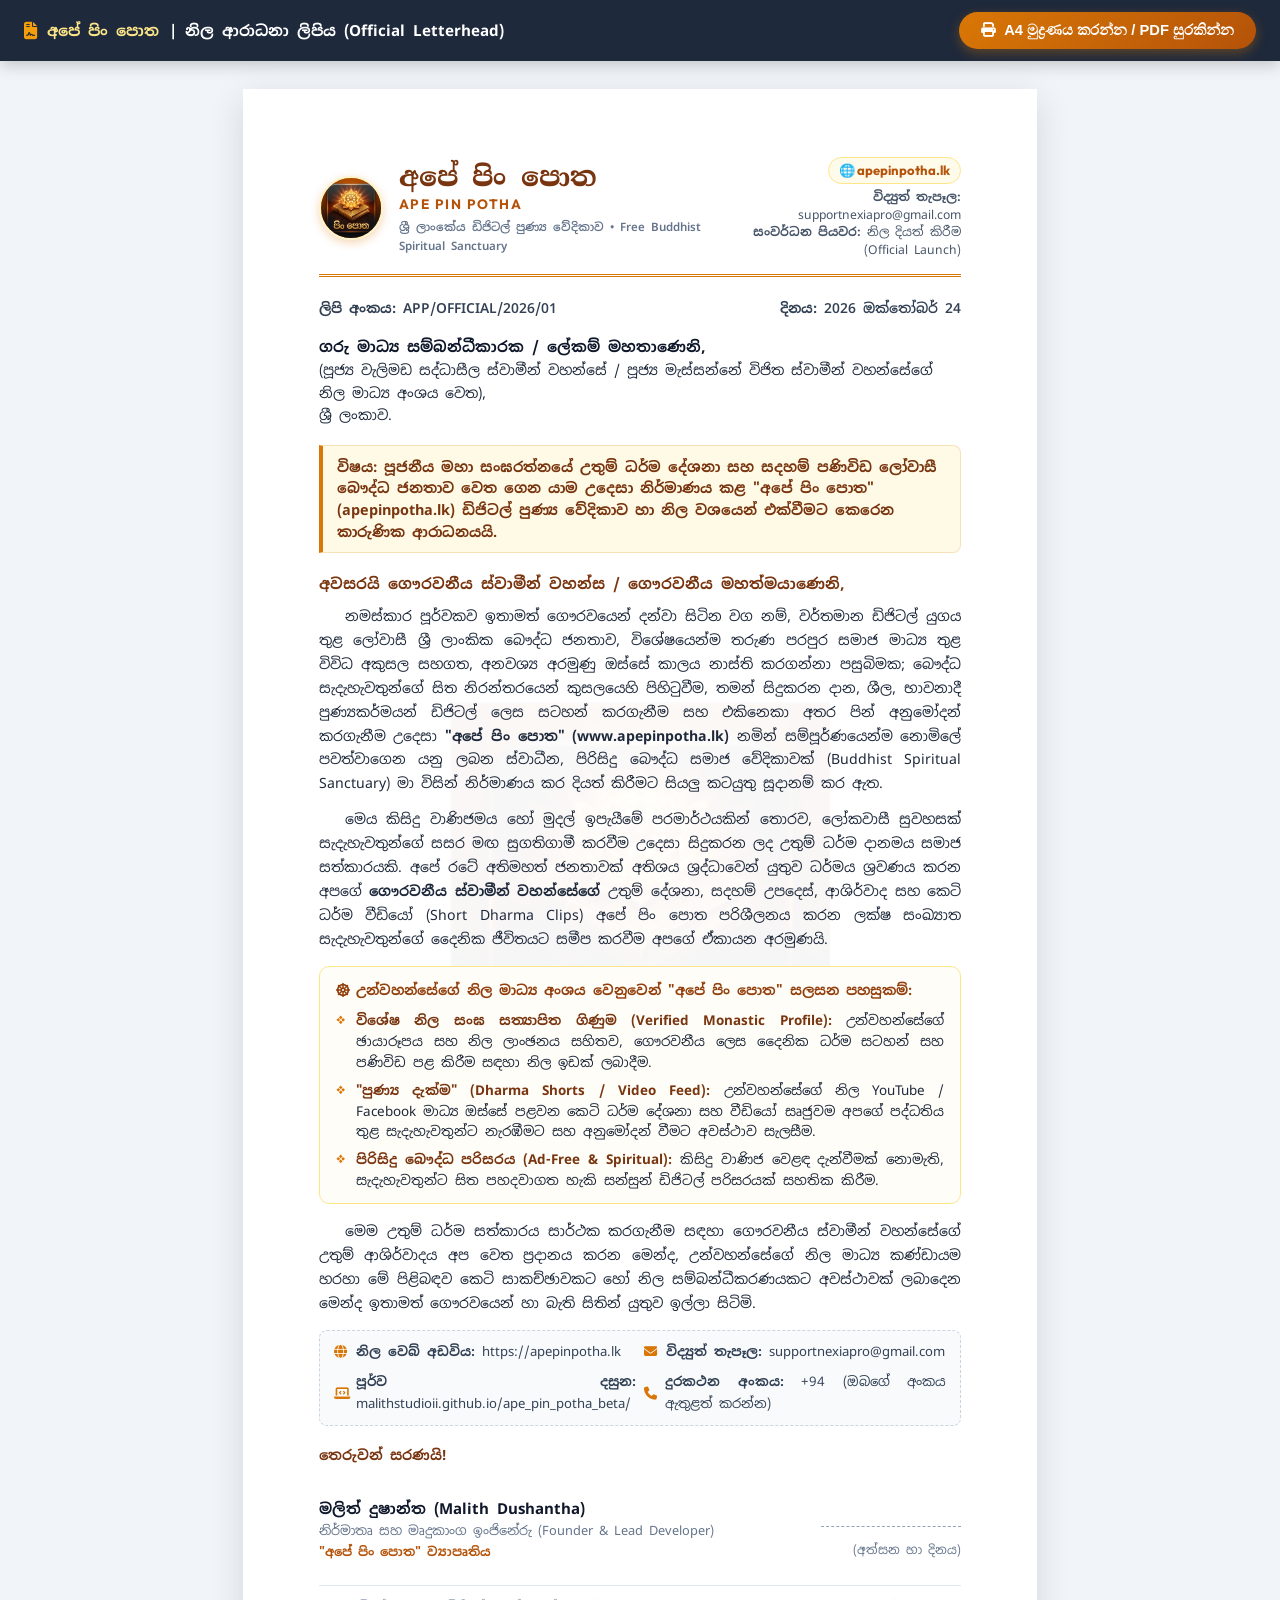
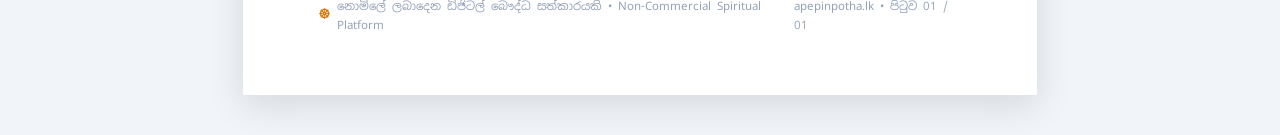
<file: letterhead.html>
<!DOCTYPE html>
<html lang="si">
<head>
    <meta charset="UTF-8">
    <meta name="viewport" content="width=device-width, initial-scale=1.0">
    <title>නිල ආරාධනා පත්‍රය - අපේ පිං පොත (Ape Pin Potha Official Letterhead)</title>
    
    <!-- Google Fonts -->
    <link rel="preconnect" href="https://fonts.googleapis.com">
    <link rel="preconnect" href="https://fonts.gstatic.com" crossorigin>
    <link href="https://fonts.googleapis.com/css2?family=Noto+Sans+Sinhala:wght@400;500;600;700;800&family=Noto+Serif+Sinhala:wght@600;700;800&family=Outfit:wght@400;600;700;800&display=swap" rel="stylesheet">
    
    <!-- FontAwesome Icons -->
    <link rel="stylesheet" href="https://cdnjs.cloudflare.com/ajax/libs/font-awesome/6.5.1/css/all.min.css">

    <style>
        :root {
            --primary-gold: #b45309;
            --accent-gold: #d97706;
            --light-gold: #fef3c7;
            --text-dark: #1e293b;
            --text-muted: #475569;
        }

        * {
            box-sizing: border-box;
            margin: 0;
            padding: 0;
        }

        body {
            font-family: 'Noto Sans Sinhala', 'Outfit', sans-serif;
            background: #f1f5f9;
            color: var(--text-dark);
            line-height: 1.65;
            -webkit-print-color-adjust: exact;
            print-color-adjust: exact;
        }

        /* Floating Action Toolbar */
        .toolbar {
            position: sticky;
            top: 0;
            z-index: 1000;
            background: #1e293b;
            color: #ffffff;
            padding: 12px 24px;
            display: flex;
            align-items: center;
            justify-content: space-between;
            box-shadow: 0 4px 15px rgba(0, 0, 0, 0.2);
        }

        .toolbar-title {
            display: flex;
            align-items: center;
            gap: 10px;
            font-size: 0.95rem;
            font-weight: 700;
        }

        .toolbar-title span {
            color: #fde68a;
        }

        .btn-print {
            background: linear-gradient(135deg, #d97706, #b45309);
            color: #ffffff;
            border: none;
            padding: 10px 22px;
            border-radius: 9999px;
            font-weight: 700;
            font-size: 0.92rem;
            cursor: pointer;
            display: inline-flex;
            align-items: center;
            gap: 8px;
            box-shadow: 0 4px 12px rgba(217, 119, 6, 0.35);
            transition: all 0.2s ease;
        }

        .btn-print:hover {
            background: linear-gradient(135deg, #b45309, #92400e);
            transform: translateY(-1px);
            box-shadow: 0 6px 16px rgba(217, 119, 6, 0.45);
        }

        /* A4 Page Container */
        .page-wrap {
            max-width: 210mm;
            margin: 28px auto 40px auto;
            background: #ffffff;
            min-height: 297mm;
            padding: 18mm 20mm 16mm 20mm;
            box-shadow: 0 10px 35px rgba(0, 0, 0, 0.12);
            position: relative;
            overflow: hidden;
            display: flex;
            flex-direction: column;
            justify-content: space-between;
        }

        /* Watermark */
        .watermark {
            position: absolute;
            top: 50%;
            left: 50%;
            transform: translate(-50%, -50%);
            width: 380px;
            height: 380px;
            opacity: 0.035;
            pointer-events: none;
            z-index: 1;
        }

        .content-layer {
            position: relative;
            z-index: 2;
        }

        /* Letterhead Header */
        .letterhead-header {
            display: flex;
            align-items: center;
            justify-content: space-between;
            padding-bottom: 14px;
            border-bottom: 3px double #d97706;
            margin-bottom: 20px;
        }

        .header-left {
            display: flex;
            align-items: center;
            gap: 16px;
        }

        .logo-wrap {
            width: 64px;
            height: 64px;
            border-radius: 50%;
            background: linear-gradient(135deg, #d97706, #92400e);
            display: flex;
            align-items: center;
            justify-content: center;
            border: 2px solid #fef3c7;
            box-shadow: 0 3px 10px rgba(217, 119, 6, 0.3);
            flex-shrink: 0;
            overflow: hidden;
        }

        .logo-wrap img {
            width: 100%;
            height: 100%;
            object-fit: cover;
        }

        .title-box h1 {
            font-family: 'Noto Serif Sinhala', serif;
            font-size: 1.7rem;
            font-weight: 800;
            color: #78350f;
            line-height: 1.15;
            letter-spacing: 0.2px;
        }

        .title-box .eng-name {
            font-family: 'Outfit', sans-serif;
            font-size: 0.85rem;
            font-weight: 700;
            color: #b45309;
            letter-spacing: 1.5px;
            text-transform: uppercase;
        }

        .title-box .tagline {
            font-size: 0.72rem;
            color: #64748b;
            font-weight: 600;
            margin-top: 2px;
        }

        .header-right {
            text-align: right;
            font-size: 0.76rem;
            color: #475569;
            line-height: 1.45;
        }

        .header-right .domain-pill {
            display: inline-block;
            background: #fffbeb;
            color: #b45309;
            font-weight: 700;
            border: 1px solid #fde68a;
            padding: 3px 10px;
            border-radius: 9999px;
            margin-bottom: 5px;
            font-family: 'Outfit', sans-serif;
            font-size: 0.82rem;
        }

        /* Letter Meta */
        .letter-meta {
            display: flex;
            justify-content: space-between;
            margin-bottom: 16px;
            font-size: 0.86rem;
            color: #334155;
            font-weight: 600;
        }

        .recipient-box {
            margin-bottom: 18px;
            font-size: 0.88rem;
            line-height: 1.6;
        }

        .recipient-box strong {
            color: #0f172a;
            font-size: 0.94rem;
        }

        /* Subject Box */
        .subject-box {
            background: rgba(254, 243, 199, 0.45);
            border-left: 4px solid #d97706;
            border-right: 1px solid rgba(217, 119, 6, 0.2);
            border-top: 1px solid rgba(217, 119, 6, 0.2);
            border-bottom: 1px solid rgba(217, 119, 6, 0.2);
            padding: 10px 14px;
            border-radius: 0 8px 8px 0;
            margin-bottom: 18px;
            font-size: 0.9rem;
            font-weight: 700;
            color: #78350f;
            line-height: 1.5;
        }

        /* Letter Body */
        .letter-body {
            font-size: 0.88rem;
            color: #1e293b;
            text-align: justify;
            line-height: 1.7;
        }

        .letter-body p {
            margin-bottom: 12px;
            text-indent: 26px;
        }

        .letter-body .no-indent {
            text-indent: 0;
        }

        .salutation {
            font-weight: 700;
            color: #78350f;
            margin-bottom: 8px !important;
            font-size: 0.94rem;
        }

        /* Key Highlights Box */
        .highlights-card {
            background: #fffdf7;
            border: 1px solid #fde68a;
            border-radius: 10px;
            padding: 12px 16px;
            margin: 14px 0 16px 0;
        }

        .highlights-card h4 {
            font-size: 0.86rem;
            color: #92400e;
            font-weight: 700;
            margin-bottom: 8px;
            display: flex;
            align-items: center;
            gap: 6px;
        }

        .highlights-list {
            list-style: none;
            display: flex;
            flex-direction: column;
            gap: 7px;
            font-size: 0.84rem;
        }

        .highlights-list li {
            position: relative;
            padding-left: 20px;
            line-height: 1.55;
        }

        .highlights-list li::before {
            content: "❖";
            position: absolute;
            left: 0;
            color: #d97706;
            font-size: 0.78rem;
        }

        .highlights-list strong {
            color: #78350f;
        }

        /* Contact Details Card */
        .contact-pill-grid {
            display: grid;
            grid-template-columns: repeat(2, 1fr);
            gap: 8px;
            background: #f8fafc;
            border: 1px dashed #cbd5e1;
            padding: 10px 14px;
            border-radius: 8px;
            margin: 14px 0 18px 0;
            font-size: 0.82rem;
        }

        .contact-item {
            display: flex;
            align-items: center;
            gap: 8px;
            color: #334155;
        }

        .contact-item i {
            color: #d97706;
            width: 14px;
        }

        /* Signature Section */
        .signature-section {
            margin-top: 14px;
            display: flex;
            justify-content: space-between;
            align-items: flex-end;
            font-size: 0.88rem;
        }

        .closing-text {
            color: #78350f;
            font-weight: 700;
            margin-bottom: 30px;
        }

        .sign-box {
            text-align: left;
            line-height: 1.45;
        }

        .sign-box strong {
            font-size: 0.94rem;
            color: #0f172a;
        }

        .sign-box .role-desc {
            font-size: 0.8rem;
            color: #64748b;
        }

        /* Letterhead Footer */
        .letterhead-footer {
            margin-top: 24px;
            padding-top: 10px;
            border-top: 1px solid #e2e8f0;
            display: flex;
            justify-content: space-between;
            align-items: center;
            font-size: 0.72rem;
            color: #94a3b8;
        }

        .footer-left {
            display: flex;
            align-items: center;
            gap: 6px;
        }

        .footer-left i {
            color: #d97706;
        }

        /* Print Media Styles */
        @media print {
            body {
                background: #ffffff !important;
                margin: 0 !important;
                padding: 0 !important;
            }

            .no-print {
                display: none !important;
            }

            .page-wrap {
                margin: 0 !important;
                padding: 12mm 16mm 10mm 16mm !important;
                box-shadow: none !important;
                max-width: 100% !important;
                min-height: 100vh !important;
                page-break-after: avoid;
            }
        }
    </style>
</head>
<body>

    <!-- Floating Top Toolbar (Hidden on Print) -->
    <div class="toolbar no-print">
        <div class="toolbar-title">
            <i class="fa-solid fa-file-contract" style="color: #f59e0b; font-size: 1.1rem;"></i>
            <span>අපේ පිං පොත</span> | නිල ආරාධනා ලිපිය (Official Letterhead)
        </div>
        <button type="button" class="btn-print" onclick="window.print()">
            <i class="fa-solid fa-print"></i> A4 මුද්‍රණය කරන්න / PDF සුරකින්න
        </button>
    </div>

    <!-- Printable A4 Document Sheet -->
    <div class="page-wrap">
        
        <!-- Subtle Center Dharmachakra Watermark -->
        <img src="assets/icon-192.png" alt="Ape Pin Potha Watermark" class="watermark" onerror="this.style.display='none'">

        <div class="content-layer">

            <!-- Official Header -->
            <header class="letterhead-header">
                <div class="header-left">
                    <div class="logo-wrap">
                        <img src="assets/icon-192.png" alt="අපේ පිං පොත ලාංඡනය" onerror="this.parentElement.innerHTML='<i class=\'fa-solid fa-dharmachakra\' style=\'color:#ffffff; font-size: 2rem;\'></i>'">
                    </div>
                    <div class="title-box">
                        <h1>අපේ පිං පොත</h1>
                        <div class="eng-name">Ape Pin Potha</div>
                        <div class="tagline">ශ්‍රී ලාංකේය ඩිජිටල් පුණ්‍ය වේදිකාව • Free Buddhist Spiritual Sanctuary</div>
                    </div>
                </div>
                <div class="header-right">
                    <div class="domain-pill">🌐 apepinpotha.lk</div>
                    <div><strong>විද්‍යුත් තැපෑල:</strong> supportnexiapro@gmail.com</div>
                    <div><strong>සංවර්ධන පියවර:</strong> නිල දියත් කිරීම (Official Launch)</div>
                </div>
            </header>

            <!-- Letter Meta (Date & Reference) -->
            <div class="letter-meta">
                <div><strong>ලිපි අංකය:</strong> APP/OFFICIAL/2026/01</div>
                <div><strong>දිනය:</strong> 2026 ඔක්තෝබර් 24</div>
            </div>

            <!-- Recipient Information -->
            <div class="recipient-box">
                <strong>ගරු මාධ්‍ය සම්බන්ධීකාරක / ලේකම් මහතාණෙනි,</strong><br>
                (පූජ්‍ය වැලිමඩ සද්ධාසීල ස්වාමීන් වහන්සේ / පූජ්‍ය මැස්සන්නේ විජිත ස්වාමීන් වහන්සේගේ නිල මාධ්‍ය අංශය වෙත),<br>
                ශ්‍රී ලංකාව.
            </div>

            <!-- Subject Line -->
            <div class="subject-box">
                විෂය: පූජනීය මහා සංඝරත්නයේ උතුම් ධර්ම දේශනා සහ සදහම් පණිවිඩ ලෝවාසී බෞද්ධ ජනතාව වෙත ගෙන යාම උදෙසා නිර්මාණය කළ "අපේ පිං පොත" (apepinpotha.lk) ඩිජිටල් පුණ්‍ය වේදිකාව හා නිල වශයෙන් එක්වීමට කෙරෙන කාරුණික ආරාධනයයි.
            </div>

            <!-- Letter Body Content -->
            <div class="letter-body">
                <p class="salutation no-indent">අවසරයි ගෞරවනීය ස්වාමීන් වහන්ස / ගෞරවනීය මහත්මයාණෙනි,</p>

                <p>
                    නමස්කාර පූර්වකව ඉතාමත් ගෞරවයෙන් දන්වා සිටින වග නම්, වර්තමාන ඩිජිටල් යුගය තුළ ලෝවාසී ශ්‍රී ලාංකික බෞද්ධ ජනතාව, විශේෂයෙන්ම තරුණ පරපුර සමාජ මාධ්‍ය තුළ විවිධ අකුසල සහගත, අනවශ්‍ය අරමුණු ඔස්සේ කාලය නාස්ති කරගන්නා පසුබිමක; බෞද්ධ සැදැහැවතුන්ගේ සිත නිරන්තරයෙන් කුසලයෙහි පිහිටුවීම, තමන් සිදුකරන දාන, ශීල, භාවනාදී පුණ්‍යකර්මයන් ඩිජිටල් ලෙස සටහන් කරගැනීම සහ එකිනෙකා අතර පින් අනුමෝදන් කරගැනීම උදෙසා <strong>"අපේ පිං පොත" (www.apepinpotha.lk)</strong> නමින් සම්පූර්ණයෙන්ම නොමිලේ පවත්වාගෙන යනු ලබන ස්වාධීන, පිරිසිදු බෞද්ධ සමාජ වේදිකාවක් (Buddhist Spiritual Sanctuary) මා විසින් නිර්මාණය කර දියත් කිරීමට සියලු කටයුතු සූදානම් කර ඇත.
                </p>

                <p>
                    මෙය කිසිදු වාණිජමය හෝ මුදල් ඉපැයීමේ පරමාර්ථයකින් තොරව, ලෝකවාසී සුවහසක් සැදැහැවතුන්ගේ සසර මඟ සුගතිගාමී කරවීම උදෙසා සිදුකරන ලද උතුම් ධර්ම දානමය සමාජ සත්කාරයකි. අපේ රටේ අතිමහත් ජනතාවක් අතිශය ශ්‍රද්ධාවෙන් යුතුව ධර්මය ශ්‍රවණය කරන අපගේ <strong>ගෞරවනීය ස්වාමීන් වහන්සේගේ</strong> උතුම් දේශනා, සදහම් උපදෙස්, ආශිර්වාද සහ කෙටි ධර්ම වීඩියෝ (Short Dharma Clips) අපේ පිං පොත පරිශීලනය කරන ලක්ෂ සංඛ්‍යාත සැදැහැවතුන්ගේ දෛනික ජීවිතයට සමීප කරවීම අපගේ ඒකායන අරමුණයි.
                </p>

                <!-- Key Highlights Card -->
                <div class="highlights-card">
                    <h4><i class="fa-solid fa-dharmachakra"></i> උන්වහන්සේගේ නිල මාධ්‍ය අංශය වෙනුවෙන් "අපේ පිං පොත" සලසන පහසුකම්:</h4>
                    <ul class="highlights-list">
                        <li>
                            <strong>විශේෂ නිල සංඝ සත්‍යාපිත ගිණුම (Verified Monastic Profile):</strong> උන්වහන්සේගේ ඡායාරූපය සහ නිල ලාංඡනය සහිතව, ගෞරවනීය ලෙස දෛනික ධර්ම සටහන් සහ පණිවිඩ පළ කිරීම සඳහා නිල ඉඩක් ලබාදීම.
                        </li>
                        <li>
                            <strong>"පුණ්‍ය දැක්ම" (Dharma Shorts / Video Feed):</strong> උන්වහන්සේගේ නිල YouTube / Facebook මාධ්‍ය ඔස්සේ පළවන කෙටි ධර්ම දේශනා සහ වීඩියෝ සෘජුවම අපගේ පද්ධතිය තුළ සැදැහැවතුන්ට නැරඹීමට සහ අනුමෝදන් වීමට අවස්ථාව සැලසීම.
                        </li>
                        <li>
                            <strong>පිරිසිදු බෞද්ධ පරිසරය (Ad-Free & Spiritual):</strong> කිසිදු වාණිජ වෙළඳ දැන්වීමක් නොමැති, සැදැහැවතුන්ට සිත පහදවාගත හැකි සන්සුන් ඩිජිටල් පරිසරයක් සහතික කිරීම.
                        </li>
                    </ul>
                </div>

                <p>
                    මෙම උතුම් ධර්ම සත්කාරය සාර්ථක කරගැනීම සඳහා ගෞරවනීය ස්වාමීන් වහන්සේගේ උතුම් ආශිර්වාදය අප වෙත ප්‍රදානය කරන මෙන්ද, උන්වහන්සේගේ නිල මාධ්‍ය කණ්ඩායම හරහා මේ පිළිබඳව කෙටි සාකච්ඡාවකට හෝ නිල සම්බන්ධීකරණයකට අවස්ථාවක් ලබාදෙන මෙන්ද ඉතාමත් ගෞරවයෙන් හා බැති සිතින් යුතුව ඉල්ලා සිටිමි.
                </p>

                <!-- Contact Grid -->
                <div class="contact-pill-grid">
                    <div class="contact-item">
                        <i class="fa-solid fa-globe"></i>
                        <span><strong>නිල වෙබ් අඩවිය:</strong> https://apepinpotha.lk</span>
                    </div>
                    <div class="contact-item">
                        <i class="fa-solid fa-envelope"></i>
                        <span><strong>විද්‍යුත් තැපෑල:</strong> supportnexiapro@gmail.com</span>
                    </div>
                    <div class="contact-item">
                        <i class="fa-solid fa-laptop-code"></i>
                        <span><strong>පූර්ව දසුන:</strong> malithstudioii.github.io/ape_pin_potha_beta/</span>
                    </div>
                    <div class="contact-item">
                        <i class="fa-solid fa-phone"></i>
                        <span><strong>දුරකථන අංකය:</strong> +94 (ඔබගේ අංකය ඇතුළත් කරන්න)</span>
                    </div>
                </div>

                <!-- Signoff Section -->
                <div class="signature-section">
                    <div>
                        <div class="closing-text">තෙරුවන් සරණයි!</div>
                        <div class="sign-box">
                            <strong>මලිත් දුෂාන්ත (Malith Dushantha)</strong><br>
                            <span class="role-desc">නිර්මාතෘ සහ මෘදුකාංග ඉංජිනේරු (Founder & Lead Developer)</span><br>
                            <span style="font-size: 0.78rem; color: #b45309; font-weight: 700;">"අපේ පිං පොත" ව්‍යාපෘතිය</span>
                        </div>
                    </div>

                    <div style="text-align: right;">
                        <div style="display: inline-block; border-bottom: 1px dashed #94a3b8; width: 140px; margin-bottom: 6px;"></div>
                        <div style="font-size: 0.76rem; color: #64748b;">(අත්සන හා දිනය)</div>
                    </div>
                </div>

            </div>

        </div>

        <!-- Official Letterhead Footer -->
        <footer class="letterhead-footer">
            <div class="footer-left">
                <i class="fa-solid fa-dharmachakra"></i>
                <span>නොමිලේ ලබාදෙන ඩිජිටල් බෞද්ධ සත්කාරයකි • Non-Commercial Spiritual Platform</span>
            </div>
            <div>apepinpotha.lk • පිටුව 01 / 01</div>
        </footer>

    </div>

</body>
</html>
</file>
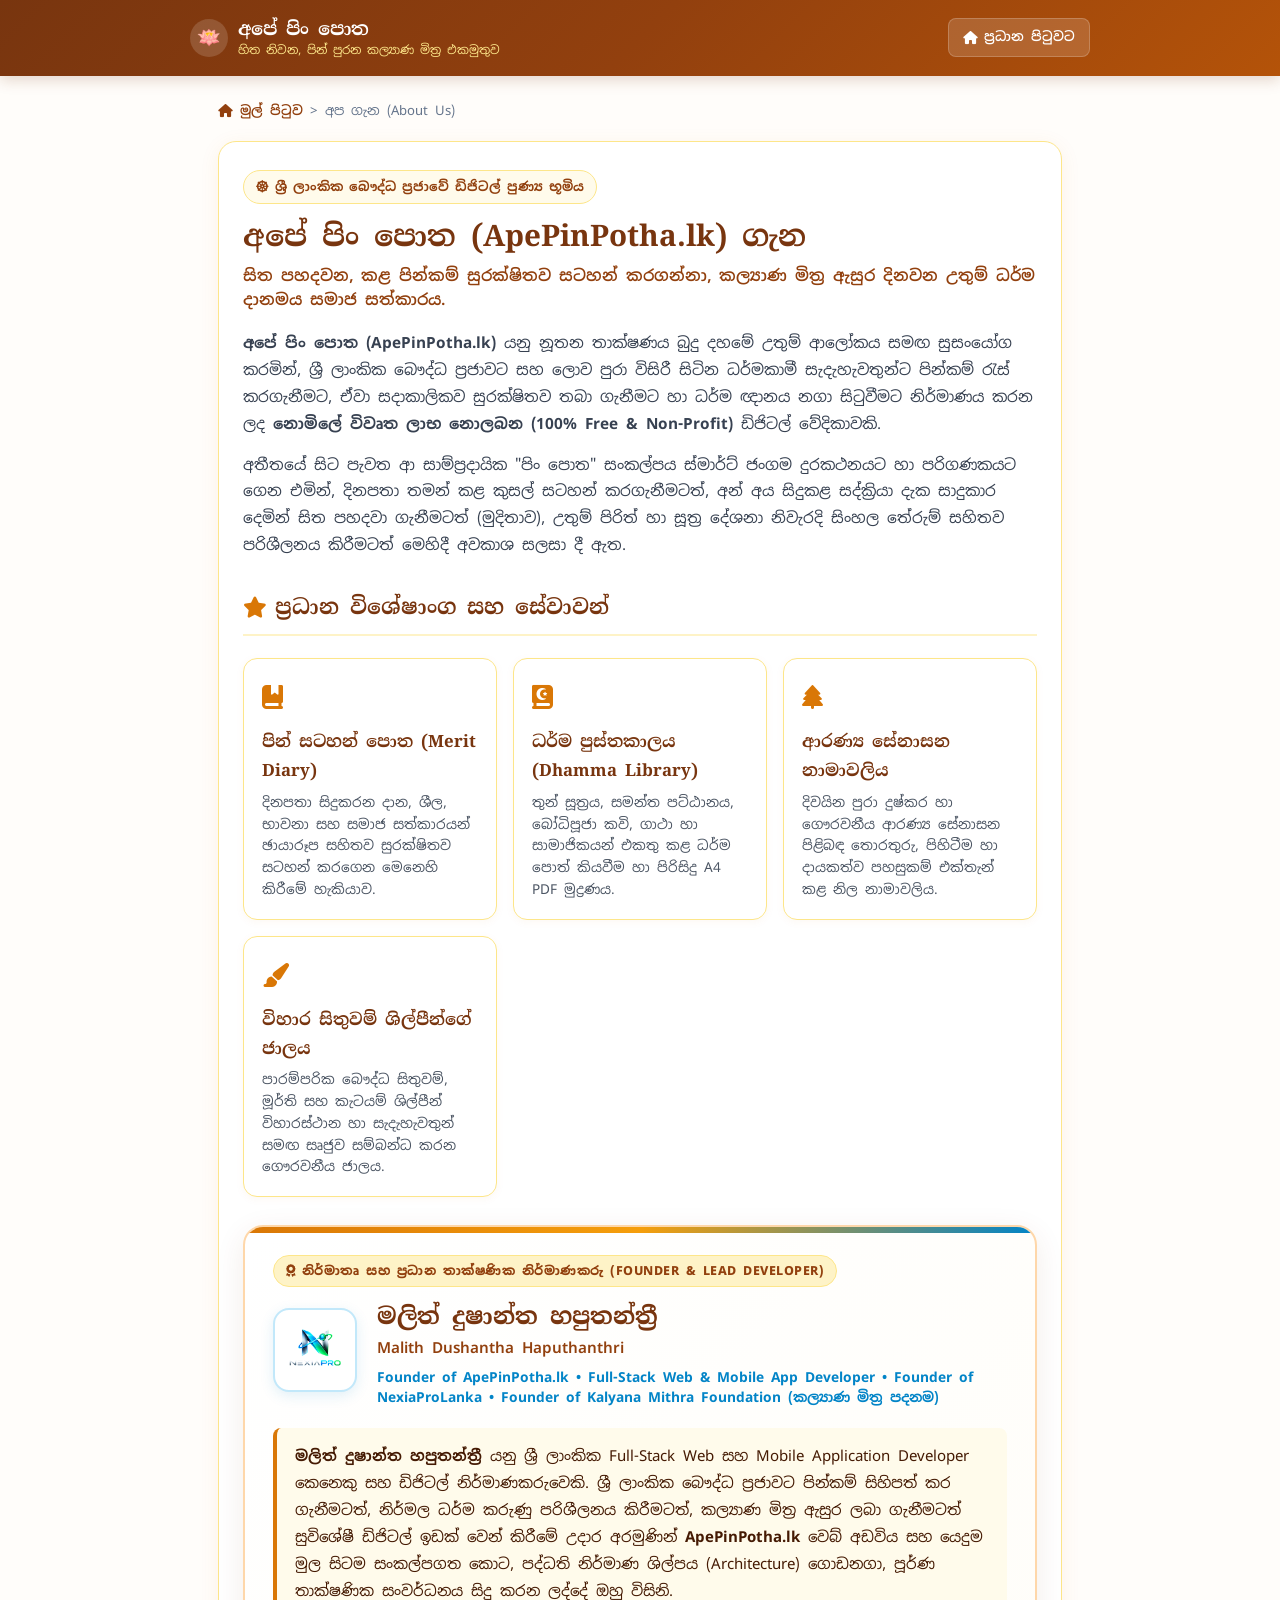
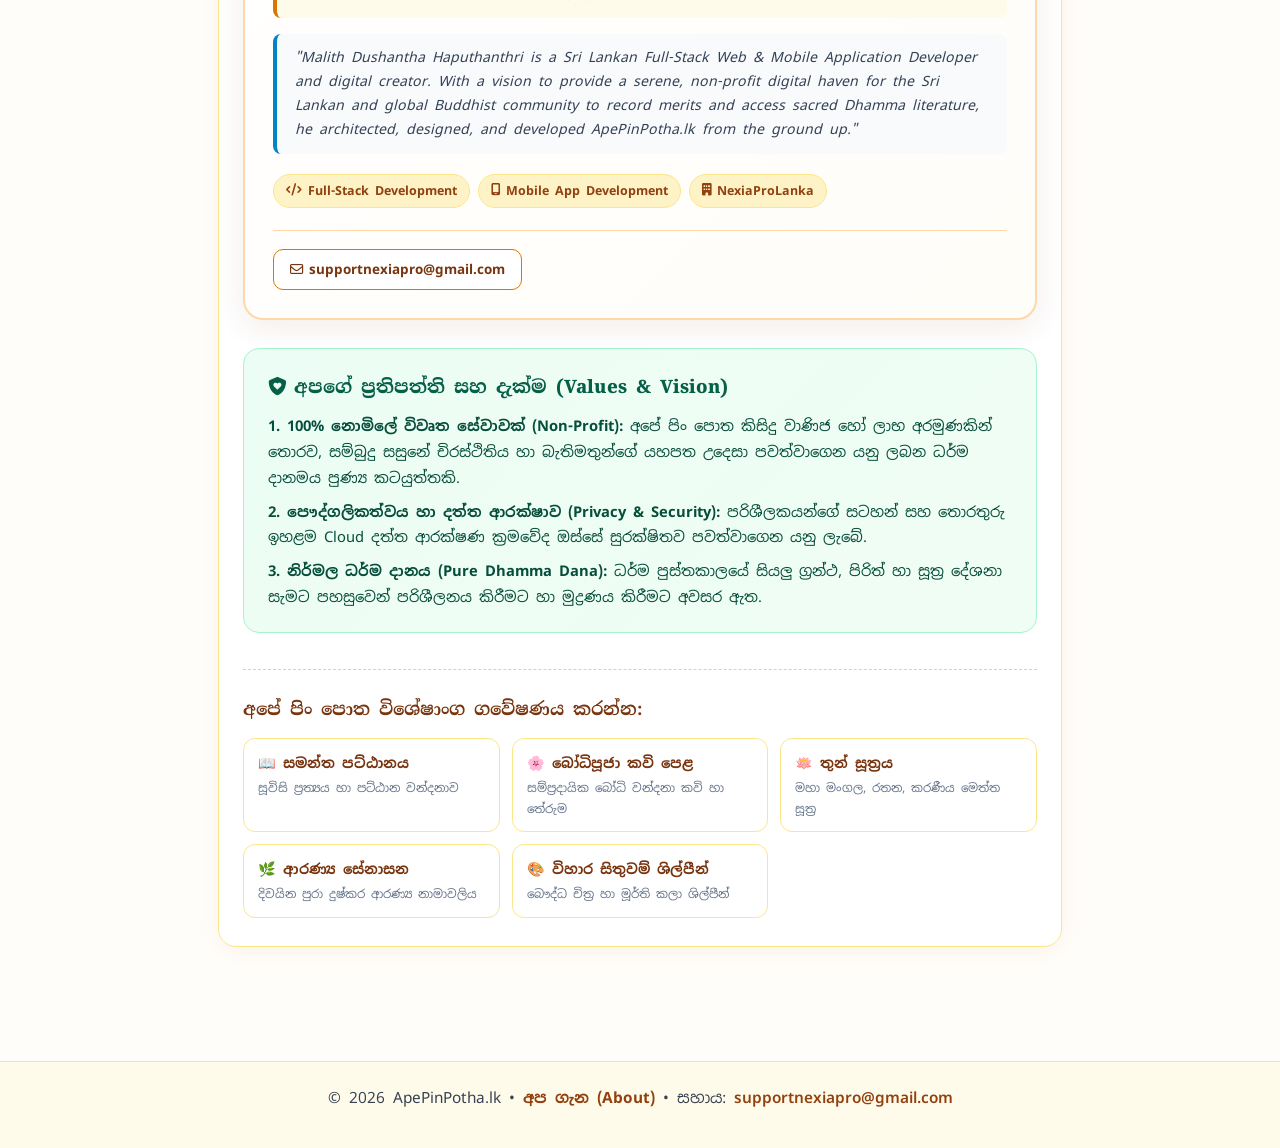
<file: pages/about.html>
<!DOCTYPE html>
<html lang="si">
<head>
    <meta charset="UTF-8">
    <meta name="viewport" content="width=device-width, initial-scale=1.0">
    <title>අප ගැන (About Us) | නිර්මාතෘ සහ දැක්ම - අපේ පිං පොත | ApePinPotha.lk</title>
    
    <!-- SEO Metadata -->
    <meta name="description" content="අපේ පිං පොත (ApePinPotha.lk) සංකල්පය, දැක්ම සහ නිර්මාතෘ මලිත් දුෂාන්ත හපුතන්ත්‍රි (NexiaProLanka). ශ්‍රී ලාංකික බෞද්ධ ප්‍රජාව වෙනුවෙන් නිර්මාණය වූ ලංකාවේ පළමු නොමිලේ විවෘත ඩිජිටල් පුණ්‍ය භූමිය.">
    <meta name="keywords" content="අප ගැන, About Ape Pin Potha, මලිත් දුෂාන්ත හපුතන්ත්‍රි, Malith Dushantha Haputhanthri, NexiaProLanka, බෞද්ධ වෙබ් අඩවිය, ධර්ම පුස්තකාලය, පින් පොත, Buddhist Web App Sri Lanka">
    <link rel="canonical" href="https://apepinpotha.lk/pages/about.html">
    <link rel="icon" type="image/png" href="../assets/icon-192.png">

    <!-- Open Graph & Social Cards -->
    <meta property="og:type" content="website">
    <meta property="og:site_name" content="අපේ පිං පොත | ApePinPotha.lk">
    <meta property="og:title" content="අප ගැන (About Us) | නිර්මාතෘ සහ දැක්ම - අපේ පිං පොත">
    <meta property="og:description" content="ශ්‍රී ලාංකික බෞද්ධ ප්‍රජාව උදෙසා නිර්මාණය වූ ඩිජිටල් පුණ්‍ය භූමිය. සංකල්පය සහ තාක්ෂණික නිර්මාණය: මලිත් දුෂාන්ත හපුතන්ත්‍රි (NexiaProLanka).">
    <meta property="og:image" content="https://apepinpotha.lk/assets/og-banner.jpg">
    <meta property="og:url" content="https://apepinpotha.lk/pages/about.html">

    <!-- Twitter Card -->
    <meta name="twitter:card" content="summary_large_image">
    <meta name="twitter:title" content="අප ගැන (About Us) | නිර්මාතෘ සහ දැක්ම - අපේ පිං පොත">
    <meta name="twitter:description" content="ශ්‍රී ලාංකික බෞද්ධ ප්‍රජාව උදෙසා නිර්මාණය වූ ඩිජිටල් පුණ්‍ය භූමිය. නිර්මාතෘ: මලිත් දුෂාන්ත හපුතන්ත්‍රි (NexiaProLanka).">
    <meta name="twitter:image" content="https://apepinpotha.lk/assets/og-banner.jpg">

    <!-- Typography & Icons -->
    <link rel="preconnect" href="https://fonts.googleapis.com">
    <link rel="preconnect" href="https://fonts.gstatic.com" crossorigin>
    <link href="https://fonts.googleapis.com/css2?family=Noto+Sans+Sinhala:wght@400;500;600;700&family=Noto+Serif+Sinhala:wght@600;700;800&display=swap" rel="stylesheet">
    <link rel="stylesheet" href="https://cdnjs.cloudflare.com/ajax/libs/font-awesome/6.5.1/css/all.min.css">

    <!-- JSON-LD Structured Data Schema (WebSite, AboutPage & Person Founder) -->
    <script type="application/ld+json">
    {
      "@context": "https://schema.org",
      "@graph": [
        {
          "@type": "WebSite",
          "@id": "https://apepinpotha.lk/#website",
          "url": "https://apepinpotha.lk/",
          "name": "අපේ පිං පොත | ApePinPotha.lk",
          "description": "අපේ පිං පොත (ApePinPotha.lk) | ශ්‍රී ලාංකික බෞද්ධ ප්‍රජාවේ ඩිජිටල් පුණ්‍ය භූමිය - පිංකම් සටහන්, ධර්ම පුස්තකාලය, ආරණ්‍ය සේනාසන සහ බෞද්ධ කලා ශිල්පීන්.",
          "inLanguage": "si-LK",
          "creator": {
            "@id": "https://apepinpotha.lk/#founder"
          },
          "publisher": {
            "@id": "https://apepinpotha.lk/#organization"
          }
        },
        {
          "@type": "Organization",
          "@id": "https://apepinpotha.lk/#organization",
          "name": "අපේ පිං පොත - Ape Pin Potha",
          "url": "https://apepinpotha.lk/",
          "logo": "https://apepinpotha.lk/assets/icon-192.png",
          "slogan": "හිත නිවන, පින් පුරන කල්‍යාණ මිත්‍ර එකමුතුව",
          "email": "supportnexiapro@gmail.com",
          "founder": {
            "@id": "https://apepinpotha.lk/#founder"
          },
          "sameAs": [
            "https://share.apepinpotha.lk"
          ]
        },
        {
          "@type": "AboutPage",
          "@id": "https://apepinpotha.lk/pages/about.html#webpage",
          "url": "https://apepinpotha.lk/pages/about.html",
          "name": "අප ගැන (About Us) | නිර්මාතෘ සහ දැක්ම - අපේ පිං පොත",
          "isPartOf": {
            "@id": "https://apepinpotha.lk/#website"
          },
          "inLanguage": "si-LK",
          "about": {
            "@id": "https://apepinpotha.lk/#founder"
          }
        },
        {
          "@type": "Person",
          "@id": "https://apepinpotha.lk/#founder",
          "name": "Malith Dushantha Haputhanthri",
          "alternateName": [
            "මලිත් දුෂාන්ත හපුතන්ත්‍රී",
            "මලිත් දුෂාන්ත හපුතන්ත්‍රි",
            "Malith Dushantha"
          ],
          "jobTitle": "Full-Stack Web & Mobile Application Developer",
          "description": "Founder of ApePinPotha.lk, Full-Stack Web and Mobile Application Developer, Founder of NexiaProLanka, and Founder of Kalyana Mithra Foundation.",
          "nationality": "Sri Lankan",
          "worksFor": [
            {
              "@type": "Organization",
              "name": "NexiaProLanka"
            },
            {
              "@type": "Organization",
              "name": "Kalyana Mithra Foundation (කල්‍යාණ මිත්‍ර පදනම)"
            }
          ],
          "affiliation": [
            {
              "@type": "Organization",
              "name": "NexiaProLanka"
            },
            {
              "@type": "Organization",
              "name": "Kalyana Mithra Foundation (කල්‍යාණ මිත්‍ර පදනම)"
            }
          ],
          "knowsAbout": [
            "Full-Stack Web Development",
            "Mobile Application Development",
            "Buddhist Digital Platforms"
          ]
        }
      ]
    }
    </script>

    <style>
      :root {
        --color-primary: #d97706;
        --color-primary-dark: #78350f;
        --color-accent: #92400e;
        --color-bg: #fffdfa;
        --color-card-bg: #ffffff;
        --color-text: #1f2937;
        --color-muted: #64748b;
        --font-serif: 'Noto Serif Sinhala', serif;
        --font-sans: 'Noto Sans Sinhala', sans-serif;
      }
      * { box-sizing: border-box; margin: 0; padding: 0; }
      body {
        font-family: var(--font-sans);
        background-color: var(--color-bg);
        color: var(--color-text);
        line-height: 1.75;
        font-size: 16px;
      }
      .page-header {
        background: linear-gradient(135deg, #78350f 0%, #92400e 50%, #b45309 100%);
        color: #ffffff;
        padding: 18px 20px;
        box-shadow: 0 4px 14px rgba(120, 53, 15, 0.2);
      }
      .header-wrap {
        max-width: 900px;
        margin: 0 auto;
        display: flex;
        align-items: center;
        justify-content: space-between;
        gap: 12px;
      }
      .brand-box, .brand-box:hover, .brand-box:focus {
        display: flex;
        align-items: center;
        gap: 10px;
        text-decoration: none !important;
        color: #ffffff;
      }
      .brand-logo-icon {
        width: 38px;
        height: 38px;
        border-radius: 50%;
        background: rgba(255, 255, 255, 0.15);
        display: flex;
        align-items: center;
        justify-content: center;
        color: #fde68a;
        font-size: 1.2rem;
        flex-shrink: 0;
      }
      .brand-title {
        font-family: var(--font-serif);
        font-size: 1.15rem;
        font-weight: 700;
        color: #ffffff !important;
        margin: 0 !important;
        padding: 0 !important;
        border: none !important;
        text-decoration: none !important;
        line-height: 1.25;
      }
      .brand-sub {
        font-size: 0.74rem;
        color: #fde68a !important;
        display: block;
        margin: 2px 0 0 0 !important;
        padding: 0 !important;
        border: none !important;
        text-decoration: none !important;
        line-height: 1.25;
      }
      .home-btn {
        background: rgba(255, 255, 255, 0.15);
        color: #ffffff;
        text-decoration: none;
        padding: 7px 14px;
        border-radius: 8px;
        font-size: 0.82rem;
        font-weight: 600;
        transition: all 0.2s;
        border: 1px solid rgba(255, 255, 255, 0.2);
        white-space: nowrap;
        display: inline-flex;
        align-items: center;
        gap: 6px;
      }
      .home-btn:hover { background: rgba(255, 255, 255, 0.28); }
      .container {
        max-width: 880px;
        margin: 0 auto;
        padding: 24px 18px 48px;
      }
      .breadcrumb {
        font-size: 0.82rem;
        color: var(--color-muted);
        margin-bottom: 18px;
      }
      .breadcrumb a { color: var(--color-accent); text-decoration: none; font-weight: 600; }
      
      .hero-card {
        background: #ffffff;
        border: 1.5px solid #fde68a;
        border-radius: 18px;
        padding: 28px 24px;
        box-shadow: 0 4px 20px rgba(217, 119, 6, 0.08);
        margin-bottom: 26px;
      }
      .badge-category {
        display: inline-flex;
        align-items: center;
        gap: 6px;
        background: #fffbeb;
        color: #92400e;
        border: 1px solid #fde68a;
        padding: 5px 12px;
        border-radius: 20px;
        font-size: 0.8rem;
        font-weight: 700;
        margin-bottom: 12px;
      }
      h1 {
        font-family: var(--font-serif);
        font-size: 1.85rem;
        color: var(--color-primary-dark);
        line-height: 1.35;
        margin-bottom: 8px;
      }
      .subtitle {
        color: var(--color-accent);
        font-size: 1rem;
        font-weight: 600;
        margin-bottom: 18px;
        line-height: 1.5;
      }
      h2 {
        font-family: var(--font-serif);
        font-size: 1.32rem;
        color: var(--color-primary-dark);
        margin: 30px 0 14px;
        border-bottom: 2px solid #fef3c7;
        padding-bottom: 8px;
        display: flex;
        align-items: center;
        gap: 8px;
      }
      p { margin-bottom: 14px; color: #374151; font-size: 0.96rem; }

      /* Founder & Lead Developer Spotlight Card */
      .founder-card {
        background: linear-gradient(135deg, #ffffff 0%, #fffdf8 100%);
        border: 2px solid #fed7aa;
        border-radius: 20px;
        padding: 28px;
        box-shadow: 0 8px 30px rgba(120, 53, 15, 0.09);
        margin: 28px 0;
        position: relative;
        overflow: hidden;
      }
      .founder-card::before {
        content: "";
        position: absolute;
        top: 0;
        left: 0;
        right: 0;
        height: 6px;
        background: linear-gradient(90deg, #d97706, #f59e0b, #0284c7);
      }
      .founder-badge {
        display: inline-flex;
        align-items: center;
        gap: 6px;
        background: #fef3c7;
        color: #92400e;
        border: 1px solid #fde68a;
        padding: 4px 12px;
        border-radius: 20px;
        font-size: 0.78rem;
        font-weight: 800;
        text-transform: uppercase;
        letter-spacing: 0.5px;
        margin-bottom: 14px;
      }
      .founder-header {
        display: flex;
        align-items: center;
        gap: 20px;
        margin-bottom: 20px;
        flex-wrap: wrap;
      }
      .founder-avatar-wrap {
        position: relative;
        flex-shrink: 0;
      }
      .founder-logo-img {
        width: 84px;
        height: 84px;
        border-radius: 16px;
        background: #ffffff;
        padding: 6px;
        border: 2px solid rgba(14, 165, 233, 0.25);
        box-shadow: 0 4px 14px rgba(2, 132, 199, 0.12);
        object-fit: contain;
      }
      .founder-header-info {
        flex: 1;
        min-width: 240px;
      }
      .founder-name {
        font-family: var(--font-serif);
        font-size: 1.45rem;
        font-weight: 800;
        color: #78350f;
        margin-bottom: 4px;
        line-height: 1.3;
      }
      .founder-name-en {
        font-size: 0.95rem;
        font-weight: 600;
        color: #92400e;
        margin-bottom: 6px;
      }
      .founder-role {
        font-size: 0.86rem;
        color: #0284c7;
        font-weight: 700;
        line-height: 1.45;
      }
      .founder-bio-sinhala {
        background: #fffbeb;
        border-left: 4px solid #d97706;
        padding: 14px 18px;
        border-radius: 8px;
        margin-bottom: 16px;
        font-size: 0.94rem;
        line-height: 1.8;
        color: #451a03;
      }
      .founder-bio-english {
        background: #f8fafc;
        border-left: 4px solid #0284c7;
        padding: 12px 18px;
        border-radius: 8px;
        margin-bottom: 20px;
        font-size: 0.88rem;
        line-height: 1.7;
        color: #334155;
        font-style: italic;
      }
      .tech-badges-list {
        display: flex;
        flex-wrap: wrap;
        gap: 8px;
        margin-bottom: 22px;
      }
      .tech-badge {
        display: inline-flex;
        align-items: center;
        gap: 6px;
        background: #fef3c7;
        border: 1px solid #fde68a;
        color: #92400e;
        font-size: 0.78rem;
        font-weight: 700;
        padding: 5px 12px;
        border-radius: 9999px;
      }
      .founder-action-row {
        display: flex;
        align-items: center;
        justify-content: space-between;
        gap: 12px;
        padding-top: 18px;
        border-top: 1px solid #fed7aa;
        flex-wrap: wrap;
      }
      .founder-btn {
        display: inline-flex;
        align-items: center;
        gap: 8px;
        background: linear-gradient(135deg, #0284c7, #0369a1);
        color: #ffffff;
        font-size: 0.88rem;
        font-weight: 700;
        text-decoration: none;
        padding: 10px 20px;
        border-radius: 10px;
        box-shadow: 0 3px 10px rgba(2, 132, 199, 0.25);
        transition: transform 0.2s, box-shadow 0.2s;
      }
      .founder-btn:hover {
        transform: translateY(-2px);
        box-shadow: 0 5px 15px rgba(2, 132, 199, 0.35);
      }
      .contact-link-pill {
        display: inline-flex;
        align-items: center;
        gap: 6px;
        background: #ffffff;
        color: #78350f;
        border: 1.5px solid #d97706;
        padding: 8px 16px;
        border-radius: 10px;
        font-size: 0.84rem;
        font-weight: 700;
        text-decoration: none;
        transition: all 0.2s ease;
      }
      .contact-link-pill:hover {
        background: #fffbeb;
      }

      /* Features Grid */
      .feature-grid {
        display: grid;
        grid-template-columns: repeat(auto-fit, minmax(240px, 1fr));
        gap: 16px;
        margin: 22px 0;
      }
      .feature-card {
        background: #ffffff;
        border: 1px solid #fde68a;
        border-radius: 14px;
        padding: 18px;
        box-shadow: 0 2px 8px rgba(217, 119, 6, 0.05);
        transition: transform 0.2s, box-shadow 0.2s;
      }
      .feature-card:hover {
        transform: translateY(-2px);
        box-shadow: 0 4px 14px rgba(217, 119, 6, 0.1);
      }
      .feature-icon {
        font-size: 1.5rem;
        color: #d97706;
        margin-bottom: 8px;
      }
      .feature-title {
        font-family: var(--font-serif);
        font-size: 1.05rem;
        font-weight: 700;
        color: #78350f;
        margin-bottom: 6px;
      }
      .feature-desc {
        font-size: 0.85rem;
        color: #4b5563;
        line-height: 1.6;
        margin: 0;
      }

      /* Mission & Values */
      .values-banner {
        background: linear-gradient(135deg, #ecfdf5, #f0fdf4);
        border: 1.5px solid #a7f3d0;
        border-radius: 16px;
        padding: 22px 24px;
        margin: 26px 0;
      }
      .values-title {
        font-family: var(--font-serif);
        font-size: 1.15rem;
        font-weight: 800;
        color: #065f46;
        margin-bottom: 10px;
        display: flex;
        align-items: center;
        gap: 8px;
      }

      /* Related Links Section */
      .related-section {
        margin-top: 36px;
        padding-top: 24px;
        border-top: 1.5px dashed #fcd34d;
      }
      .related-grid {
        display: grid;
        grid-template-columns: repeat(auto-fill, minmax(200px, 1fr));
        gap: 12px;
        margin-top: 14px;
      }
      .related-card {
        background: #ffffff;
        border: 1px solid #fde68a;
        border-radius: 12px;
        padding: 12px 14px;
        text-decoration: none;
        color: inherit;
        transition: all 0.2s;
        display: block;
      }
      .related-card:hover {
        border-color: #d97706;
        transform: translateY(-2px);
        box-shadow: 0 4px 12px rgba(217, 119, 6, 0.1);
      }
      .related-card-title {
        font-weight: 700;
        font-size: 0.88rem;
        color: #78350f;
        margin-bottom: 2px;
      }
      .related-card-desc {
        font-size: 0.74rem;
        color: var(--color-muted);
      }

      footer {
        background: #fffbeb;
        border-top: 1px solid #fde68a;
        padding: 24px 20px;
        text-align: center;
        font-size: 0.82rem;
        color: #78350f;
        margin-top: 40px;
        line-height: 1.6;
      }
      footer a {
        color: #92400e;
        font-weight: 700;
        text-decoration: none;
      }
      footer a:hover {
        text-decoration: underline;
      }

      @media (max-width: 600px) {
        h1 { font-size: 1.5rem; }
        .hero-card, .founder-card { padding: 20px 16px; }
        .founder-header { flex-direction: column; align-items: flex-start; gap: 14px; }
        .founder-logo-img { width: 70px; height: 70px; }
      }
    </style>
</head>
<body>

    <!-- Header Navigation Bar -->
    <header class="page-header">
        <div class="header-wrap">
            <a href="../index.html" class="brand-box">
                <div class="brand-logo-icon">🪷</div>
                <div>
                    <h1 class="brand-title">අපේ පිං පොත</h1>
                    <span class="brand-sub">හිත නිවන, පින් පුරන කල්‍යාණ මිත්‍ර එකමුතුව</span>
                </div>
            </a>
            <a href="../index.html" class="home-btn">
                <i class="fa-solid fa-house"></i> ප්‍රධාන පිටුවට
            </a>
        </div>
    </header>

    <div class="container">
        <!-- Breadcrumb -->
        <nav class="breadcrumb">
            <a href="../index.html"><i class="fa-solid fa-house"></i> මුල් පිටුව</a> &gt; <span>අප ගැන (About Us)</span>
        </nav>

        <!-- Main Introduction Hero Card -->
        <article class="hero-card">
            <div class="badge-category">
                <i class="fa-solid fa-dharmachakra"></i> ශ්‍රී ලාංකික බෞද්ධ ප්‍රජාවේ ඩිජිටල් පුණ්‍ය භූමිය
            </div>
            <h1>අපේ පිං පොත (ApePinPotha.lk) ගැන</h1>
            <div class="subtitle">
                සිත පහදවන, කළ පින්කම් සුරක්ෂිතව සටහන් කරගන්නා, කල්‍යාණ මිත්‍ර ඇසුර දිනවන උතුම් ධර්ම දානමය සමාජ සත්කාරය.
            </div>

            <p>
                <strong>අපේ පිං පොත (ApePinPotha.lk)</strong> යනු නූතන තාක්ෂණය බුදු දහමේ උතුම් ආලෝකය සමඟ සුසංයෝග කරමින්, ශ්‍රී ලාංකික බෞද්ධ ප්‍රජාවට සහ ලොව පුරා විසිරී සිටින ධර්මකාමී සැදැහැවතුන්ට පින්කම් රැස් කරගැනීමට, ඒවා සදාකාලිකව සුරක්ෂිතව තබා ගැනීමට හා ධර්ම ඥානය නගා සිටුවීමට නිර්මාණය කරන ලද <strong>නොමිලේ විවෘත ලාභ නොලබන (100% Free &amp; Non-Profit)</strong> ඩිජිටල් වේදිකාවකි.
            </p>
            <p>
                අතීතයේ සිට පැවත ආ සාම්ප්‍රදායික "පිං පොත" සංකල්පය ස්මාර්ට් ජංගම දුරකථනයට හා පරිගණකයට ගෙන එමින්, දිනපතා තමන් කළ කුසල් සටහන් කරගැනීමටත්, අන් අය සිදුකළ සද්ක්‍රියා දැක සාදුකාර දෙමින් සිත පහදවා ගැනීමටත් (මුදිතාව), උතුම් පිරිත් හා සූත්‍ර දේශනා නිවැරදි සිංහල තේරුම් සහිතව පරිශීලනය කිරීමටත් මෙහිදී අවකාශ සලසා දී ඇත.
            </p>

            <!-- Key Platform Features Grid -->
            <h2><i class="fa-solid fa-star" style="color: #d97706;"></i> ප්‍රධාන විශේෂාංග සහ සේවාවන්</h2>
            <div class="feature-grid">
                <div class="feature-card">
                    <div class="feature-icon"><i class="fa-solid fa-book-bookmark"></i></div>
                    <div class="feature-title">පින් සටහන් පොත (Merit Diary)</div>
                    <p class="feature-desc">දිනපතා සිදුකරන දාන, ශීල, භාවනා සහ සමාජ සත්කාරයන් ඡායාරූප සහිතව සුරක්ෂිතව සටහන් කරගෙන මෙනෙහි කිරීමේ හැකියාව.</p>
                </div>
                <div class="feature-card">
                    <div class="feature-icon"><i class="fa-solid fa-book-quran"></i></div>
                    <div class="feature-title">ධර්ම පුස්තකාලය (Dhamma Library)</div>
                    <p class="feature-desc">තුන් සූත්‍රය, සමන්ත පට්ඨානය, බෝධිපූජා කවි, ගාථා හා සාමාජිකයන් එකතු කළ ධර්ම පොත් කියවීම හා පිරිසිදු A4 PDF මුද්‍රණය.</p>
                </div>
                <div class="feature-card">
                    <div class="feature-icon"><i class="fa-solid fa-tree"></i></div>
                    <div class="feature-title">ආරණ්‍ය සේනාසන නාමාවලිය</div>
                    <p class="feature-desc">දිවයින පුරා දුෂ්කර හා ගෞරවනීය ආරණ්‍ය සේනාසන පිළිබඳ තොරතුරු, පිහිටීම හා දායකත්ව පහසුකම් එක්තැන් කළ නිල නාමාවලිය.</p>
                </div>
                <div class="feature-card">
                    <div class="feature-icon"><i class="fa-solid fa-paintbrush"></i></div>
                    <div class="feature-title">විහාර සිතුවම් ශිල්පීන්ගේ ජාලය</div>
                    <p class="feature-desc">පාරම්පරික බෞද්ධ සිතුවම්, මූර්ති සහ කැටයම් ශිල්පීන් විහාරස්ථාන හා සැදැහැවතුන් සමඟ සෘජුව සම්බන්ධ කරන ගෞරවනීය ජාලය.</p>
                </div>
            </div>

            <!-- Founder & Lead Developer Section -->
            <section class="founder-card">
                <div class="founder-badge">
                    <i class="fa-solid fa-award"></i> නිර්මාතෘ සහ ප්‍රධාන තාක්ෂණික නිර්මාණකරු (Founder &amp; Lead Developer)
                </div>

                <div class="founder-header">
                    <div class="founder-avatar-wrap">
                        <img src="../assets/nexiapro-logo.webp" alt="NexiaProLanka Logo" class="founder-logo-img">
                    </div>
                    <div class="founder-header-info">
                        <div class="founder-name">මලිත් දුෂාන්ත හපුතන්ත්‍රී</div>
                        <div class="founder-name-en">Malith Dushantha Haputhanthri</div>
                        <div class="founder-role">
                            Founder of ApePinPotha.lk • Full-Stack Web &amp; Mobile App Developer • Founder of NexiaProLanka • Founder of Kalyana Mithra Foundation (කල්‍යාණ මිත්‍ර පදනම)
                        </div>
                    </div>
                </div>

                <!-- Sinhala Biography -->
                <div class="founder-bio-sinhala">
                    <strong>මලිත් දුෂාන්ත හපුතන්ත්‍රී</strong> යනු ශ්‍රී ලාංකික Full-Stack Web සහ Mobile Application Developer කෙනෙකු සහ ඩිජිටල් නිර්මාණකරුවෙකි. ශ්‍රී ලාංකික බෞද්ධ ප්‍රජාවට පින්කම් සිහිපත් කර ගැනීමටත්, නිර්මල ධර්ම කරුණු පරිශීලනය කිරීමටත්, කල්‍යාණ මිත්‍ර ඇසුර ලබා ගැනීමටත් සුවිශේෂී ඩිජිටල් ඉඩක් වෙන් කිරීමේ උදාර අරමුණින් <strong>ApePinPotha.lk</strong> වෙබ් අඩවිය සහ යෙදුම මුල සිටම සංකල්පගත කොට, පද්ධති නිර්මාණ ශිල්පය (Architecture) ගොඩනගා, පූර්ණ තාක්ෂණික සංවර්ධනය සිදු කරන ලද්දේ ඔහු විසිනි.
                </div>

                <!-- English Biography Summary -->
                <div class="founder-bio-english">
                    "Malith Dushantha Haputhanthri is a Sri Lankan Full-Stack Web &amp; Mobile Application Developer and digital creator. With a vision to provide a serene, non-profit digital haven for the Sri Lankan and global Buddhist community to record merits and access sacred Dhamma literature, he architected, designed, and developed ApePinPotha.lk from the ground up."
                </div>

                <!-- Expertise Badges -->
                <div class="tech-badges-list">
                    <span class="tech-badge"><i class="fa-solid fa-code"></i> Full-Stack Development</span>
                    <span class="tech-badge"><i class="fa-solid fa-mobile-screen"></i> Mobile App Development</span>
                    <span class="tech-badge"><i class="fa-solid fa-building"></i> NexiaProLanka</span>
                </div>

                <!-- Action Button Row -->
                <div class="founder-action-row">
                    <!-- NexiaPro website link hidden for now
                    <a href="https://nexiapro-official.vercel.app" target="_blank" rel="noopener noreferrer" class="founder-btn">
                        <i class="fa-solid fa-globe"></i> NexiaProLanka නිල වෙබ් අඩවිය <i class="fa-solid fa-arrow-up-right-from-square" style="font-size: 0.78rem;"></i>
                    </a>
                    -->
                    <a href="mailto:supportnexiapro@gmail.com" class="contact-link-pill">
                        <i class="fa-regular fa-envelope"></i> supportnexiapro@gmail.com
                    </a>
                </div>
            </section>

            <!-- Mission & Principles Banner -->
            <div class="values-banner">
                <div class="values-title">
                    <i class="fa-solid fa-shield-heart"></i> අපගේ ප්‍රතිපත්ති සහ දැක්ම (Values &amp; Vision)
                </div>
                <p style="margin-bottom: 8px; color: #064e3b; font-size: 0.92rem;">
                    <strong>1. 100% නොමිලේ විවෘත සේවාවක් (Non-Profit):</strong> අපේ පිං පොත කිසිදු වාණිජ හෝ ලාභ අරමුණකින් තොරව, සම්බුදු සසුනේ චිරස්ථිතිය හා බැතිමතුන්ගේ යහපත උදෙසා පවත්වාගෙන යනු ලබන ධර්ම දානමය පුණ්‍ය කටයුත්තකි.
                </p>
                <p style="margin-bottom: 8px; color: #064e3b; font-size: 0.92rem;">
                    <strong>2. පෞද්ගලිකත්වය හා දත්ත ආරක්ෂාව (Privacy &amp; Security):</strong> පරිශීලකයන්ගේ සටහන් සහ තොරතුරු ඉහළම Cloud දත්ත ආරක්ෂණ ක්‍රමවේද ඔස්සේ සුරක්ෂිතව පවත්වාගෙන යනු ලැබේ.
                </p>
                <p style="margin-bottom: 0; color: #064e3b; font-size: 0.92rem;">
                    <strong>3. නිර්මල ධර්ම දානය (Pure Dhamma Dana):</strong> ධර්ම පුස්තකාලයේ සියලු ග්‍රන්ථ, පිරිත් හා සූත්‍ර දේශනා සැමට පහසුවෙන් පරිශීලනය කිරීමට හා මුද්‍රණය කිරීමට අවසර ඇත.
                </p>
            </div>

            <!-- Related Internal Pages -->
            <div class="related-section">
                <h3 style="font-family: var(--font-serif); color: #78350f; font-size: 1.1rem; margin-bottom: 4px;">අපේ පිං පොත විශේෂාංග ගවේෂණය කරන්න:</h3>
                <div class="related-grid">
                    <a href="samanta-patthana.html" class="related-card">
                        <div class="related-card-title">📖 සමන්ත පට්ඨානය</div>
                        <div class="related-card-desc">සූවිසි ප්‍රත්‍යය හා පට්ඨාන වන්දනාව</div>
                    </a>
                    <a href="bodhipuja-kavi.html" class="related-card">
                        <div class="related-card-title">🌸 බෝධිපූජා කවි පෙළ</div>
                        <div class="related-card-desc">සම්ප්‍රදායික බෝධි වන්දනා කවි හා තේරුම</div>
                    </a>
                    <a href="thun-suthraya.html" class="related-card">
                        <div class="related-card-title">🪷 තුන් සූත්‍රය</div>
                        <div class="related-card-desc">මහා මංගල, රතන, කරණීය මෙත්ත සූත්‍ර</div>
                    </a>
                    <a href="aranya-senasana.html" class="related-card">
                        <div class="related-card-title">🌿 ආරණ්‍ය සේනාසන</div>
                        <div class="related-card-desc">දිවයින පුරා දුෂ්කර ආරණ්‍ය නාමාවලිය</div>
                    </a>
                    <a href="vihara-sithuwam.html" class="related-card">
                        <div class="related-card-title">🎨 විහාර සිතුවම් ශිල්පීන්</div>
                        <div class="related-card-desc">බෞද්ධ චිත්‍ර හා මූර්ති කලා ශිල්පීන්</div>
                    </a>
                </div>
            </div>
        </article>
    </div>

    <!-- Page Footer -->
    <footer>
        <p>
            © 2026 ApePinPotha.lk • 
            <a href="about.html" style="color: #92400e; font-weight: 700; text-decoration: none;">අප ගැන (About)</a> • 
            සහාය: <a href="mailto:supportnexiapro@gmail.com" style="color: #92400e; font-weight: 600;">supportnexiapro@gmail.com</a>
        </p>
    </footer>

</body>
</html>
</file>
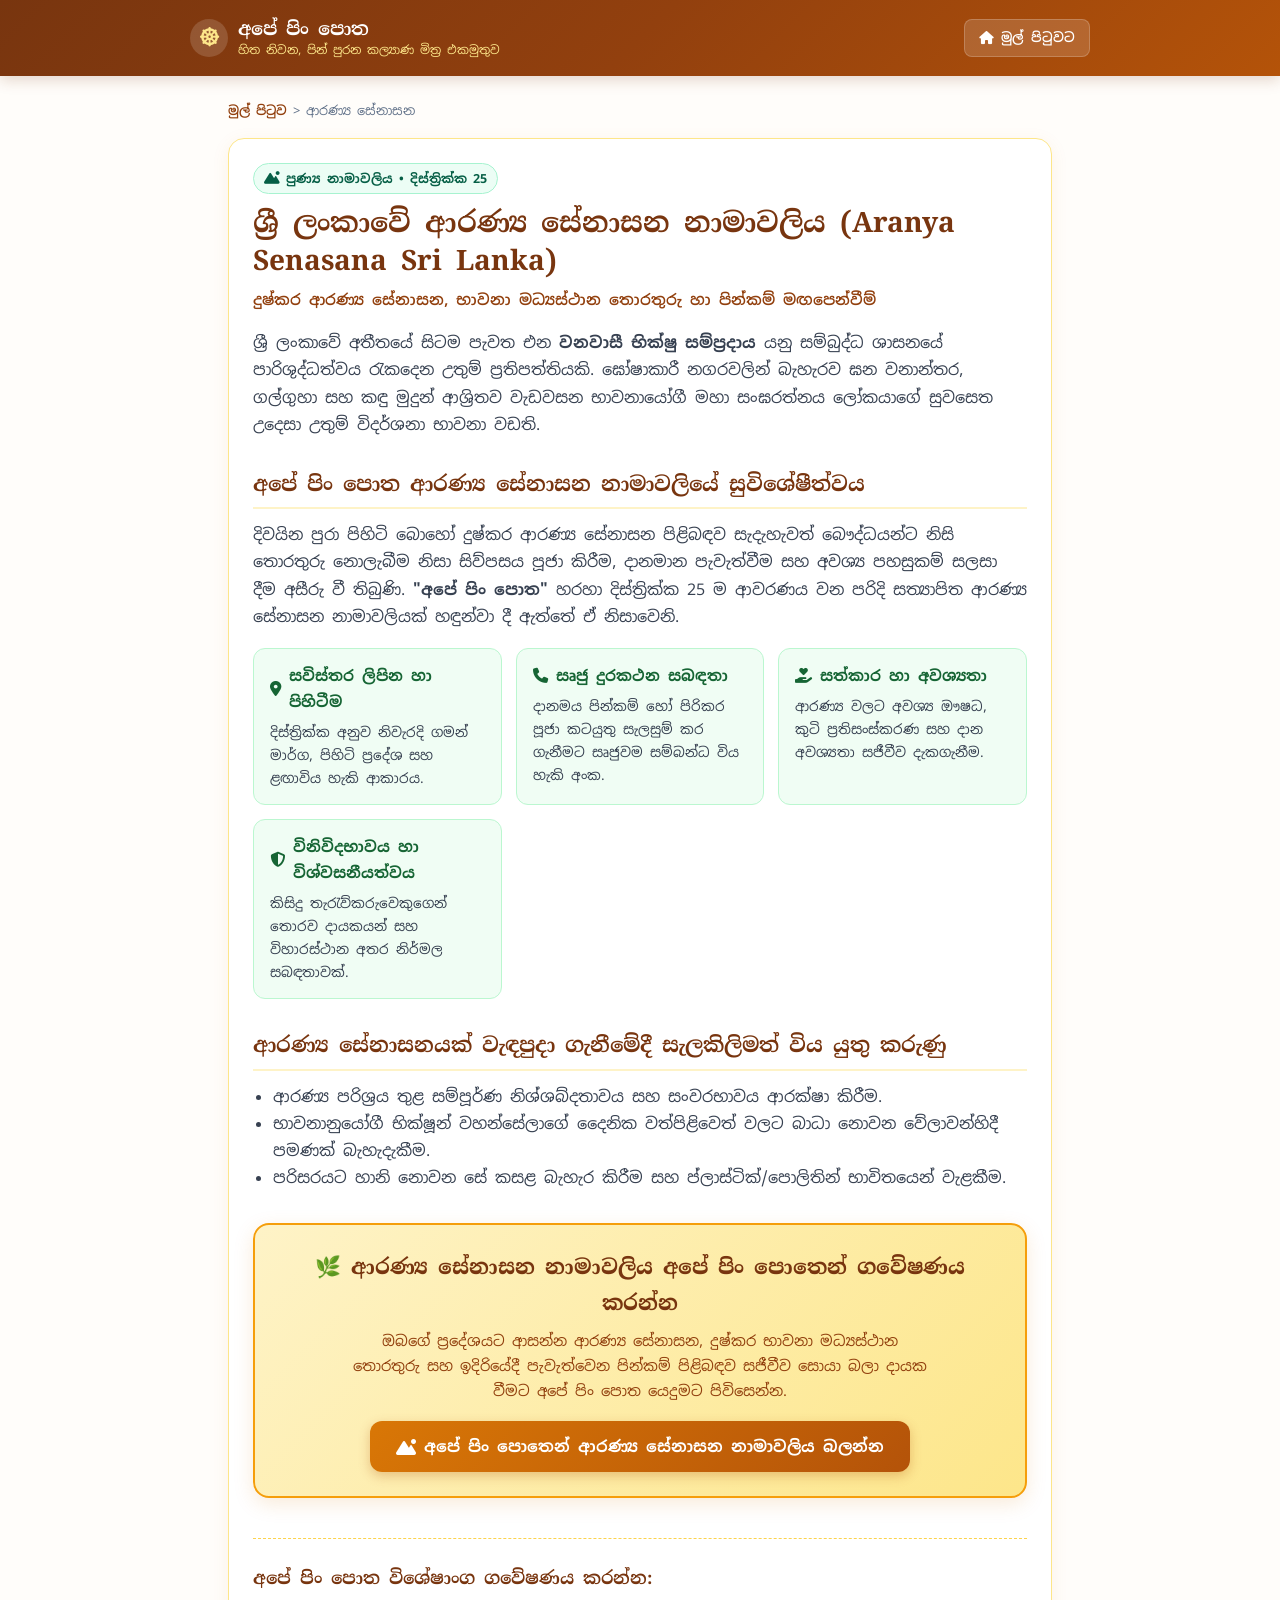
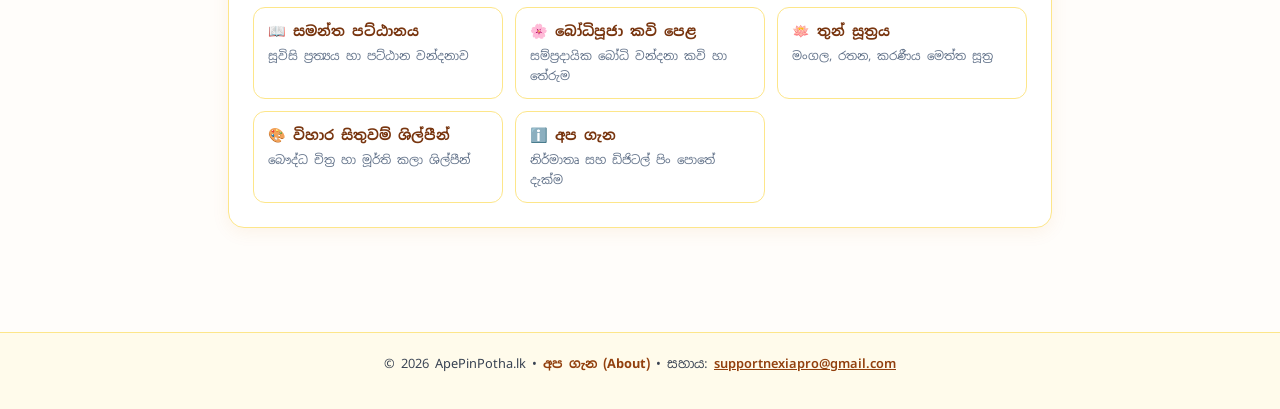
<file: pages/aranya-senasana.html>
<!DOCTYPE html>
<html lang="si">
<head>
    <meta charset="UTF-8">
    <meta name="viewport" content="width=device-width, initial-scale=1.0">
    <title>ශ්‍රී ලංකාවේ ආරණ්‍ය සේනාසන නාමාවලිය (Aranya Senasana Sri Lanka) | දුෂ්කර විහාර හා පින්කම් - අපේ පිං පොත</title>
    
    <!-- SEO Metadata -->
    <meta name="description" content="ශ්‍රී ලංකාවේ දිස්ත්‍රික්ක 25 පුරා විසිරී ඇති දුෂ්කර ආරණ්‍ය සේනාසන, භාවනා මධ්‍යස්ථාන තොරතුරු, ලිපිනයන්, සබඳතා සහ දානමාන ආදී පුණ්‍ය කටයුතු පිළිබඳ සවිස්තර නාමාවලිය අපේ පිං පොතෙන් සොයාගන්න.">
    <meta name="keywords" content="ආරණ්‍ය සේනාසන, ලංකාවේ ආරණ්‍ය සේනාසන, ආරණ්‍ය සේනාසන නාමාවලිය, Aranya Senasana Sri Lanka, Forest Monasteries Sri Lanka, Meditation Hermitages, Ape Pin Potha">
    <link rel="canonical" href="https://apepinpotha.lk/pages/aranya-senasana.html">
    <link rel="icon" type="image/png" href="../assets/icon-192.png">

    <!-- Open Graph & Social Cards -->
    <meta property="og:type" content="website">
    <meta property="og:site_name" content="අපේ පිං පොත - Ape Pin Potha">
    <meta property="og:title" content="ශ්‍රී ලංකාවේ ආරණ්‍ය සේනාසන නාමාවලිය (Aranya Senasana Sri Lanka)">
    <meta property="og:description" content="දිවයින පුරා පිහිටි දුෂ්කර ආරණ්‍ය සේනාසන සහ භාවනායෝගී සංඝරත්නය පිළිබඳ සවිස්තර තොරතුරු අපේ පිං පොතෙන් සොයාගන්න.">
    <meta property="og:image" content="https://apepinpotha.lk/assets/og-banner.jpg">
    <meta property="og:url" content="https://apepinpotha.lk/pages/aranya-senasana.html">

    <!-- Twitter Card -->
    <meta name="twitter:card" content="summary_large_image">
    <meta name="twitter:title" content="ශ්‍රී ලංකාවේ ආරණ්‍ය සේනාසන නාමාවලිය">
    <meta name="twitter:description" content="දුෂ්කර ආරණ්‍ය සේනාසන හා භාවනා මධ්‍යස්ථාන නාමාවලිය - අපේ පිං පොත.">
    <meta name="twitter:image" content="https://apepinpotha.lk/assets/og-banner.jpg">

    <!-- Typography & Icons -->
    <link rel="preconnect" href="https://fonts.googleapis.com">
    <link rel="preconnect" href="https://fonts.gstatic.com" crossorigin>
    <link href="https://fonts.googleapis.com/css2?family=Noto+Sans+Sinhala:wght@400;500;600;700&family=Noto+Serif+Sinhala:wght@600;700;800&display=swap" rel="stylesheet">
    <link rel="stylesheet" href="https://cdnjs.cloudflare.com/ajax/libs/font-awesome/6.5.1/css/all.min.css">

    <!-- JSON-LD Structured Data Schema -->
    <script type="application/ld+json">
    {
      "@context": "https://schema.org",
      "@type": "WebPage",
      "@id": "https://apepinpotha.lk/pages/aranya-senasana.html",
      "headline": "ශ්‍රී ලංකාවේ ආරණ්‍ය සේනාසන නාමාවලිය (Aranya Senasana Sri Lanka)",
      "description": "ශ්‍රී ලංකාවේ දිස්ත්‍රික්ක 25 පුරා විසිරී ඇති දුෂ්කර ආරණ්‍ය සේනාසන, භාවනා මධ්‍යස්ථාන තොරතුරු සහ දානමාන ආදී පුණ්‍ය කටයුතු පිළිබඳ සවිස්තර නාමාවලිය.",
      "image": "https://apepinpotha.lk/assets/og-banner.jpg",
      "publisher": {
        "@type": "Organization",
        "name": "අපේ පිං පොත - Ape Pin Potha",
        "logo": {
          "@type": "ImageObject",
          "url": "https://apepinpotha.lk/assets/icon-192.png"
        }
      },
      "inLanguage": "si-LK"
    }
    </script>

    <style>
      :root {
        --color-primary: #d97706;
        --color-primary-dark: #78350f;
        --color-accent: #92400e;
        --color-bg: #fffdfa;
        --color-card-bg: #ffffff;
        --color-text: #1f2937;
        --color-muted: #64748b;
        --font-serif: 'Noto Serif Sinhala', serif;
        --font-sans: 'Noto Sans Sinhala', sans-serif;
      }
      * { box-sizing: border-box; margin: 0; padding: 0; }
      body {
        font-family: var(--font-sans);
        background-color: var(--color-bg);
        color: var(--color-text);
        line-height: 1.7;
        font-size: 16px;
      }
      .page-header {
        background: linear-gradient(135deg, #78350f 0%, #92400e 50%, #b45309 100%);
        color: #ffffff;
        padding: 18px 20px;
        box-shadow: 0 4px 14px rgba(120, 53, 15, 0.2);
      }
      .header-wrap {
        max-width: 900px;
        margin: 0 auto;
        display: flex;
        align-items: center;
        justify-content: space-between;
        gap: 12px;
      }
      .brand-box, .brand-box:hover, .brand-box:focus {
        display: flex;
        align-items: center;
        gap: 10px;
        text-decoration: none !important;
        color: #ffffff;
      }
      .brand-logo-icon {
        width: 38px;
        height: 38px;
        border-radius: 50%;
        background: rgba(255, 255, 255, 0.15);
        display: flex;
        align-items: center;
        justify-content: center;
        color: #fde68a;
        font-size: 1.2rem;
        flex-shrink: 0;
      }
      .brand-title {
        font-family: var(--font-serif);
        font-size: 1.15rem;
        font-weight: 700;
        color: #ffffff !important;
        margin: 0 !important;
        padding: 0 !important;
        border: none !important;
        text-decoration: none !important;
        line-height: 1.25;
      }
      .brand-sub {
        font-size: 0.74rem;
        color: #fde68a !important;
        display: block;
        margin: 2px 0 0 0 !important;
        padding: 0 !important;
        border: none !important;
        text-decoration: none !important;
        line-height: 1.25;
      }
      .home-btn {
        background: rgba(255, 255, 255, 0.15);
        color: #ffffff;
        text-decoration: none;
        padding: 7px 14px;
        border-radius: 8px;
        font-size: 0.82rem;
        font-weight: 600;
        transition: all 0.2s;
        border: 1px solid rgba(255, 255, 255, 0.2);
        white-space: nowrap;
      }
      .home-btn:hover { background: rgba(255, 255, 255, 0.28); }
      .container {
        max-width: 860px;
        margin: 0 auto;
        padding: 24px 18px 40px;
      }
      .breadcrumb {
        font-size: 0.8rem;
        color: var(--color-muted);
        margin-bottom: 16px;
      }
      .breadcrumb a { color: var(--color-accent); text-decoration: none; font-weight: 600; }
      .hero-card {
        background: #ffffff;
        border: 1.5px solid #fde68a;
        border-radius: 16px;
        padding: 24px;
        box-shadow: 0 4px 18px rgba(217, 119, 6, 0.08);
        margin-bottom: 24px;
      }
      .badge-category {
        display: inline-flex;
        align-items: center;
        gap: 6px;
        background: #ecfdf5;
        color: #065f46;
        border: 1px solid #a7f3d0;
        padding: 4px 10px;
        border-radius: 20px;
        font-size: 0.78rem;
        font-weight: 700;
        margin-bottom: 10px;
      }
      h1 {
        font-family: var(--font-serif);
        font-size: 1.75rem;
        color: var(--color-primary-dark);
        line-height: 1.35;
        margin-bottom: 8px;
      }
      .subtitle {
        color: var(--color-accent);
        font-size: 0.95rem;
        font-weight: 600;
        margin-bottom: 16px;
      }
      h2 {
        font-family: var(--font-serif);
        font-size: 1.3rem;
        color: var(--color-primary-dark);
        margin: 28px 0 12px;
        border-bottom: 2px solid #fef3c7;
        padding-bottom: 6px;
      }
      p { margin-bottom: 14px; color: #374151; }
      .feature-grid {
        display: grid;
        grid-template-columns: repeat(auto-fill, minmax(240px, 1fr));
        gap: 14px;
        margin: 18px 0;
      }
      .feature-box {
        background: #f0fdf4;
        border: 1px solid #bbf7d0;
        border-radius: 12px;
        padding: 14px 16px;
      }
      .feature-title {
        font-weight: 700;
        color: #166534;
        font-size: 0.95rem;
        margin-bottom: 6px;
        display: flex;
        align-items: center;
        gap: 8px;
      }
      .cta-box {
        background: linear-gradient(135deg, #fef3c7 0%, #fde68a 100%);
        border: 2px solid #f59e0b;
        border-radius: 16px;
        padding: 24px;
        text-align: center;
        margin: 32px 0;
        box-shadow: 0 6px 20px rgba(217, 119, 6, 0.15);
      }
      .cta-title {
        font-family: var(--font-serif);
        font-size: 1.3rem;
        color: #78350f;
        font-weight: 800;
        margin-bottom: 8px;
      }
      .cta-desc {
        font-size: 0.92rem;
        color: #92400e;
        max-width: 580px;
        margin: 0 auto 18px;
      }
      .cta-btn {
        display: inline-flex;
        align-items: center;
        gap: 8px;
        background: linear-gradient(135deg, #d97706, #b45309);
        color: #ffffff;
        font-size: 1rem;
        font-weight: 700;
        text-decoration: none;
        padding: 12px 26px;
        border-radius: 12px;
        box-shadow: 0 4px 12px rgba(180, 83, 9, 0.3);
        transition: transform 0.2s, box-shadow 0.2s;
      }
      .cta-btn:hover {
        transform: translateY(-2px);
        box-shadow: 0 6px 16px rgba(180, 83, 9, 0.4);
      }
      .related-section {
        margin-top: 40px;
        padding-top: 24px;
        border-top: 1.5px dashed #fcd34d;
      }
      .related-grid {
        display: grid;
        grid-template-columns: repeat(auto-fill, minmax(200px, 1fr));
        gap: 12px;
        margin-top: 14px;
      }
      .related-card {
        background: #ffffff;
        border: 1px solid #fde68a;
        border-radius: 12px;
        padding: 12px 14px;
        text-decoration: none;
        color: inherit;
        transition: all 0.2s;
        display: block;
      }
      .related-card:hover {
        border-color: #d97706;
        transform: translateY(-2px);
        box-shadow: 0 4px 12px rgba(217, 119, 6, 0.1);
      }
      .related-card-title {
        font-weight: 700;
        font-size: 0.88rem;
        color: #78350f;
        margin-bottom: 2px;
      }
      .related-card-desc {
        font-size: 0.74rem;
        color: var(--color-muted);
      }
      footer {
        background: #fffbeb;
        border-top: 1px solid #fde68a;
        padding: 20px;
        text-align: center;
        font-size: 0.8rem;
        color: #78350f;
        margin-top: 40px;
      }
      @media (max-width: 600px) {
        h1 { font-size: 1.4rem; }
        .hero-card { padding: 18px 14px; }
      }
    </style>
</head>
<body>

    <!-- Header Bar -->
    <header class="page-header">
        <div class="header-wrap">
            <a href="../index.html" class="brand-box" title="අපේ පිං පොත මුල් පිටුවට">
                <div class="brand-logo-icon"><i class="fa-solid fa-dharmachakra"></i></div>
                <div>
                    <div class="brand-title">අපේ පිං පොත</div>
                    <span class="brand-sub">හිත නිවන, පින් පුරන කල්‍යාණ මිත්‍ර එකමුතුව</span>
                </div>
            </a>
            <a href="../index.html" class="home-btn"><i class="fa-solid fa-house"></i> මුල් පිටුවට</a>
        </div>
    </header>

    <div class="container">
        <!-- Breadcrumb Navigation -->
        <nav class="breadcrumb" aria-label="Breadcrumb">
            <a href="../index.html">මුල් පිටුව</a> &gt; <span>ආරණ්‍ය සේනාසන</span>
        </nav>

        <article class="hero-card">
            <div class="badge-category"><i class="fa-solid fa-mountain-sun"></i> පුණ්‍ය නාමාවලිය • දිස්ත්‍රික්ක 25</div>
            <h1>ශ්‍රී ලංකාවේ ආරණ්‍ය සේනාසන නාමාවලිය (Aranya Senasana Sri Lanka)</h1>
            <p class="subtitle">දුෂ්කර ආරණ්‍ය සේනාසන, භාවනා මධ්‍යස්ථාන තොරතුරු හා පින්කම් මඟපෙන්වීම්</p>

            <p>
                ශ්‍රී ලංකාවේ අතීතයේ සිටම පැවත එන <strong>වනවාසී භික්ෂු සම්ප්‍රදාය</strong> යනු සම්බුද්ධ ශාසනයේ පාරිශුද්ධත්වය රැකදෙන උතුම් ප්‍රතිපත්තියකි. ඝෝෂාකාරී නගරවලින් බැහැරව ඝන වනාන්තර, ගල්ගුහා සහ කඳු මුදුන් ආශ්‍රිතව වැඩවසන භාවනායෝගී මහා සංඝරත්නය ලෝකයාගේ සුවසෙත උදෙසා උතුම් විදර්ශනා භාවනා වඩති.
            </p>

            <h2>අපේ පිං පොත ආරණ්‍ය සේනාසන නාමාවලියේ සුවිශේෂීත්වය</h2>
            <p>
                දිවයින පුරා පිහිටි බොහෝ දුෂ්කර ආරණ්‍ය සේනාසන පිළිබඳව සැදැහැවත් බෞද්ධයන්ට නිසි තොරතුරු නොලැබීම නිසා සිව්පසය පූජා කිරීම, දානමාන පැවැත්වීම සහ අවශ්‍ය පහසුකම් සලසා දීම අසීරු වී තිබුණි. <strong>"අපේ පිං පොත"</strong> හරහා දිස්ත්‍රික්ක 25 ම ආවරණය වන පරිදි සත්‍යාපිත ආරණ්‍ය සේනාසන නාමාවලියක් හඳුන්වා දී ඇත්තේ ඒ නිසාවෙනි.
            </p>

            <div class="feature-grid">
                <div class="feature-box">
                    <div class="feature-title"><i class="fa-solid fa-location-dot"></i> සවිස්තර ලිපින හා පිහිටීම</div>
                    <p style="font-size: 0.85rem; margin: 0; color: #374151;">දිස්ත්‍රික්ක අනුව නිවැරදි ගමන් මාර්ග, පිහිටි ප්‍රදේශ සහ ළඟාවිය හැකි ආකාරය.</p>
                </div>
                <div class="feature-box">
                    <div class="feature-title"><i class="fa-solid fa-phone"></i> සෘජු දුරකථන සබඳතා</div>
                    <p style="font-size: 0.85rem; margin: 0; color: #374151;">දානමය පින්කම් හෝ පිරිකර පූජා කටයුතු සැලසුම් කර ගැනීමට සෘජුවම සම්බන්ධ විය හැකි අංක.</p>
                </div>
                <div class="feature-box">
                    <div class="feature-title"><i class="fa-solid fa-hand-holding-heart"></i> සත්කාර හා අවශ්‍යතා</div>
                    <p style="font-size: 0.85rem; margin: 0; color: #374151;">ආරණ්‍ය වලට අවශ්‍ය ඖෂධ, කුටි ප්‍රතිසංස්කරණ සහ දාන අවශ්‍යතා සජීවීව දැකගැනීම.</p>
                </div>
                <div class="feature-box">
                    <div class="feature-title"><i class="fa-solid fa-shield-halved"></i> විනිවිදභාවය හා විශ්වසනීයත්වය</div>
                    <p style="font-size: 0.85rem; margin: 0; color: #374151;">කිසිදු තැරැව්කරුවෙකුගෙන් තොරව දායකයන් සහ විහාරස්ථාන අතර නිර්මල සබඳතාවක්.</p>
                </div>
            </div>

            <h2>ආරණ්‍ය සේනාසනයක් වැඳපුදා ගැනීමේදී සැලකිලිමත් විය යුතු කරුණු</h2>
            <ul style="padding-left: 20px; margin-bottom: 16px; color: #374151;">
                <li>ආරණ්‍ය පරිශ්‍රය තුළ සම්පූර්ණ නිශ්ශබ්දතාවය සහ සංවරභාවය ආරක්ෂා කිරීම.</li>
                <li>භාවනානුයෝගී භික්ෂූන් වහන්සේලාගේ දෛනික වත්පිළිවෙත් වලට බාධා නොවන වේලාවන්හිදී පමණක් බැහැදැකීම.</li>
                <li>පරිසරයට හානි නොවන සේ කසළ බැහැර කිරීම සහ ප්ලාස්ටික්/පොලිතින් භාවිතයෙන් වැළකීම.</li>
            </ul>

            <!-- Call to Action Card -->
            <div class="cta-box">
                <div class="cta-title">🌿 ආරණ්‍ය සේනාසන නාමාවලිය අපේ පිං පොතෙන් ගවේෂණය කරන්න</div>
                <p class="cta-desc">
                    ඔබගේ ප්‍රදේශයට ආසන්න ආරණ්‍ය සේනාසන, දුෂ්කර භාවනා මධ්‍යස්ථාන තොරතුරු සහ ඉදිරියේදී පැවැත්වෙන පින්කම් පිළිබඳව සජීවීව සොයා බලා දායක වීමට අපේ පිං පොත යෙදුමට පිවිසෙන්න.
                </p>
                <a href="../index.html" class="cta-btn">
                    <i class="fa-solid fa-mountain-sun"></i> අපේ පිං පොතෙන් ආරණ්‍ය සේනාසන නාමාවලිය බලන්න
                </a>
            </div>

            <!-- Related Landing Pages -->
            <div class="related-section">
                <h3 style="font-family: var(--font-serif); color: #78350f; font-size: 1.1rem; margin-bottom: 4px;">අපේ පිං පොත විශේෂාංග ගවේෂණය කරන්න:</h3>
                <div class="related-grid">
                    <a href="samanta-patthana.html" class="related-card">
                        <div class="related-card-title">📖 සමන්ත පට්ඨානය</div>
                        <div class="related-card-desc">සූවිසි ප්‍රත්‍යය හා පට්ඨාන වන්දනාව</div>
                    </a>
                    <a href="bodhipuja-kavi.html" class="related-card">
                        <div class="related-card-title">🌸 බෝධිපූජා කවි පෙළ</div>
                        <div class="related-card-desc">සම්ප්‍රදායික බෝධි වන්දනා කවි හා තේරුම</div>
                    </a>
                    <a href="thun-suthraya.html" class="related-card">
                        <div class="related-card-title">🪷 තුන් සූත්‍රය</div>
                        <div class="related-card-desc">මංගල, රතන, කරණීය මෙත්ත සූත්‍ර</div>
                    </a>
                    <a href="vihara-sithuwam.html" class="related-card">
                        <div class="related-card-title">🎨 විහාර සිතුවම් ශිල්පීන්</div>
                        <div class="related-card-desc">බෞද්ධ චිත්‍ර හා මූර්ති කලා ශිල්පීන්</div>
                    </a>
                    <a href="about.html" class="related-card">
                        <div class="related-card-title">ℹ️ අප ගැන</div>
                        <div class="related-card-desc">නිර්මාතෘ සහ ඩිජිටල් පිං පොතේ දැක්ම</div>
                    </a>
                </div>
            </div>
        </article>
    </div>

    <footer>
        <p>
            © 2026 ApePinPotha.lk • 
            <a href="about.html" style="color: #92400e; font-weight: 700; text-decoration: none;">අප ගැන (About)</a> • 
            සහාය: <a href="mailto:supportnexiapro@gmail.com" style="color: #92400e; font-weight: 600;">supportnexiapro@gmail.com</a>
        </p>
    </footer>

</body>
</html>
</file>
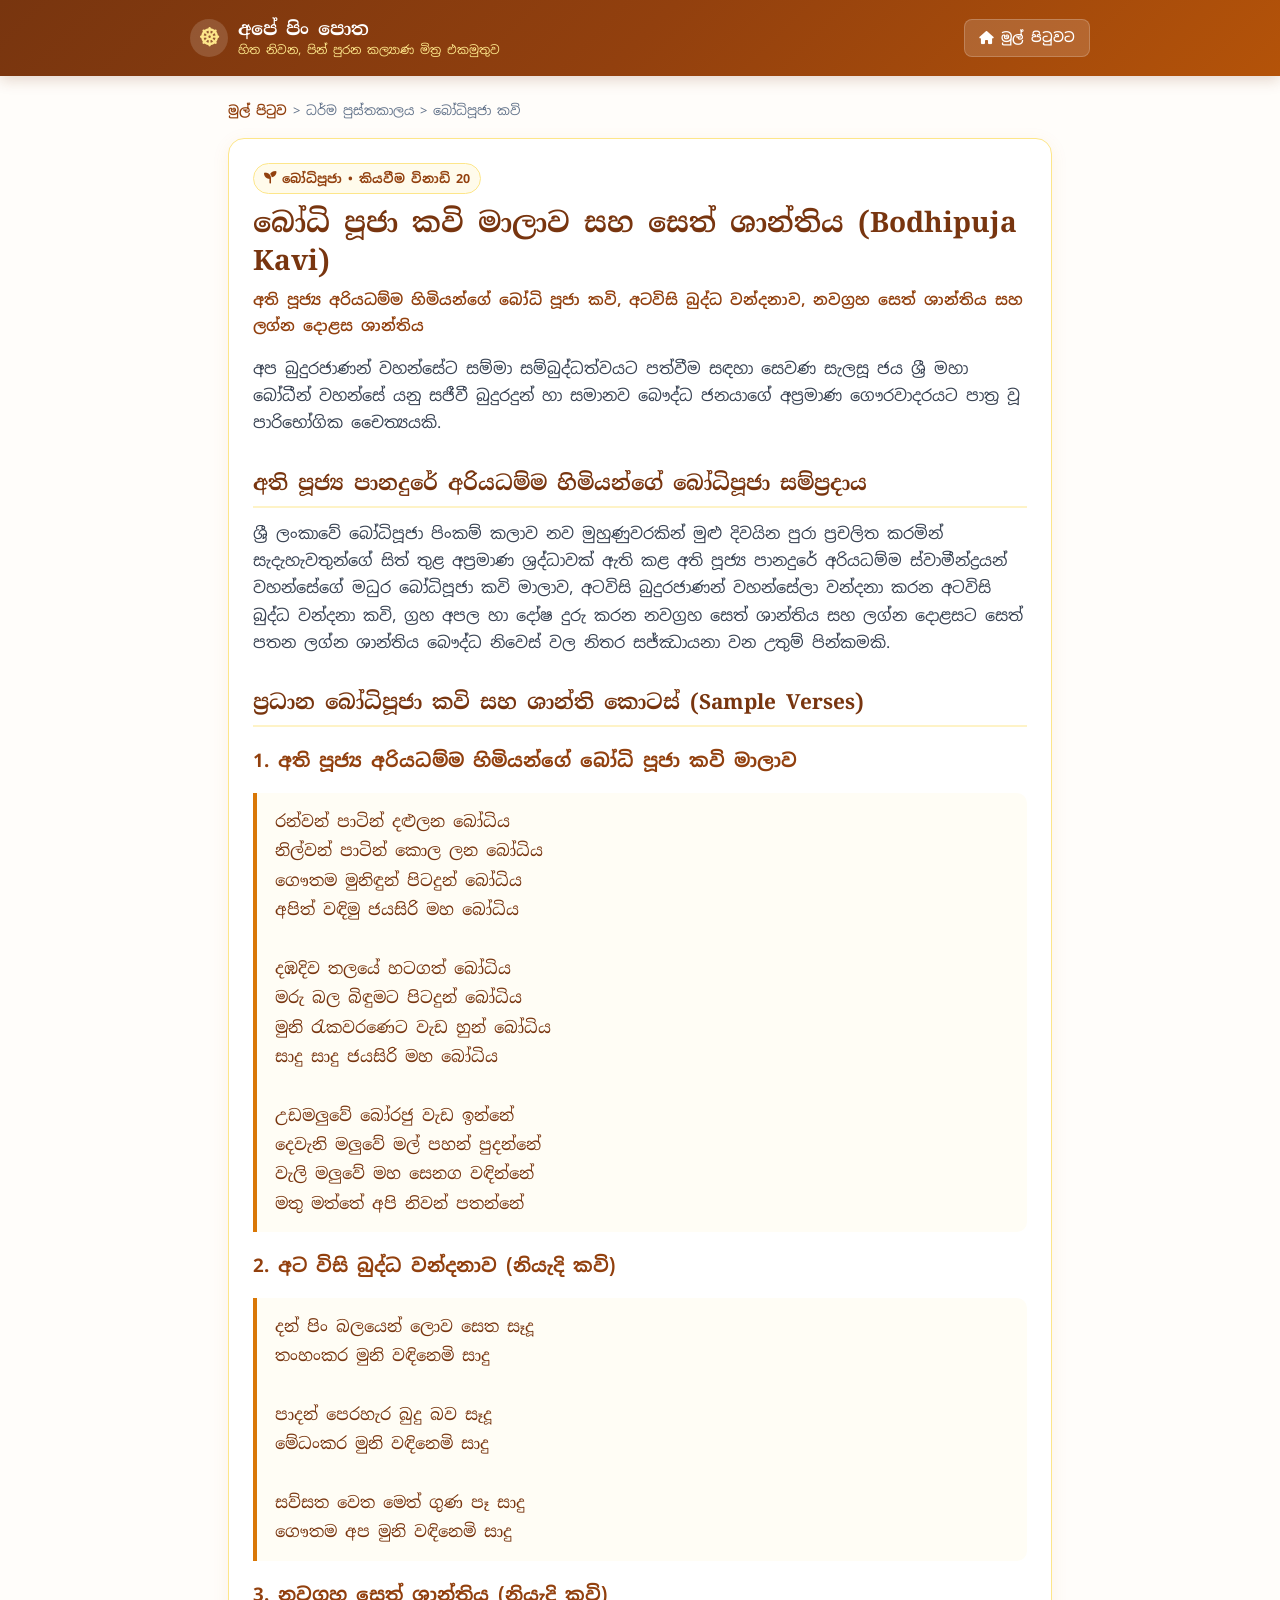
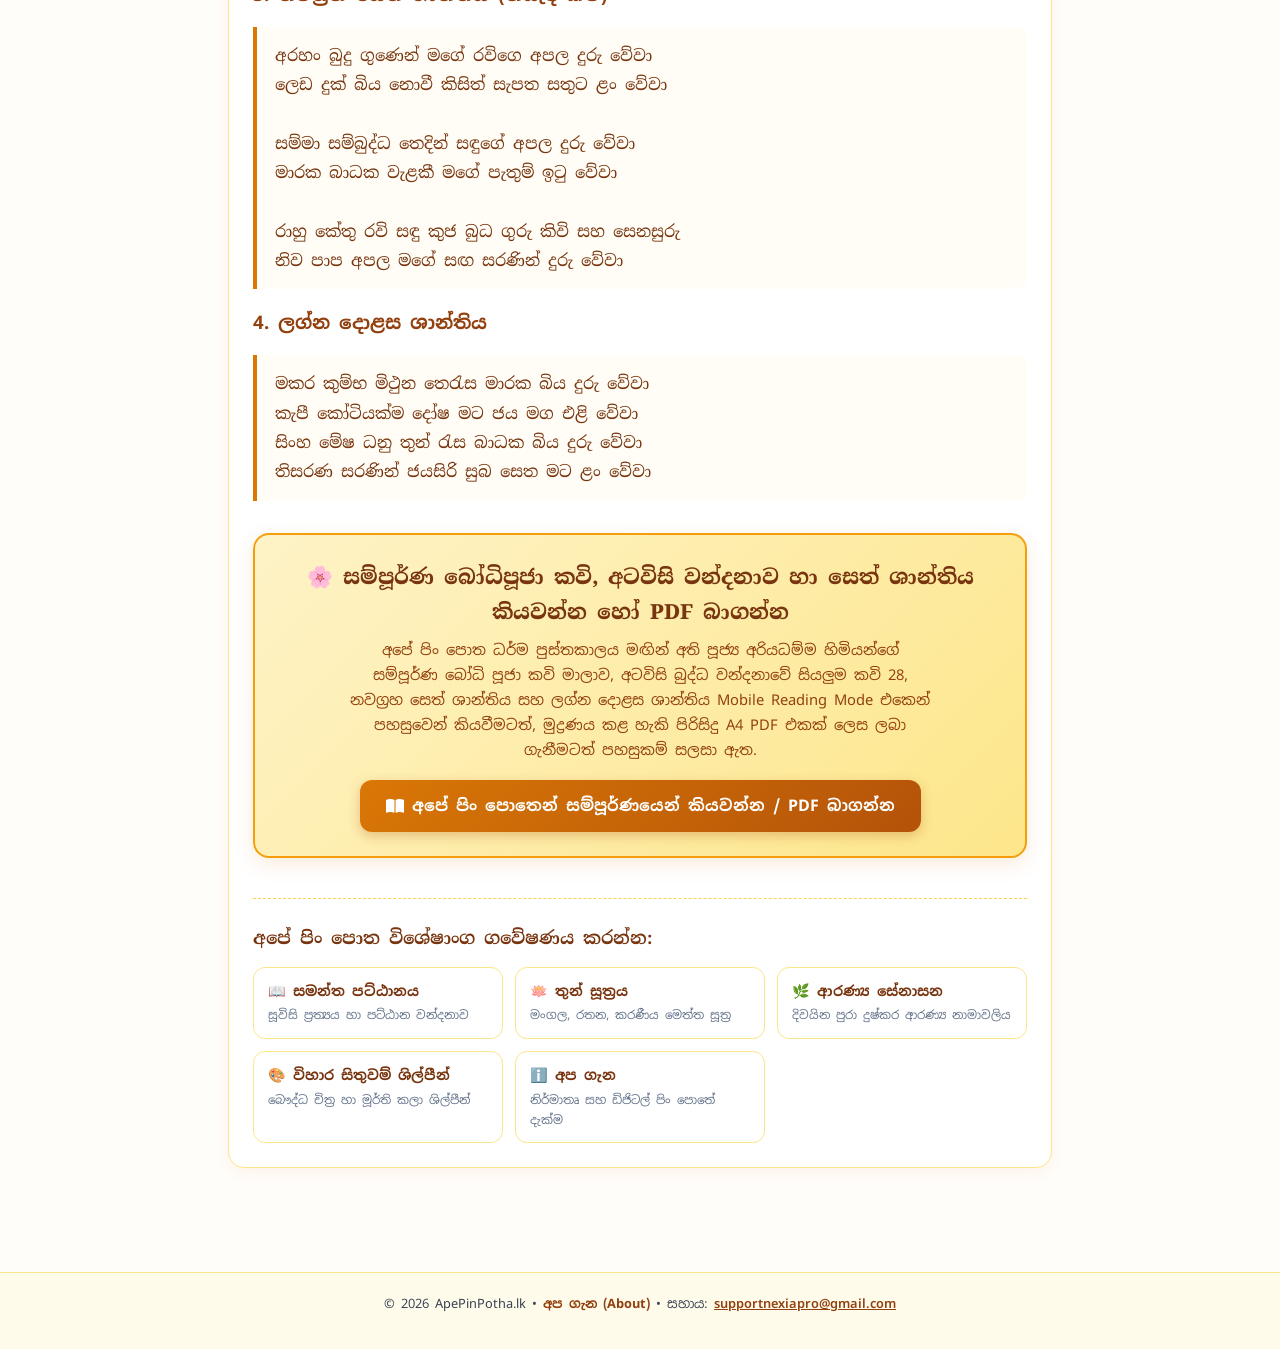
<file: pages/bodhipuja-kavi.html>
<!DOCTYPE html>
<html lang="si">
<head>
    <meta charset="UTF-8">
    <meta name="viewport" content="width=device-width, initial-scale=1.0">
    <title>බෝධි පූජා කවි මාලාව සහ සෙත් ශාන්තිය (Bodhipuja Kavi) | අති පූජ්‍ය අරියධම්ම හිමි, අටවිසි බුද්ධ වන්දනාව, නවග්‍රහ සෙත් ශාන්තිය - අපේ පිං පොත</title>
    
    <!-- SEO Metadata -->
    <meta name="description" content="අති පූජ්‍ය පානදුරේ අරියධම්ම හිමියන්ගේ සම්ප්‍රදායික බෝධි පූජා කවි මාලාව, අටවිසි බුද්ධ වන්දනාව, නවග්‍රහ සෙත් ශාන්තිය සහ ලග්න දොළස සෙත් ශාන්තිය. අපේ පිං පොතෙන් කියවා නොමිලේ A4 PDF බාගන්න.">
    <meta name="keywords" content="බෝධි පූජා කවි, අරියධම්ම හිමි බෝධි පූජා, අටවිසි බුද්ධ වන්දනාව, නවග්‍රහ සෙත් ශාන්තිය, ලග්න දොළස ශාන්තිය, Bodhipuja Kavi Sinhala PDF, Bodhi Pooja Gatha, Jayasiri Maha Bodhi, Ape Pin Potha">
    <link rel="canonical" href="https://apepinpotha.lk/pages/bodhipuja-kavi.html">
    <link rel="icon" type="image/png" href="../assets/icon-192.png">

    <!-- Open Graph & Social Cards -->
    <meta property="og:type" content="article">
    <meta property="og:site_name" content="අපේ පිං පොත - Ape Pin Potha">
    <meta property="og:title" content="බෝධි පූජා කවි මාලාව සහ සෙත් ශාන්තිය (Bodhipuja Kavi)">
    <meta property="og:description" content="අති පූජ්‍ය අරියධම්ම හිමියන්ගේ බෝධි පූජා කවි, අටවිසි බුද්ධ වන්දනාව, නවග්‍රහ සෙත් ශාන්තිය සහ ලග්න දොළස ශාන්තිය. අපේ පිං පොතෙන් කියවා A4 PDF බාගන්න.">
    <meta property="og:image" content="https://apepinpotha.lk/assets/og-banner.jpg">
    <meta property="og:url" content="https://apepinpotha.lk/pages/bodhipuja-kavi.html">

    <!-- Twitter Card -->
    <meta name="twitter:card" content="summary_large_image">
    <meta name="twitter:title" content="බෝධි පූජා කවි මාලාව සහ සෙත් ශාන්තිය (Bodhipuja Kavi)">
    <meta name="twitter:description" content="අති පූජ්‍ය අරියධම්ම හිමියන්ගේ බෝධි පූජා කවි, අටවිසි බුද්ධ වන්දනාව, නවග්‍රහ සෙත් ශාන්තිය - අපේ පිං පොත.">
    <meta name="twitter:image" content="https://apepinpotha.lk/assets/og-banner.jpg">

    <!-- Typography & Icons -->
    <link rel="preconnect" href="https://fonts.googleapis.com">
    <link rel="preconnect" href="https://fonts.gstatic.com" crossorigin>
    <link href="https://fonts.googleapis.com/css2?family=Noto+Sans+Sinhala:wght@400;500;600;700&family=Noto+Serif+Sinhala:wght@600;700;800&display=swap" rel="stylesheet">
    <link rel="stylesheet" href="https://cdnjs.cloudflare.com/ajax/libs/font-awesome/6.5.1/css/all.min.css">

    <!-- JSON-LD Structured Data Schema -->
    <script type="application/ld+json">
    {
      "@context": "https://schema.org",
      "@type": "Article",
      "mainEntityOfPage": {
        "@type": "WebPage",
        "@id": "https://apepinpotha.lk/pages/bodhipuja-kavi.html"
      },
      "headline": "බෝධි පූජා කවි මාලාව සහ සෙත් ශාන්තිය (Bodhipuja Kavi)",
      "description": "අති පූජ්‍ය පානදුරේ අරියධම්ම හිමියන්ගේ සම්ප්‍රදායික බෝධි පූජා කවි මාලාව, අටවිසි බුද්ධ වන්දනාව, නවග්‍රහ සෙත් ශාන්තිය සහ ලග්න දොළස සෙත් ශාන්තිය.",
      "image": "https://apepinpotha.lk/assets/og-banner.jpg",
      "author": {
        "@type": "Organization",
        "name": "අපේ පිං පොත"
      },
      "publisher": {
        "@type": "Organization",
        "name": "අපේ පිං පොත - Ape Pin Potha",
        "logo": {
          "@type": "ImageObject",
          "url": "https://apepinpotha.lk/assets/icon-192.png"
        }
      },
      "datePublished": "2026-11-23",
      "inLanguage": "si-LK"
    }
    </script>

    <style>
      :root {
        --color-primary: #d97706;
        --color-primary-dark: #78350f;
        --color-accent: #92400e;
        --color-bg: #fffdfa;
        --color-card-bg: #ffffff;
        --color-text: #1f2937;
        --color-muted: #64748b;
        --font-serif: 'Noto Serif Sinhala', serif;
        --font-sans: 'Noto Sans Sinhala', sans-serif;
      }
      * { box-sizing: border-box; margin: 0; padding: 0; }
      body {
        font-family: var(--font-sans);
        background-color: var(--color-bg);
        color: var(--color-text);
        line-height: 1.7;
        font-size: 16px;
      }
      .page-header {
        background: linear-gradient(135deg, #78350f 0%, #92400e 50%, #b45309 100%);
        color: #ffffff;
        padding: 18px 20px;
        box-shadow: 0 4px 14px rgba(120, 53, 15, 0.2);
      }
      .header-wrap {
        max-width: 900px;
        margin: 0 auto;
        display: flex;
        align-items: center;
        justify-content: space-between;
        gap: 12px;
      }
      .brand-box, .brand-box:hover, .brand-box:focus {
        display: flex;
        align-items: center;
        gap: 10px;
        text-decoration: none !important;
        color: #ffffff;
      }
      .brand-logo-icon {
        width: 38px;
        height: 38px;
        border-radius: 50%;
        background: rgba(255, 255, 255, 0.15);
        display: flex;
        align-items: center;
        justify-content: center;
        color: #fde68a;
        font-size: 1.2rem;
        flex-shrink: 0;
      }
      .brand-title {
        font-family: var(--font-serif);
        font-size: 1.15rem;
        font-weight: 700;
        color: #ffffff !important;
        margin: 0 !important;
        padding: 0 !important;
        border: none !important;
        text-decoration: none !important;
        line-height: 1.25;
      }
      .brand-sub {
        font-size: 0.74rem;
        color: #fde68a !important;
        display: block;
        margin: 2px 0 0 0 !important;
        padding: 0 !important;
        border: none !important;
        text-decoration: none !important;
        line-height: 1.25;
      }
      .home-btn {
        background: rgba(255, 255, 255, 0.15);
        color: #ffffff;
        text-decoration: none;
        padding: 7px 14px;
        border-radius: 8px;
        font-size: 0.82rem;
        font-weight: 600;
        transition: all 0.2s;
        border: 1px solid rgba(255, 255, 255, 0.2);
        white-space: nowrap;
      }
      .home-btn:hover { background: rgba(255, 255, 255, 0.28); }
      .container {
        max-width: 860px;
        margin: 0 auto;
        padding: 24px 18px 40px;
      }
      .breadcrumb {
        font-size: 0.8rem;
        color: var(--color-muted);
        margin-bottom: 16px;
      }
      .breadcrumb a { color: var(--color-accent); text-decoration: none; font-weight: 600; }
      .hero-card {
        background: #ffffff;
        border: 1.5px solid #fde68a;
        border-radius: 16px;
        padding: 24px;
        box-shadow: 0 4px 18px rgba(217, 119, 6, 0.08);
        margin-bottom: 24px;
      }
      .badge-category {
        display: inline-flex;
        align-items: center;
        gap: 6px;
        background: #fffbeb;
        color: #92400e;
        border: 1px solid #fde68a;
        padding: 4px 10px;
        border-radius: 20px;
        font-size: 0.78rem;
        font-weight: 700;
        margin-bottom: 10px;
      }
      h1 {
        font-family: var(--font-serif);
        font-size: 1.75rem;
        color: var(--color-primary-dark);
        line-height: 1.35;
        margin-bottom: 8px;
      }
      .subtitle {
        color: var(--color-accent);
        font-size: 0.95rem;
        font-weight: 600;
        margin-bottom: 16px;
      }
      h2 {
        font-family: var(--font-serif);
        font-size: 1.3rem;
        color: var(--color-primary-dark);
        margin: 28px 0 12px;
        border-bottom: 2px solid #fef3c7;
        padding-bottom: 6px;
      }
      p { margin-bottom: 14px; color: #374151; }
      .verse-box {
        background: #fffdf5;
        border-left: 4px solid var(--color-primary);
        padding: 14px 18px;
        border-radius: 0 10px 10px 0;
        font-family: var(--font-serif);
        font-size: 1.02rem;
        line-height: 1.8;
        color: #78350f;
        margin: 16px 0;
      }
      .cta-box {
        background: linear-gradient(135deg, #fef3c7 0%, #fde68a 100%);
        border: 2px solid #f59e0b;
        border-radius: 16px;
        padding: 24px;
        text-align: center;
        margin: 32px 0;
        box-shadow: 0 6px 20px rgba(217, 119, 6, 0.15);
      }
      .cta-title {
        font-family: var(--font-serif);
        font-size: 1.3rem;
        color: #78350f;
        font-weight: 800;
        margin-bottom: 8px;
      }
      .cta-desc {
        font-size: 0.92rem;
        color: #92400e;
        max-width: 580px;
        margin: 0 auto 18px;
      }
      .cta-btn {
        display: inline-flex;
        align-items: center;
        gap: 8px;
        background: linear-gradient(135deg, #d97706, #b45309);
        color: #ffffff;
        font-size: 1rem;
        font-weight: 700;
        text-decoration: none;
        padding: 12px 26px;
        border-radius: 12px;
        box-shadow: 0 4px 12px rgba(180, 83, 9, 0.3);
        transition: transform 0.2s, box-shadow 0.2s;
      }
      .cta-btn:hover {
        transform: translateY(-2px);
        box-shadow: 0 6px 16px rgba(180, 83, 9, 0.4);
      }
      .related-section {
        margin-top: 40px;
        padding-top: 24px;
        border-top: 1.5px dashed #fcd34d;
      }
      .related-grid {
        display: grid;
        grid-template-columns: repeat(auto-fill, minmax(200px, 1fr));
        gap: 12px;
        margin-top: 14px;
      }
      .related-card {
        background: #ffffff;
        border: 1px solid #fde68a;
        border-radius: 12px;
        padding: 12px 14px;
        text-decoration: none;
        color: inherit;
        transition: all 0.2s;
        display: block;
      }
      .related-card:hover {
        border-color: #d97706;
        transform: translateY(-2px);
        box-shadow: 0 4px 12px rgba(217, 119, 6, 0.1);
      }
      .related-card-title {
        font-weight: 700;
        font-size: 0.88rem;
        color: #78350f;
        margin-bottom: 2px;
      }
      .related-card-desc {
        font-size: 0.74rem;
        color: var(--color-muted);
      }
      footer {
        background: #fffbeb;
        border-top: 1px solid #fde68a;
        padding: 20px;
        text-align: center;
        font-size: 0.8rem;
        color: #78350f;
        margin-top: 40px;
      }
      @media (max-width: 600px) {
        h1 { font-size: 1.4rem; }
        .hero-card { padding: 18px 14px; }
      }
    </style>
</head>
<body>

    <!-- Header Bar -->
    <header class="page-header">
        <div class="header-wrap">
            <a href="../index.html" class="brand-box" title="අපේ පිං පොත මුල් පිටුවට">
                <div class="brand-logo-icon"><i class="fa-solid fa-dharmachakra"></i></div>
                <div>
                    <div class="brand-title">අපේ පිං පොත</div>
                    <span class="brand-sub">හිත නිවන, පින් පුරන කල්‍යාණ මිත්‍ර එකමුතුව</span>
                </div>
            </a>
            <a href="../index.html" class="home-btn"><i class="fa-solid fa-house"></i> මුල් පිටුවට</a>
        </div>
    </header>

    <div class="container">
        <!-- Breadcrumb Navigation -->
        <nav class="breadcrumb" aria-label="Breadcrumb">
            <a href="../index.html">මුල් පිටුව</a> &gt; <span>ධර්ම පුස්තකාලය</span> &gt; <span>බෝධිපූජා කවි</span>
        </nav>

        <article class="hero-card">
            <div class="badge-category"><i class="fa-solid fa-seedling"></i> බෝධිපූජා • කියවීම විනාඩි 20</div>
            <h1>බෝධි පූජා කවි මාලාව සහ සෙත් ශාන්තිය (Bodhipuja Kavi)</h1>
            <p class="subtitle">අති පූජ්‍ය අරියධම්ම හිමියන්ගේ බෝධි පූජා කවි, අටවිසි බුද්ධ වන්දනාව, නවග්‍රහ සෙත් ශාන්තිය සහ ලග්න දොළස ශාන්තිය</p>

            <p>
                අප බුදුරජාණන් වහන්සේට සම්මා සම්බුද්ධත්වයට පත්වීම සඳහා සෙවණ සැලසූ ජය ශ්‍රී මහා බෝධීන් වහන්සේ යනු සජීවී බුදුරදුන් හා සමානව බෞද්ධ ජනයාගේ අප්‍රමාණ ගෞරවාදරයට පාත්‍ර වූ පාරිභෝගික චෛත්‍යයකි.
            </p>

            <h2>අති පූජ්‍ය පානදුරේ අරියධම්ම හිමියන්ගේ බෝධිපූජා සම්ප්‍රදාය</h2>
            <p>
                ශ්‍රී ලංකාවේ බෝධිපූජා පිංකම් කලාව නව මුහුණුවරකින් මුළු දිවයින පුරා ප්‍රචලිත කරමින් සැදැහැවතුන්ගේ සිත් තුළ අප්‍රමාණ ශ්‍රද්ධාවක් ඇති කළ අති පූජ්‍ය පානදුරේ අරියධම්ම ස්වාමීන්ද්‍රයන් වහන්සේගේ මධුර බෝධිපූජා කවි මාලාව, අටවිසි බුදුරජාණන් වහන්සේලා වන්දනා කරන අටවිසි බුද්ධ වන්දනා කවි, ග්‍රහ අපල හා දෝෂ දුරු කරන නවග්‍රහ සෙත් ශාන්තිය සහ ලග්න දොළසට සෙත් පතන ලග්න ශාන්තිය බෞද්ධ නිවෙස් වල නිතර සජ්ඣායනා වන උතුම් පින්කමකි.
            </p>

            <h2>ප්‍රධාන බෝධිපූජා කවි සහ ශාන්ති කොටස් (Sample Verses)</h2>

            <h3 style="color: #92400e; margin-top: 18px;">1. අති පූජ්‍ය අරියධම්ම හිමියන්ගේ බෝධි පූජා කවි මාලාව</h3>
            <div class="verse-box">
                රන්වන් පාටින් දළුලන බෝධිය<br>
                නිල්වන් පාටින් කොල ලන බෝධිය<br>
                ගෞතම මුනිඳුන් පිටදුන් බෝධිය<br>
                අපිත් වඳිමු ජයසිරි මහ බෝධිය<br><br>
                දඹදිව තලයේ හටගත් බෝධිය<br>
                මරු බල බිඳුමට පිටදුන් බෝධිය<br>
                මුනි රැකවරණෙට වැඩ හුන් බෝධිය<br>
                සාදු සාදු ජයසිරි මහ බෝධිය<br><br>
                උඩමලුවේ බෝරජු වැඩ ඉන්නේ<br>
                දෙවැනි මලුවේ මල් පහන් පුදන්නේ<br>
                වැලි මලුවේ මහ සෙනග වඳින්නේ<br>
                මතු මත්තේ අපි නිවන් පතන්නේ
            </div>

            <h3 style="color: #92400e; margin-top: 18px;">2. අට විසි බුද්ධ වන්දනාව (නියැදි කවි)</h3>
            <div class="verse-box">
                දන් පිං බලයෙන් ලොව සෙත සෑදූ<br>
                තංහංකර මුනි වඳිනෙමි සාදු<br><br>
                පාදන් පෙරහැර බුදු බව සෑදූ<br>
                මේධංකර මුනි වඳිනෙමි සාදු<br><br>
                සව්සත වෙත මෙත් ගුණ පෑ සාදු<br>
                ගෞතම අප මුනි වඳිනෙමි සාදු
            </div>

            <h3 style="color: #92400e; margin-top: 18px;">3. නවග්‍රහ සෙත් ශාන්තිය (නියැදි කවි)</h3>
            <div class="verse-box">
                අරහං බුදු ගුණෙන් මගේ රවිගෙ අපල දුරු වේවා<br>
                ලෙඩ දුක් බිය නොවී කිසිත් සැපත සතුට ළං වේවා<br><br>
                සම්මා සම්බුද්ධ තෙදින් සඳුගේ අපල දුරු වේවා<br>
                මාරක බාධක වැළකී මගේ පැතුම් ඉටු වේවා<br><br>
                රාහු කේතු රවි සඳු කුජ බුධ ගුරු කිවි සහ සෙනසුරු<br>
                නිව පාප අපල මගේ සඟ සරණින් දුරු වේවා
            </div>

            <h3 style="color: #92400e; margin-top: 18px;">4. ලග්න දොළස ශාන්තිය</h3>
            <div class="verse-box">
                මකර කුම්භ මිථුන තෙරැස මාරක බිය දුරු වේවා<br>
                කැපී කෝටියක්ම දෝෂ මට ජය මග එළි වේවා<br>
                සිංහ මේෂ ධනු තුන් රැස බාධක බිය දුරු වේවා<br>
                තිසරණ සරණින් ජයසිරි සුබ සෙත මට ළං වේවා
            </div>

            <!-- Call to Action Card -->
            <div class="cta-box">
                <div class="cta-title">🌸 සම්පූර්ණ බෝධිපූජා කවි, අටවිසි වන්දනාව හා සෙත් ශාන්තිය කියවන්න හෝ PDF බාගන්න</div>
                <p class="cta-desc">
                    අපේ පිං පොත ධර්ම පුස්තකාලය මඟින් අති පූජ්‍ය අරියධම්ම හිමියන්ගේ සම්පූර්ණ බෝධි පූජා කවි මාලාව, අටවිසි බුද්ධ වන්දනාවේ සියලුම කවි 28, නවග්‍රහ සෙත් ශාන්තිය සහ ලග්න දොළස ශාන්තිය Mobile Reading Mode එකෙන් පහසුවෙන් කියවීමටත්, මුද්‍රණය කළ හැකි පිරිසිදු A4 PDF එකක් ලෙස ලබා ගැනීමටත් පහසුකම් සලසා ඇත.
                </p>
                <a href="../index.html" class="cta-btn">
                    <i class="fa-solid fa-book-open"></i> අපේ පිං පොතෙන් සම්පූර්ණයෙන් කියවන්න / PDF බාගන්න
                </a>
            </div>

            <!-- Related Landing Pages -->
            <div class="related-section">
                <h3 style="font-family: var(--font-serif); color: #78350f; font-size: 1.1rem; margin-bottom: 4px;">අපේ පිං පොත විශේෂාංග ගවේෂණය කරන්න:</h3>
                <div class="related-grid">
                    <a href="samanta-patthana.html" class="related-card">
                        <div class="related-card-title">📖 සමන්ත පට්ඨානය</div>
                        <div class="related-card-desc">සූවිසි ප්‍රත්‍යය හා පට්ඨාන වන්දනාව</div>
                    </a>
                    <a href="thun-suthraya.html" class="related-card">
                        <div class="related-card-title">🪷 තුන් සූත්‍රය</div>
                        <div class="related-card-desc">මංගල, රතන, කරණීය මෙත්ත සූත්‍ර</div>
                    </a>
                    <a href="aranya-senasana.html" class="related-card">
                        <div class="related-card-title">🌿 ආරණ්‍ය සේනාසන</div>
                        <div class="related-card-desc">දිවයින පුරා දුෂ්කර ආරණ්‍ය නාමාවලිය</div>
                    </a>
                    <a href="vihara-sithuwam.html" class="related-card">
                        <div class="related-card-title">🎨 විහාර සිතුවම් ශිල්පීන්</div>
                        <div class="related-card-desc">බෞද්ධ චිත්‍ර හා මූර්ති කලා ශිල්පීන්</div>
                    </a>
                    <a href="about.html" class="related-card">
                        <div class="related-card-title">ℹ️ අප ගැන</div>
                        <div class="related-card-desc">නිර්මාතෘ සහ ඩිජිටල් පිං පොතේ දැක්ම</div>
                    </a>
                </div>
            </div>
        </article>
    </div>

    <footer>
        <p>
            © 2026 ApePinPotha.lk • 
            <a href="about.html" style="color: #92400e; font-weight: 700; text-decoration: none;">අප ගැන (About)</a> • 
            සහාය: <a href="mailto:supportnexiapro@gmail.com" style="color: #92400e; font-weight: 600;">supportnexiapro@gmail.com</a>
        </p>
    </footer>

</body>
</html>
</file>
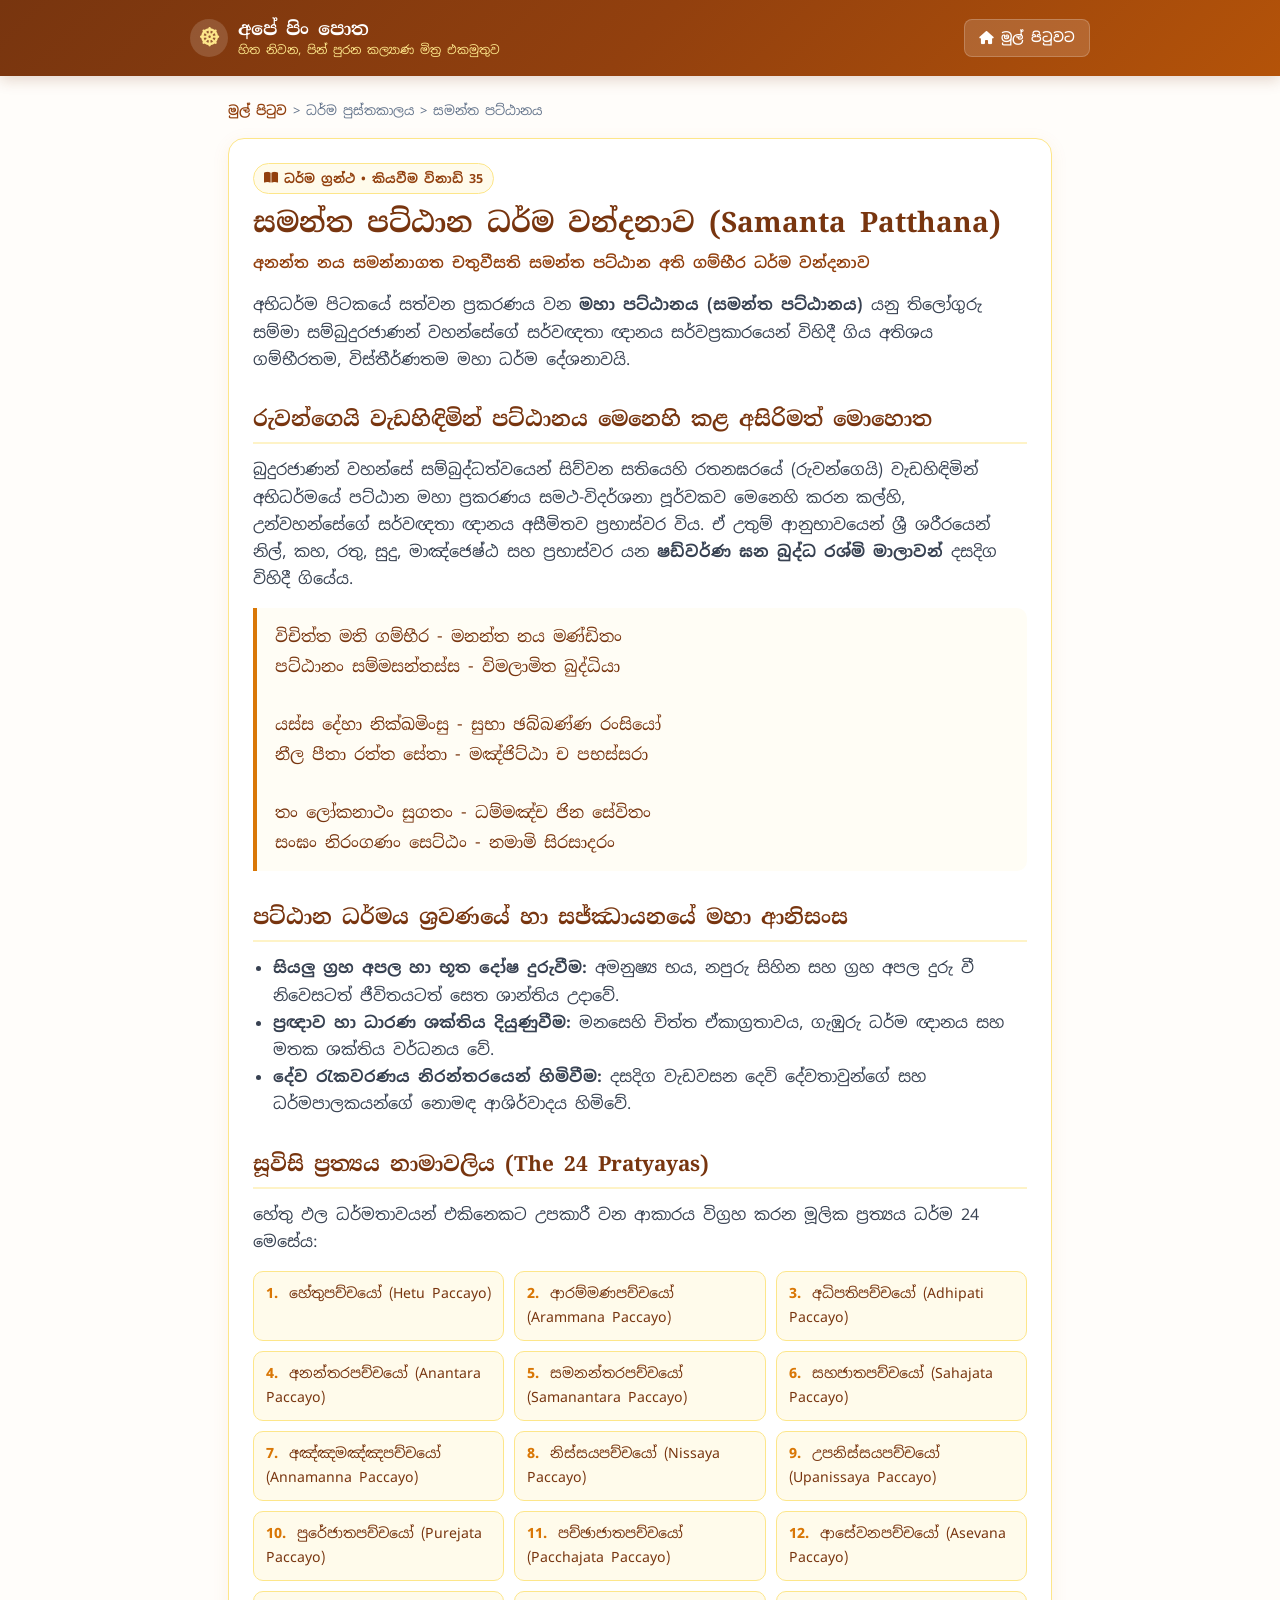
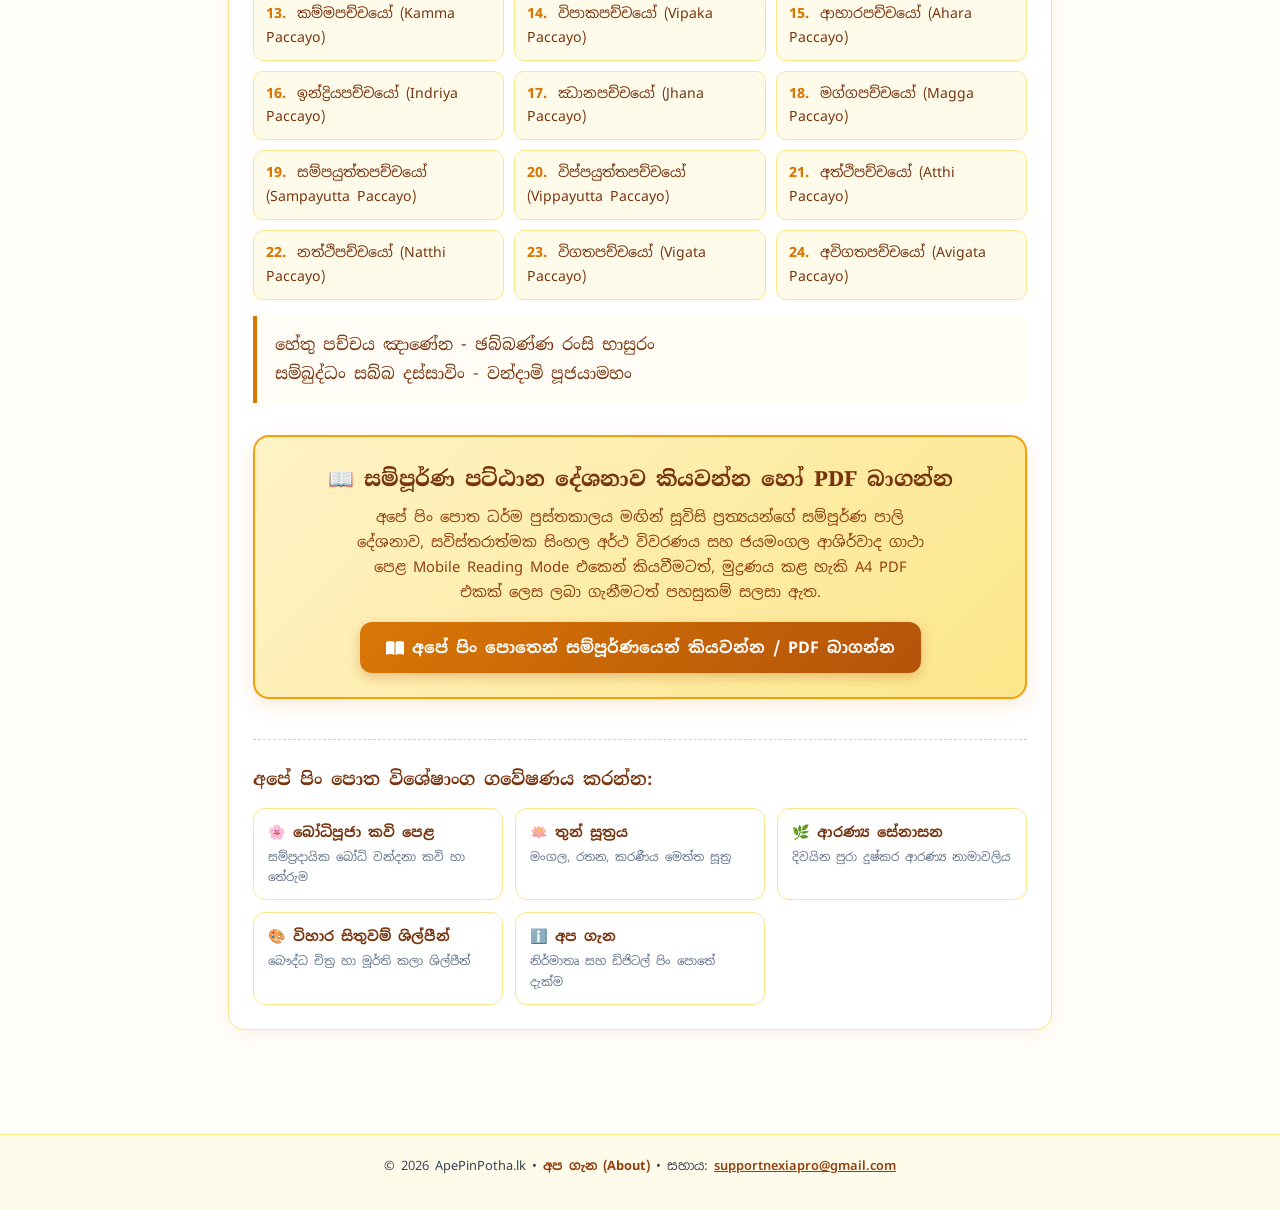
<file: pages/samanta-patthana.html>
<!DOCTYPE html>
<html lang="si">
<head>
    <meta charset="UTF-8">
    <meta name="viewport" content="width=device-width, initial-scale=1.0">
    <title>සමන්ත පට්ඨාන ධර්ම වන්දනාව (Samanta Patthana) | සූවිසි ප්‍රත්‍යය සහ සිංහල තේරුම - අපේ පිං පොත</title>
    
    <!-- SEO Metadata -->
    <meta name="description" content="අභිධර්මයේ අතිශය ගම්භීර සත්වන ප්‍රකරණය වන සමන්ත පට්ඨාන ධර්ම දේශනාව, සූවිසි ප්‍රත්‍යය (24 Pratyayas) පාලි පාඨ, සරල සිංහල තේරුම සහ ආනිසංස. අපේ පිං පොතෙන් කියවා නොමිලේ A4 PDF බාගත කරගන්න.">
    <meta name="keywords" content="සමන්ත පට්ඨාන දේශනාව, සමන්ත පට්ඨාන ධර්ම වන්දනාව, සූවිසි ප්‍රත්‍යය, Samanta Patthana Sinhala PDF, Patthana Chanting, Abhidhamma Patthana, Ape Pin Potha">
    <link rel="canonical" href="https://apepinpotha.lk/pages/samanta-patthana.html">
    <link rel="icon" type="image/png" href="../assets/icon-192.png">

    <!-- Open Graph & Social Cards -->
    <meta property="og:type" content="article">
    <meta property="og:site_name" content="අපේ පිං පොත - Ape Pin Potha">
    <meta property="og:title" content="සමන්ත පට්ඨාන ධර්ම වන්දනාව (Samanta Patthana) | සූවිසි ප්‍රත්‍යය සහ සිංහල තේරුම">
    <meta property="og:description" content="අති ගම්භීර සමන්ත පට්ඨාන ධර්ම දේශනාව, සූවිසි ප්‍රත්‍යය පාලි පාඨ, සිංහල අර්ථය සහ ආනිසංස. අපේ පිං පොතෙන් සම්පූර්ණයෙන් කියවා A4 PDF ලබාගන්න.">
    <meta property="og:image" content="https://apepinpotha.lk/assets/og-banner.jpg">
    <meta property="og:url" content="https://apepinpotha.lk/pages/samanta-patthana.html">

    <!-- Twitter Card -->
    <meta name="twitter:card" content="summary_large_image">
    <meta name="twitter:title" content="සමන්ත පට්ඨාන ධර්ම වන්දනාව (Samanta Patthana)">
    <meta name="twitter:description" content="සූවිසි ප්‍රත්‍යය සහ සිංහල තේරුම - අපේ පිං පොත ධර්ම පුස්තකාලය.">
    <meta name="twitter:image" content="https://apepinpotha.lk/assets/og-banner.jpg">

    <!-- Typography & Icons -->
    <link rel="preconnect" href="https://fonts.googleapis.com">
    <link rel="preconnect" href="https://fonts.gstatic.com" crossorigin>
    <link href="https://fonts.googleapis.com/css2?family=Noto+Sans+Sinhala:wght@400;500;600;700&family=Noto+Serif+Sinhala:wght@600;700;800&display=swap" rel="stylesheet">
    <link rel="stylesheet" href="https://cdnjs.cloudflare.com/ajax/libs/font-awesome/6.5.1/css/all.min.css">

    <!-- JSON-LD Structured Data Schema -->
    <script type="application/ld+json">
    {
      "@context": "https://schema.org",
      "@type": "Article",
      "mainEntityOfPage": {
        "@type": "WebPage",
        "@id": "https://apepinpotha.lk/pages/samanta-patthana.html"
      },
      "headline": "සමන්ත පට්ඨාන ධර්ම වන්දනාව (Samanta Patthana) - සූවිසි ප්‍රත්‍යය සහ සිංහල තේරුම",
      "description": "අභිධර්මයේ අතිශය ගම්භීර සත්වන ප්‍රකරණය වන සමන්ත පට්ඨාන ධර්ම දේශනාව, සූවිසි ප්‍රත්‍යය පාලි පාඨ, සරල සිංහල තේරුම සහ ආනිසංස.",
      "image": "https://apepinpotha.lk/assets/og-banner.jpg",
      "author": {
        "@type": "Organization",
        "name": "අපේ පිං පොත"
      },
      "publisher": {
        "@type": "Organization",
        "name": "අපේ පිං පොත - Ape Pin Potha",
        "logo": {
          "@type": "ImageObject",
          "url": "https://apepinpotha.lk/assets/icon-192.png"
        }
      },
      "datePublished": "2026-11-23",
      "inLanguage": "si-LK"
    }
    </script>

    <style>
      :root {
        --color-primary: #d97706;
        --color-primary-dark: #78350f;
        --color-accent: #92400e;
        --color-bg: #fffdfa;
        --color-card-bg: #ffffff;
        --color-text: #1f2937;
        --color-muted: #64748b;
        --font-serif: 'Noto Serif Sinhala', serif;
        --font-sans: 'Noto Sans Sinhala', sans-serif;
      }
      * { box-sizing: border-box; margin: 0; padding: 0; }
      body {
        font-family: var(--font-sans);
        background-color: var(--color-bg);
        color: var(--color-text);
        line-height: 1.7;
        font-size: 16px;
      }
      .page-header {
        background: linear-gradient(135deg, #78350f 0%, #92400e 50%, #b45309 100%);
        color: #ffffff;
        padding: 18px 20px;
        box-shadow: 0 4px 14px rgba(120, 53, 15, 0.2);
      }
      .header-wrap {
        max-width: 900px;
        margin: 0 auto;
        display: flex;
        align-items: center;
        justify-content: space-between;
        gap: 12px;
      }
      .brand-box, .brand-box:hover, .brand-box:focus {
        display: flex;
        align-items: center;
        gap: 10px;
        text-decoration: none !important;
        color: #ffffff;
      }
      .brand-logo-icon {
        width: 38px;
        height: 38px;
        border-radius: 50%;
        background: rgba(255, 255, 255, 0.15);
        display: flex;
        align-items: center;
        justify-content: center;
        color: #fde68a;
        font-size: 1.2rem;
        flex-shrink: 0;
      }
      .brand-title {
        font-family: var(--font-serif);
        font-size: 1.15rem;
        font-weight: 700;
        color: #ffffff !important;
        margin: 0 !important;
        padding: 0 !important;
        border: none !important;
        text-decoration: none !important;
        line-height: 1.25;
      }
      .brand-sub {
        font-size: 0.74rem;
        color: #fde68a !important;
        display: block;
        margin: 2px 0 0 0 !important;
        padding: 0 !important;
        border: none !important;
        text-decoration: none !important;
        line-height: 1.25;
      }
      .home-btn {
        background: rgba(255, 255, 255, 0.15);
        color: #ffffff;
        text-decoration: none;
        padding: 7px 14px;
        border-radius: 8px;
        font-size: 0.82rem;
        font-weight: 600;
        transition: all 0.2s;
        border: 1px solid rgba(255, 255, 255, 0.2);
        white-space: nowrap;
      }
      .home-btn:hover { background: rgba(255, 255, 255, 0.28); }
      .container {
        max-width: 860px;
        margin: 0 auto;
        padding: 24px 18px 40px;
      }
      .breadcrumb {
        font-size: 0.8rem;
        color: var(--color-muted);
        margin-bottom: 16px;
      }
      .breadcrumb a { color: var(--color-accent); text-decoration: none; font-weight: 600; }
      .hero-card {
        background: #ffffff;
        border: 1.5px solid #fde68a;
        border-radius: 16px;
        padding: 24px;
        box-shadow: 0 4px 18px rgba(217, 119, 6, 0.08);
        margin-bottom: 24px;
      }
      .badge-category {
        display: inline-flex;
        align-items: center;
        gap: 6px;
        background: #fffbeb;
        color: #92400e;
        border: 1px solid #fde68a;
        padding: 4px 10px;
        border-radius: 20px;
        font-size: 0.78rem;
        font-weight: 700;
        margin-bottom: 10px;
      }
      h1 {
        font-family: var(--font-serif);
        font-size: 1.75rem;
        color: var(--color-primary-dark);
        line-height: 1.35;
        margin-bottom: 8px;
      }
      .subtitle {
        color: var(--color-accent);
        font-size: 0.95rem;
        font-weight: 600;
        margin-bottom: 16px;
      }
      h2 {
        font-family: var(--font-serif);
        font-size: 1.3rem;
        color: var(--color-primary-dark);
        margin: 28px 0 12px;
        border-bottom: 2px solid #fef3c7;
        padding-bottom: 6px;
      }
      p { margin-bottom: 14px; color: #374151; }
      .verse-box {
        background: #fffdf5;
        border-left: 4px solid var(--color-primary);
        padding: 14px 18px;
        border-radius: 0 10px 10px 0;
        font-family: var(--font-serif);
        font-size: 1.02rem;
        line-height: 1.8;
        color: #78350f;
        margin: 16px 0;
      }
      .pratyaya-grid {
        display: grid;
        grid-template-columns: repeat(auto-fill, minmax(240px, 1fr));
        gap: 10px;
        margin: 16px 0;
      }
      .pratyaya-item {
        background: #fffbeb;
        border: 1px solid #fde68a;
        border-radius: 10px;
        padding: 10px 12px;
        font-size: 0.88rem;
        color: #78350f;
      }
      .pratyaya-num {
        font-weight: 800;
        color: var(--color-primary);
        margin-right: 4px;
      }
      .cta-box {
        background: linear-gradient(135deg, #fef3c7 0%, #fde68a 100%);
        border: 2px solid #f59e0b;
        border-radius: 16px;
        padding: 24px;
        text-align: center;
        margin: 32px 0;
        box-shadow: 0 6px 20px rgba(217, 119, 6, 0.15);
      }
      .cta-title {
        font-family: var(--font-serif);
        font-size: 1.3rem;
        color: #78350f;
        font-weight: 800;
        margin-bottom: 8px;
      }
      .cta-desc {
        font-size: 0.92rem;
        color: #92400e;
        max-width: 580px;
        margin: 0 auto 18px;
      }
      .cta-btn {
        display: inline-flex;
        align-items: center;
        gap: 8px;
        background: linear-gradient(135deg, #d97706, #b45309);
        color: #ffffff;
        font-size: 1rem;
        font-weight: 700;
        text-decoration: none;
        padding: 12px 26px;
        border-radius: 12px;
        box-shadow: 0 4px 12px rgba(180, 83, 9, 0.3);
        transition: transform 0.2s, box-shadow 0.2s;
      }
      .cta-btn:hover {
        transform: translateY(-2px);
        box-shadow: 0 6px 16px rgba(180, 83, 9, 0.4);
      }
      .related-section {
        margin-top: 40px;
        padding-top: 24px;
        border-top: 1.5px dashed #fcd34d;
      }
      .related-grid {
        display: grid;
        grid-template-columns: repeat(auto-fill, minmax(200px, 1fr));
        gap: 12px;
        margin-top: 14px;
      }
      .related-card {
        background: #ffffff;
        border: 1px solid #fde68a;
        border-radius: 12px;
        padding: 12px 14px;
        text-decoration: none;
        color: inherit;
        transition: all 0.2s;
        display: block;
      }
      .related-card:hover {
        border-color: #d97706;
        transform: translateY(-2px);
        box-shadow: 0 4px 12px rgba(217, 119, 6, 0.1);
      }
      .related-card-title {
        font-weight: 700;
        font-size: 0.88rem;
        color: #78350f;
        margin-bottom: 2px;
      }
      .related-card-desc {
        font-size: 0.74rem;
        color: var(--color-muted);
      }
      footer {
        background: #fffbeb;
        border-top: 1px solid #fde68a;
        padding: 20px;
        text-align: center;
        font-size: 0.8rem;
        color: #78350f;
        margin-top: 40px;
      }
      @media (max-width: 600px) {
        h1 { font-size: 1.4rem; }
        .hero-card { padding: 18px 14px; }
        .pratyaya-grid { grid-template-columns: 1fr; }
      }
    </style>
</head>
<body>

    <!-- Header Bar -->
    <header class="page-header">
        <div class="header-wrap">
            <a href="../index.html" class="brand-box" title="අපේ පිං පොත මුල් පිටුවට">
                <div class="brand-logo-icon"><i class="fa-solid fa-dharmachakra"></i></div>
                <div>
                    <div class="brand-title">අපේ පිං පොත</div>
                    <span class="brand-sub">හිත නිවන, පින් පුරන කල්‍යාණ මිත්‍ර එකමුතුව</span>
                </div>
            </a>
            <a href="../index.html" class="home-btn"><i class="fa-solid fa-house"></i> මුල් පිටුවට</a>
        </div>
    </header>

    <div class="container">
        <!-- Breadcrumb Navigation -->
        <nav class="breadcrumb" aria-label="Breadcrumb">
            <a href="../index.html">මුල් පිටුව</a> &gt; <span>ධර්ම පුස්තකාලය</span> &gt; <span>සමන්ත පට්ඨානය</span>
        </nav>

        <article class="hero-card">
            <div class="badge-category"><i class="fa-solid fa-book-open"></i> ධර්ම ග්‍රන්ථ • කියවීම විනාඩි 35</div>
            <h1>සමන්ත පට්ඨාන ධර්ම වන්දනාව (Samanta Patthana)</h1>
            <p class="subtitle">අනන්ත නය සමන්නාගත චතුවීසති සමන්ත පට්ඨාන අති ගම්භීර ධර්ම වන්දනාව</p>

            <p>
                අභිධර්ම පිටකයේ සත්වන ප්‍රකරණය වන <strong>මහා පට්ඨානය (සමන්ත පට්ඨානය)</strong> යනු තිලෝගුරු සම්මා සම්බුදුරජාණන් වහන්සේගේ සර්වඥතා ඥානය සර්වප්‍රකාරයෙන් විහිදී ගිය අතිශය ගම්භීරතම, විස්තීර්ණතම මහා ධර්ම දේශනාවයි.
            </p>

            <h2>රුවන්ගෙයි වැඩහිඳිමින් පට්ඨානය මෙනෙහි කළ අසිරිමත් මොහොත</h2>
            <p>
                බුදුරජාණන් වහන්සේ සම්බුද්ධත්වයෙන් සිව්වන සතියෙහි රතනඝරයේ (රුවන්ගෙයි) වැඩහිඳිමින් අභිධර්මයේ පට්ඨාන මහා ප්‍රකරණය සමථ-විදර්ශනා පූර්වකව මෙනෙහි කරන කල්හි, උන්වහන්සේගේ සර්වඥතා ඥානය අසීමිතව ප්‍රභාස්වර විය. ඒ උතුම් ආනුභාවයෙන් ශ්‍රී ශරීරයෙන් නිල්, කහ, රතු, සුදු, මාඤ්ජෙෂ්ඨ සහ ප්‍රභාස්වර යන <strong>ෂඩ්වර්ණ ඝන බුද්ධ රශ්මි මාලාවන්</strong> දසදිග විහිදී ගියේය.
            </p>

            <div class="verse-box">
                විචිත්ත මති ගම්භීර - මනන්ත නය මණ්ඩිතං<br>
                පට්ඨානං සම්මසන්තස්ස - විමලාමිත බුද්ධියා<br><br>
                යස්ස දේහා නික්ඛමිංසු - සුභා ඡබ්බණ්ණ රංසියෝ<br>
                නීල පීතා රත්ත සේතා - මඤ්ජිට්ඨා ච පභස්සරා<br><br>
                තං ලෝකනාථං සුගතං - ධම්මඤ්ච ජින සේවිතං<br>
                සංඝං නිරංගණං සෙට්ඨං - නමාමි සිරසාදරං
            </div>

            <h2>පට්ඨාන ධර්මය ශ්‍රවණයේ හා සජ්ඣායනයේ මහා ආනිසංස</h2>
            <ul style="padding-left: 20px; margin-bottom: 16px; color: #374151;">
                <li><strong>සියලු ග්‍රහ අපල හා භූත දෝෂ දුරුවීම:</strong> අමනුෂ්‍ය භය, නපුරු සිහින සහ ග්‍රහ අපල දුරු වී නිවෙසටත් ජීවිතයටත් සෙත ශාන්තිය උදාවේ.</li>
                <li><strong>ප්‍රඥාව හා ධාරණ ශක්තිය දියුණුවීම:</strong> මනසෙහි චිත්ත ඒකාග්‍රතාවය, ගැඹුරු ධර්ම ඥානය සහ මතක ශක්තිය වර්ධනය වේ.</li>
                <li><strong>දේව රැකවරණය නිරන්තරයෙන් හිමිවීම:</strong> දසදිග වැඩවසන දෙවි දේවතාවුන්ගේ සහ ධර්මපාලකයන්ගේ නොමඳ ආශිර්වාදය හිමිවේ.</li>
            </ul>

            <h2>සූවිසි ප්‍රත්‍යය නාමාවලිය (The 24 Pratyayas)</h2>
            <p>හේතු ඵල ධර්මතාවයන් එකිනෙකට උපකාරී වන ආකාරය විග්‍රහ කරන මූලික ප්‍රත්‍යය ධර්ම 24 මෙසේය:</p>

            <div class="pratyaya-grid">
                <div class="pratyaya-item"><span class="pratyaya-num">1.</span> හේතුපච්චයෝ (Hetu Paccayo)</div>
                <div class="pratyaya-item"><span class="pratyaya-num">2.</span> ආරම්මණපච්චයෝ (Arammana Paccayo)</div>
                <div class="pratyaya-item"><span class="pratyaya-num">3.</span> අධිපතිපච්චයෝ (Adhipati Paccayo)</div>
                <div class="pratyaya-item"><span class="pratyaya-num">4.</span> අනන්තරපච්චයෝ (Anantara Paccayo)</div>
                <div class="pratyaya-item"><span class="pratyaya-num">5.</span> සමනන්තරපච්චයෝ (Samanantara Paccayo)</div>
                <div class="pratyaya-item"><span class="pratyaya-num">6.</span> සහජාතපච්චයෝ (Sahajata Paccayo)</div>
                <div class="pratyaya-item"><span class="pratyaya-num">7.</span> අඤ්ඤමඤ්ඤපච්චයෝ (Annamanna Paccayo)</div>
                <div class="pratyaya-item"><span class="pratyaya-num">8.</span> නිස්සයපච්චයෝ (Nissaya Paccayo)</div>
                <div class="pratyaya-item"><span class="pratyaya-num">9.</span> උපනිස්සයපච්චයෝ (Upanissaya Paccayo)</div>
                <div class="pratyaya-item"><span class="pratyaya-num">10.</span> පුරේජාතපච්චයෝ (Purejata Paccayo)</div>
                <div class="pratyaya-item"><span class="pratyaya-num">11.</span> පච්ඡාජාතපච්චයෝ (Pacchajata Paccayo)</div>
                <div class="pratyaya-item"><span class="pratyaya-num">12.</span> ආසේවනපච්චයෝ (Asevana Paccayo)</div>
                <div class="pratyaya-item"><span class="pratyaya-num">13.</span> කම්මපච්චයෝ (Kamma Paccayo)</div>
                <div class="pratyaya-item"><span class="pratyaya-num">14.</span> විපාකපච්චයෝ (Vipaka Paccayo)</div>
                <div class="pratyaya-item"><span class="pratyaya-num">15.</span> ආහාරපච්චයෝ (Ahara Paccayo)</div>
                <div class="pratyaya-item"><span class="pratyaya-num">16.</span> ඉන්ද්‍රියපච්චයෝ (Indriya Paccayo)</div>
                <div class="pratyaya-item"><span class="pratyaya-num">17.</span> ඣානපච්චයෝ (Jhana Paccayo)</div>
                <div class="pratyaya-item"><span class="pratyaya-num">18.</span> මග්ගපච්චයෝ (Magga Paccayo)</div>
                <div class="pratyaya-item"><span class="pratyaya-num">19.</span> සම්පයුත්තපච්චයෝ (Sampayutta Paccayo)</div>
                <div class="pratyaya-item"><span class="pratyaya-num">20.</span> විප්පයුත්තපච්චයෝ (Vippayutta Paccayo)</div>
                <div class="pratyaya-item"><span class="pratyaya-num">21.</span> අත්ථිපච්චයෝ (Atthi Paccayo)</div>
                <div class="pratyaya-item"><span class="pratyaya-num">22.</span> නත්ථිපච්චයෝ (Natthi Paccayo)</div>
                <div class="pratyaya-item"><span class="pratyaya-num">23.</span> විගතපච්චයෝ (Vigata Paccayo)</div>
                <div class="pratyaya-item"><span class="pratyaya-num">24.</span> අවිගතපච්චයෝ (Avigata Paccayo)</div>
            </div>

            <div class="verse-box">
                හේතු පච්චය ඤාණේන - ඡබ්බණ්ණ රංසි භාසුරං<br>
                සම්බුද්ධං සබ්බ දස්සාවිං - වන්දාමි පූජයාමහං
            </div>

            <!-- Call to Action Card -->
            <div class="cta-box">
                <div class="cta-title">📖 සම්පූර්ණ පට්ඨාන දේශනාව කියවන්න හෝ PDF බාගන්න</div>
                <p class="cta-desc">
                    අපේ පිං පොත ධර්ම පුස්තකාලය මඟින් සූවිසි ප්‍රත්‍යයන්ගේ සම්පූර්ණ පාලි දේශනාව, සවිස්තරාත්මක සිංහල අර්ථ විවරණය සහ ජයමංගල ආශිර්වාද ගාථා පෙළ Mobile Reading Mode එකෙන් කියවීමටත්, මුද්‍රණය කළ හැකි A4 PDF එකක් ලෙස ලබා ගැනීමටත් පහසුකම් සලසා ඇත.
                </p>
                <a href="../index.html" class="cta-btn">
                    <i class="fa-solid fa-book-open"></i> අපේ පිං පොතෙන් සම්පූර්ණයෙන් කියවන්න / PDF බාගන්න
                </a>
            </div>

            <!-- Related Landing Pages -->
            <div class="related-section">
                <h3 style="font-family: var(--font-serif); color: #78350f; font-size: 1.1rem; margin-bottom: 4px;">අපේ පිං පොත විශේෂාංග ගවේෂණය කරන්න:</h3>
                <div class="related-grid">
                    <a href="bodhipuja-kavi.html" class="related-card">
                        <div class="related-card-title">🌸 බෝධිපූජා කවි පෙළ</div>
                        <div class="related-card-desc">සම්ප්‍රදායික බෝධි වන්දනා කවි හා තේරුම</div>
                    </a>
                    <a href="thun-suthraya.html" class="related-card">
                        <div class="related-card-title">🪷 තුන් සූත්‍රය</div>
                        <div class="related-card-desc">මංගල, රතන, කරණීය මෙත්ත සූත්‍ර</div>
                    </a>
                    <a href="aranya-senasana.html" class="related-card">
                        <div class="related-card-title">🌿 ආරණ්‍ය සේනාසන</div>
                        <div class="related-card-desc">දිවයින පුරා දුෂ්කර ආරණ්‍ය නාමාවලිය</div>
                    </a>
                    <a href="vihara-sithuwam.html" class="related-card">
                        <div class="related-card-title">🎨 විහාර සිතුවම් ශිල්පීන්</div>
                        <div class="related-card-desc">බෞද්ධ චිත්‍ර හා මූර්ති කලා ශිල්පීන්</div>
                    </a>
                    <a href="about.html" class="related-card">
                        <div class="related-card-title">ℹ️ අප ගැන</div>
                        <div class="related-card-desc">නිර්මාතෘ සහ ඩිජිටල් පිං පොතේ දැක්ම</div>
                    </a>
                </div>
            </div>
        </article>
    </div>

    <footer>
        <p>
            © 2026 ApePinPotha.lk • 
            <a href="about.html" style="color: #92400e; font-weight: 700; text-decoration: none;">අප ගැන (About)</a> • 
            සහාය: <a href="mailto:supportnexiapro@gmail.com" style="color: #92400e; font-weight: 600;">supportnexiapro@gmail.com</a>
        </p>
    </footer>

</body>
</html>
</file>
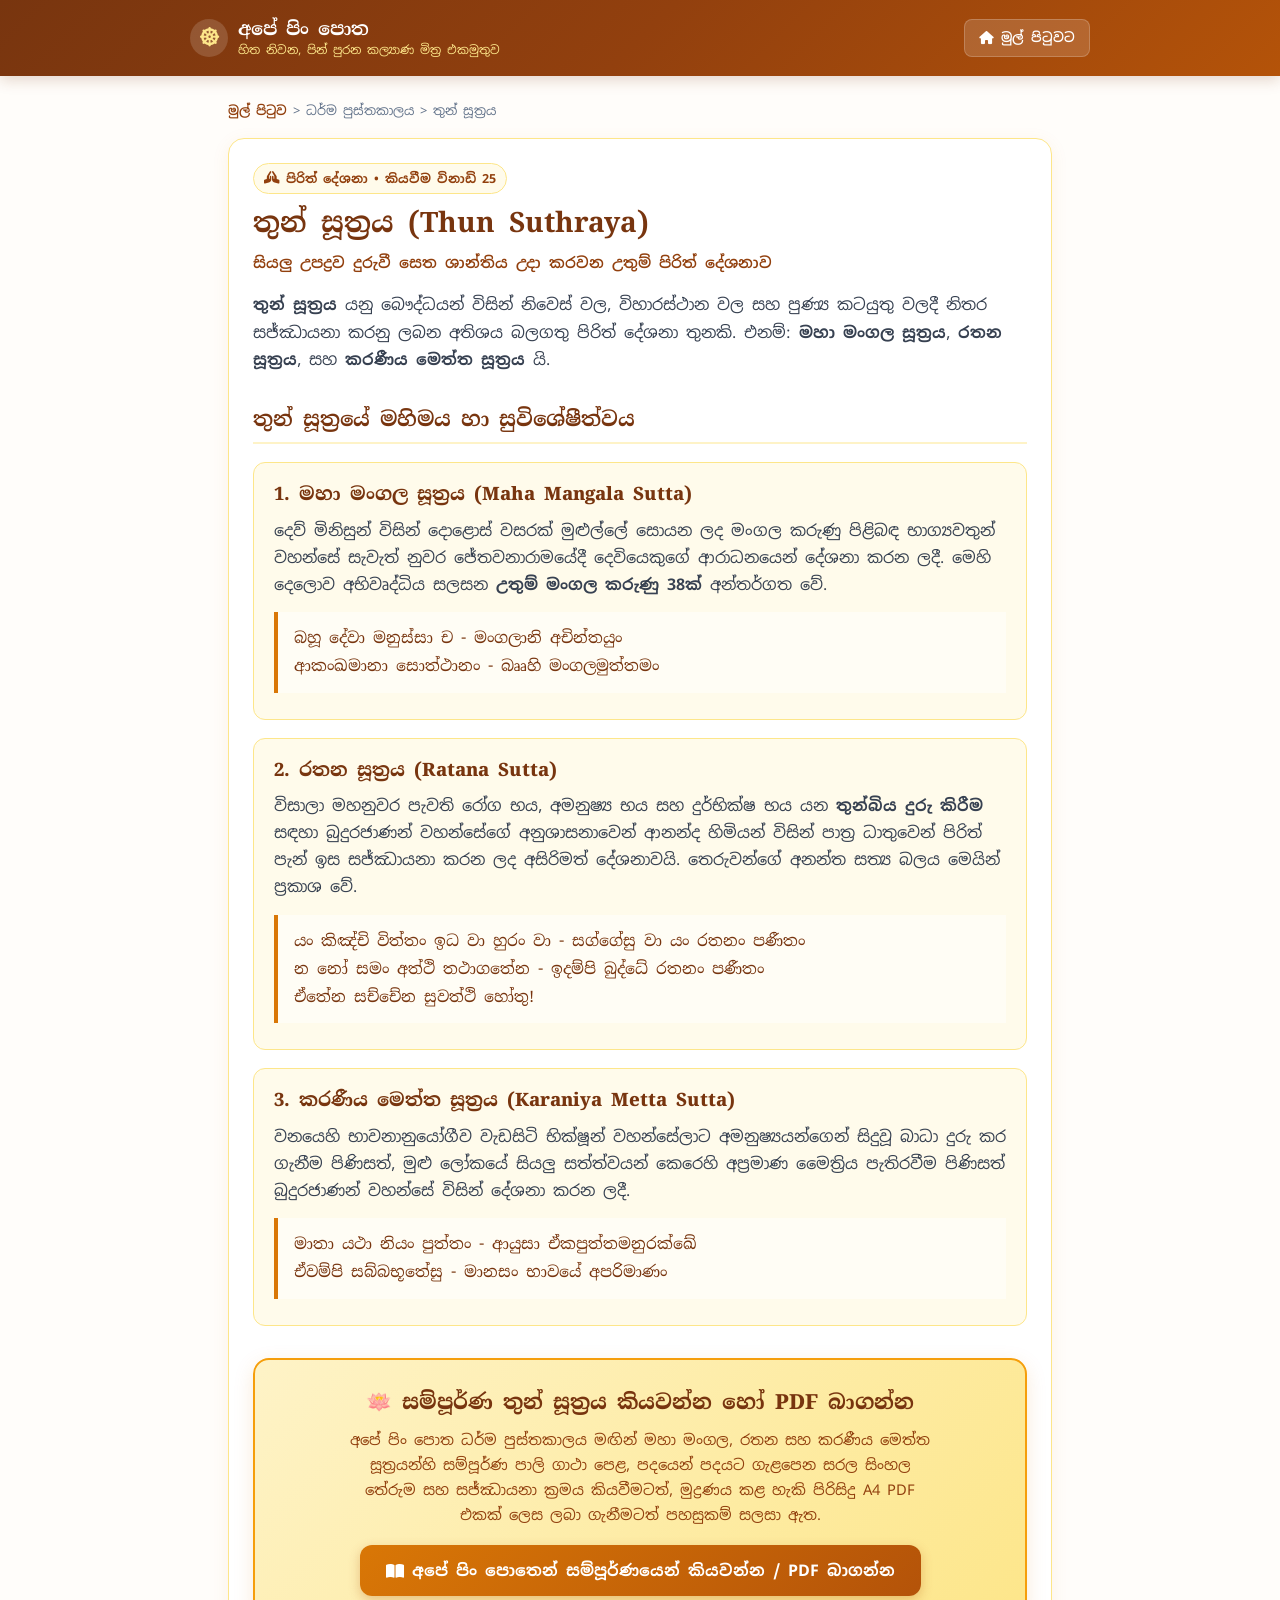
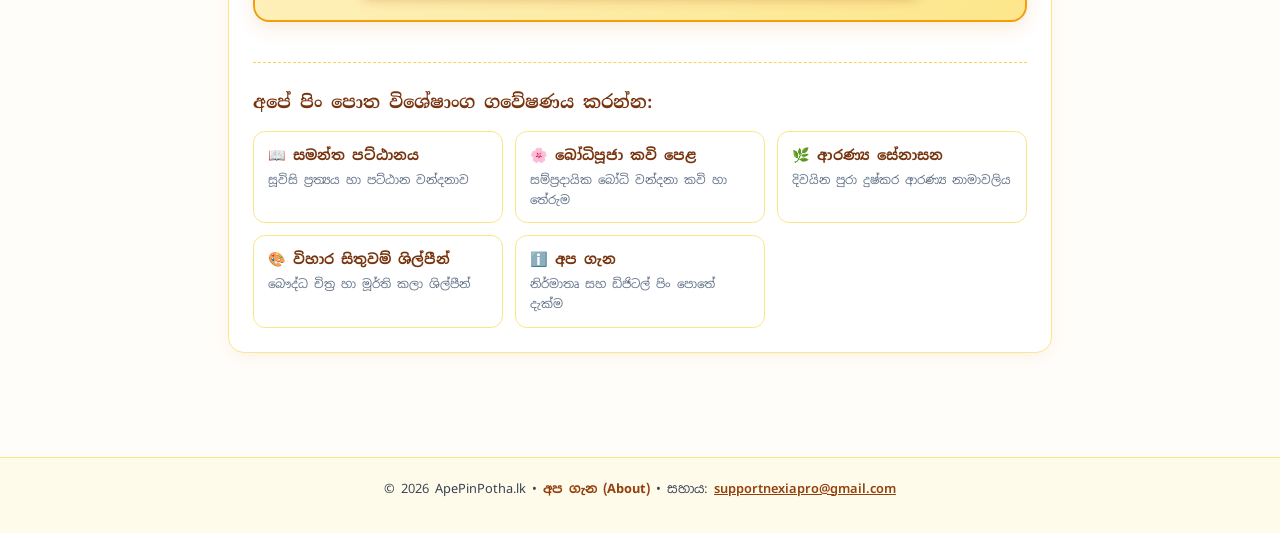
<file: pages/thun-suthraya.html>
<!DOCTYPE html>
<html lang="si">
<head>
    <meta charset="UTF-8">
    <meta name="viewport" content="width=device-width, initial-scale=1.0">
    <title>තුන් සූත්‍රය (Thun Suthraya) | මහා මංගල, රතන, කරණීය මෙත්ත සූත්‍ර දේශනා - අපේ පිං පොත</title>
    
    <!-- SEO Metadata -->
    <meta name="description" content="සියලු උපද්‍රව දුරුවී සෙත ශාන්තිය උදා කරවන උතුම් තුන් සූත්‍රය (මහා මංගල, රතන, කරණීය මෙත්ත සූත්‍ර). පාලි ගාථා, සම්පූර්ණ සිංහල අර්ථය සහ ආනිසංස. අපේ පිං පොතෙන් කියවන්න හෝ A4 PDF බාගන්න.">
    <meta name="keywords" content="තුන් සූත්‍රය, මහා මංගල සූත්‍රය, රතන සූත්‍රය, කරණීය මෙත්ත සූත්‍රය, Thun Suthraya Sinhala PDF, Maha Mangala Sutta, Ratana Sutta, Karaniya Metta Sutta, Ape Pin Potha">
    <link rel="canonical" href="https://apepinpotha.lk/pages/thun-suthraya.html">
    <link rel="icon" type="image/png" href="../assets/icon-192.png">

    <!-- Open Graph & Social Cards -->
    <meta property="og:type" content="article">
    <meta property="og:site_name" content="අපේ පිං පොත - Ape Pin Potha">
    <meta property="og:title" content="තුන් සූත්‍රය (Thun Suthraya) | මහා මංගල, රතන, කරණීය මෙත්ත සූත්‍ර">
    <meta property="og:description" content="සියලු උපද්‍රව දුරුවී සෙත ශාන්තිය උදා කරවන උතුම් පිරිත් දේශනාව. පාලි පෙළ සහ සම්පූර්ණ සිංහල තේරුම අපේ පිං පොතෙන් කියවන්න.">
    <meta property="og:image" content="https://apepinpotha.lk/assets/og-banner.jpg">
    <meta property="og:url" content="https://apepinpotha.lk/pages/thun-suthraya.html">

    <!-- Twitter Card -->
    <meta name="twitter:card" content="summary_large_image">
    <meta name="twitter:title" content="තුන් සූත්‍රය (Thun Suthraya)">
    <meta name="twitter:description" content="මහා මංගල, රතන, කරණීය මෙත්ත සූත්‍ර දේශනාව සහ සිංහල තේරුම.">
    <meta name="twitter:image" content="https://apepinpotha.lk/assets/og-banner.jpg">

    <!-- Typography & Icons -->
    <link rel="preconnect" href="https://fonts.googleapis.com">
    <link rel="preconnect" href="https://fonts.gstatic.com" crossorigin>
    <link href="https://fonts.googleapis.com/css2?family=Noto+Sans+Sinhala:wght@400;500;600;700&family=Noto+Serif+Sinhala:wght@600;700;800&display=swap" rel="stylesheet">
    <link rel="stylesheet" href="https://cdnjs.cloudflare.com/ajax/libs/font-awesome/6.5.1/css/all.min.css">

    <!-- JSON-LD Structured Data Schema -->
    <script type="application/ld+json">
    {
      "@context": "https://schema.org",
      "@type": "Article",
      "mainEntityOfPage": {
        "@type": "WebPage",
        "@id": "https://apepinpotha.lk/pages/thun-suthraya.html"
      },
      "headline": "තුන් සූත්‍රය (Thun Suthraya) - මහා මංගල, රතන, කරණීය මෙත්ත සූත්‍ර දේශනා",
      "description": "සියලු උපද්‍රව දුරුවී සෙත ශාන්තිය උදා කරවන උතුම් තුන් සූත්‍රය (මහා මංගල, රතන, කරණීය මෙත්ත සූත්‍ර). පාලි ගාථා, සම්පූර්ණ සිංහල අර්ථය සහ ආනිසංස.",
      "image": "https://apepinpotha.lk/assets/og-banner.jpg",
      "author": {
        "@type": "Organization",
        "name": "අපේ පිං පොත"
      },
      "publisher": {
        "@type": "Organization",
        "name": "අපේ පිං පොත - Ape Pin Potha",
        "logo": {
          "@type": "ImageObject",
          "url": "https://apepinpotha.lk/assets/icon-192.png"
        }
      },
      "datePublished": "2026-11-23",
      "inLanguage": "si-LK"
    }
    </script>

    <style>
      :root {
        --color-primary: #d97706;
        --color-primary-dark: #78350f;
        --color-accent: #92400e;
        --color-bg: #fffdfa;
        --color-card-bg: #ffffff;
        --color-text: #1f2937;
        --color-muted: #64748b;
        --font-serif: 'Noto Serif Sinhala', serif;
        --font-sans: 'Noto Sans Sinhala', sans-serif;
      }
      * { box-sizing: border-box; margin: 0; padding: 0; }
      body {
        font-family: var(--font-sans);
        background-color: var(--color-bg);
        color: var(--color-text);
        line-height: 1.7;
        font-size: 16px;
      }
      .page-header {
        background: linear-gradient(135deg, #78350f 0%, #92400e 50%, #b45309 100%);
        color: #ffffff;
        padding: 18px 20px;
        box-shadow: 0 4px 14px rgba(120, 53, 15, 0.2);
      }
      .header-wrap {
        max-width: 900px;
        margin: 0 auto;
        display: flex;
        align-items: center;
        justify-content: space-between;
        gap: 12px;
      }
      .brand-box, .brand-box:hover, .brand-box:focus {
        display: flex;
        align-items: center;
        gap: 10px;
        text-decoration: none !important;
        color: #ffffff;
      }
      .brand-logo-icon {
        width: 38px;
        height: 38px;
        border-radius: 50%;
        background: rgba(255, 255, 255, 0.15);
        display: flex;
        align-items: center;
        justify-content: center;
        color: #fde68a;
        font-size: 1.2rem;
        flex-shrink: 0;
      }
      .brand-title {
        font-family: var(--font-serif);
        font-size: 1.15rem;
        font-weight: 700;
        color: #ffffff !important;
        margin: 0 !important;
        padding: 0 !important;
        border: none !important;
        text-decoration: none !important;
        line-height: 1.25;
      }
      .brand-sub {
        font-size: 0.74rem;
        color: #fde68a !important;
        display: block;
        margin: 2px 0 0 0 !important;
        padding: 0 !important;
        border: none !important;
        text-decoration: none !important;
        line-height: 1.25;
      }
      .home-btn {
        background: rgba(255, 255, 255, 0.15);
        color: #ffffff;
        text-decoration: none;
        padding: 7px 14px;
        border-radius: 8px;
        font-size: 0.82rem;
        font-weight: 600;
        transition: all 0.2s;
        border: 1px solid rgba(255, 255, 255, 0.2);
        white-space: nowrap;
      }
      .home-btn:hover { background: rgba(255, 255, 255, 0.28); }
      .container {
        max-width: 860px;
        margin: 0 auto;
        padding: 24px 18px 40px;
      }
      .breadcrumb {
        font-size: 0.8rem;
        color: var(--color-muted);
        margin-bottom: 16px;
      }
      .breadcrumb a { color: var(--color-accent); text-decoration: none; font-weight: 600; }
      .hero-card {
        background: #ffffff;
        border: 1.5px solid #fde68a;
        border-radius: 16px;
        padding: 24px;
        box-shadow: 0 4px 18px rgba(217, 119, 6, 0.08);
        margin-bottom: 24px;
      }
      .badge-category {
        display: inline-flex;
        align-items: center;
        gap: 6px;
        background: #fffbeb;
        color: #92400e;
        border: 1px solid #fde68a;
        padding: 4px 10px;
        border-radius: 20px;
        font-size: 0.78rem;
        font-weight: 700;
        margin-bottom: 10px;
      }
      h1 {
        font-family: var(--font-serif);
        font-size: 1.75rem;
        color: var(--color-primary-dark);
        line-height: 1.35;
        margin-bottom: 8px;
      }
      .subtitle {
        color: var(--color-accent);
        font-size: 0.95rem;
        font-weight: 600;
        margin-bottom: 16px;
      }
      h2 {
        font-family: var(--font-serif);
        font-size: 1.3rem;
        color: var(--color-primary-dark);
        margin: 28px 0 12px;
        border-bottom: 2px solid #fef3c7;
        padding-bottom: 6px;
      }
      p { margin-bottom: 14px; color: #374151; }
      .sutta-box {
        background: #fffbeb;
        border: 1px solid #fde68a;
        border-radius: 12px;
        padding: 16px 20px;
        margin: 18px 0;
      }
      .sutta-title {
        font-family: var(--font-serif);
        font-size: 1.15rem;
        font-weight: 800;
        color: #78350f;
        margin-bottom: 6px;
      }
      .verse-box {
        background: #fffdf5;
        border-left: 4px solid var(--color-primary);
        padding: 12px 16px;
        font-family: var(--font-serif);
        font-size: 0.98rem;
        line-height: 1.8;
        color: #78350f;
        margin: 10px 0;
      }
      .cta-box {
        background: linear-gradient(135deg, #fef3c7 0%, #fde68a 100%);
        border: 2px solid #f59e0b;
        border-radius: 16px;
        padding: 24px;
        text-align: center;
        margin: 32px 0;
        box-shadow: 0 6px 20px rgba(217, 119, 6, 0.15);
      }
      .cta-title {
        font-family: var(--font-serif);
        font-size: 1.3rem;
        color: #78350f;
        font-weight: 800;
        margin-bottom: 8px;
      }
      .cta-desc {
        font-size: 0.92rem;
        color: #92400e;
        max-width: 580px;
        margin: 0 auto 18px;
      }
      .cta-btn {
        display: inline-flex;
        align-items: center;
        gap: 8px;
        background: linear-gradient(135deg, #d97706, #b45309);
        color: #ffffff;
        font-size: 1rem;
        font-weight: 700;
        text-decoration: none;
        padding: 12px 26px;
        border-radius: 12px;
        box-shadow: 0 4px 12px rgba(180, 83, 9, 0.3);
        transition: transform 0.2s, box-shadow 0.2s;
      }
      .cta-btn:hover {
        transform: translateY(-2px);
        box-shadow: 0 6px 16px rgba(180, 83, 9, 0.4);
      }
      .related-section {
        margin-top: 40px;
        padding-top: 24px;
        border-top: 1.5px dashed #fcd34d;
      }
      .related-grid {
        display: grid;
        grid-template-columns: repeat(auto-fill, minmax(200px, 1fr));
        gap: 12px;
        margin-top: 14px;
      }
      .related-card {
        background: #ffffff;
        border: 1px solid #fde68a;
        border-radius: 12px;
        padding: 12px 14px;
        text-decoration: none;
        color: inherit;
        transition: all 0.2s;
        display: block;
      }
      .related-card:hover {
        border-color: #d97706;
        transform: translateY(-2px);
        box-shadow: 0 4px 12px rgba(217, 119, 6, 0.1);
      }
      .related-card-title {
        font-weight: 700;
        font-size: 0.88rem;
        color: #78350f;
        margin-bottom: 2px;
      }
      .related-card-desc {
        font-size: 0.74rem;
        color: var(--color-muted);
      }
      footer {
        background: #fffbeb;
        border-top: 1px solid #fde68a;
        padding: 20px;
        text-align: center;
        font-size: 0.8rem;
        color: #78350f;
        margin-top: 40px;
      }
      @media (max-width: 600px) {
        h1 { font-size: 1.4rem; }
        .hero-card { padding: 18px 14px; }
      }
    </style>
</head>
<body>

    <!-- Header Bar -->
    <header class="page-header">
        <div class="header-wrap">
            <a href="../index.html" class="brand-box" title="අපේ පිං පොත මුල් පිටුවට">
                <div class="brand-logo-icon"><i class="fa-solid fa-dharmachakra"></i></div>
                <div>
                    <div class="brand-title">අපේ පිං පොත</div>
                    <span class="brand-sub">හිත නිවන, පින් පුරන කල්‍යාණ මිත්‍ර එකමුතුව</span>
                </div>
            </a>
            <a href="../index.html" class="home-btn"><i class="fa-solid fa-house"></i> මුල් පිටුවට</a>
        </div>
    </header>

    <div class="container">
        <!-- Breadcrumb Navigation -->
        <nav class="breadcrumb" aria-label="Breadcrumb">
            <a href="../index.html">මුල් පිටුව</a> &gt; <span>ධර්ම පුස්තකාලය</span> &gt; <span>තුන් සූත්‍රය</span>
        </nav>

        <article class="hero-card">
            <div class="badge-category"><i class="fa-solid fa-hands-praying"></i> පිරිත් දේශනා • කියවීම විනාඩි 25</div>
            <h1>තුන් සූත්‍රය (Thun Suthraya)</h1>
            <p class="subtitle">සියලු උපද්‍රව දුරුවී සෙත ශාන්තිය උදා කරවන උතුම් පිරිත් දේශනාව</p>

            <p>
                <strong>තුන් සූත්‍රය</strong> යනු බෞද්ධයන් විසින් නිවෙස් වල, විහාරස්ථාන වල සහ පුණ්‍ය කටයුතු වලදී නිතර සජ්ඣායනා කරනු ලබන අතිශය බලගතු පිරිත් දේශනා තුනකි. එනම්: <strong>මහා මංගල සූත්‍රය</strong>, <strong>රතන සූත්‍රය</strong>, සහ <strong>කරණීය මෙත්ත සූත්‍රය</strong> යි.
            </p>

            <h2>තුන් සූත්‍රයේ මහිමය හා සුවිශේෂීත්වය</h2>

            <div class="sutta-box">
                <h3 class="sutta-title">1. මහා මංගල සූත්‍රය (Maha Mangala Sutta)</h3>
                <p>
                    දෙව් මිනිසුන් විසින් දොළොස් වසරක් මුළුල්ලේ සොයන ලද මංගල කරුණු පිළිබඳ භාග්‍යවතුන් වහන්සේ සැවැත් නුවර ජේතවනාරාමයේදී දෙවියෙකුගේ ආරාධනයෙන් දේශනා කරන ලදී. මෙහි දෙලොව අභිවෘද්ධිය සලසන <strong>උතුම් මංගල කරුණු 38ක්</strong> අන්තර්ගත වේ.
                </p>
                <div class="verse-box">
                    බහූ දේවා මනුස්සා ච - මංගලානි අචින්තයුං<br>
                    ආකංඛමානා සොත්ථානං - බෲහි මංගලමුත්තමං
                </div>
            </div>

            <div class="sutta-box">
                <h3 class="sutta-title">2. රතන සූත්‍රය (Ratana Sutta)</h3>
                <p>
                    විසාලා මහනුවර පැවති රෝග භය, අමනුෂ්‍ය භය සහ දුර්භික්ෂ භය යන <strong>තුන්බිය දුරු කිරීම</strong> සඳහා බුදුරජාණන් වහන්සේගේ අනුශාසනාවෙන් ආනන්ද හිමියන් විසින් පාත්‍ර ධාතුවෙන් පිරිත් පැන් ඉස සජ්ඣායනා කරන ලද අසිරිමත් දේශනාවයි. තෙරුවන්ගේ අනන්ත සත්‍ය බලය මෙයින් ප්‍රකාශ වේ.
                </p>
                <div class="verse-box">
                    යං කිඤ්චි විත්තං ඉධ වා හුරං වා - සග්ගේසු වා යං රතනං පණීතං<br>
                    න නෝ සමං අත්ථි තථාගතේන - ඉදම්පි බුද්ධේ රතනං පණීතං<br>
                    ඒතේන සච්චේන සුවත්ථි හෝතු!
                </div>
            </div>

            <div class="sutta-box">
                <h3 class="sutta-title">3. කරණීය මෙත්ත සූත්‍රය (Karaniya Metta Sutta)</h3>
                <p>
                    වනයෙහි භාවනානුයෝගීව වැඩසිටි භික්ෂූන් වහන්සේලාට අමනුෂ්‍යයන්ගෙන් සිදුවූ බාධා දුරු කර ගැනීම පිණිසත්, මුළු ලෝකයේ සියලු සත්ත්වයන් කෙරෙහි අප්‍රමාණ මෛත්‍රිය පැතිරවීම පිණිසත් බුදුරජාණන් වහන්සේ විසින් දේශනා කරන ලදී.
                </p>
                <div class="verse-box">
                    මාතා යථා නියං පුත්තං - ආයුසා ඒකපුත්තමනුරක්ඛේ<br>
                    ඒවම්පි සබ්බභූතේසු - මානසං භාවයේ අපරිමාණං
                </div>
            </div>

            <!-- Call to Action Card -->
            <div class="cta-box">
                <div class="cta-title">🪷 සම්පූර්ණ තුන් සූත්‍රය කියවන්න හෝ PDF බාගන්න</div>
                <p class="cta-desc">
                    අපේ පිං පොත ධර්ම පුස්තකාලය මඟින් මහා මංගල, රතන සහ කරණීය මෙත්ත සූත්‍රයන්හි සම්පූර්ණ පාලි ගාථා පෙළ, පදයෙන් පදයට ගැළපෙන සරල සිංහල තේරුම සහ සජ්ඣායනා ක්‍රමය කියවීමටත්, මුද්‍රණය කළ හැකි පිරිසිදු A4 PDF එකක් ලෙස ලබා ගැනීමටත් පහසුකම් සලසා ඇත.
                </p>
                <a href="../index.html" class="cta-btn">
                    <i class="fa-solid fa-book-open"></i> අපේ පිං පොතෙන් සම්පූර්ණයෙන් කියවන්න / PDF බාගන්න
                </a>
            </div>

            <!-- Related Landing Pages -->
            <div class="related-section">
                <h3 style="font-family: var(--font-serif); color: #78350f; font-size: 1.1rem; margin-bottom: 4px;">අපේ පිං පොත විශේෂාංග ගවේෂණය කරන්න:</h3>
                <div class="related-grid">
                    <a href="samanta-patthana.html" class="related-card">
                        <div class="related-card-title">📖 සමන්ත පට්ඨානය</div>
                        <div class="related-card-desc">සූවිසි ප්‍රත්‍යය හා පට්ඨාන වන්දනාව</div>
                    </a>
                    <a href="bodhipuja-kavi.html" class="related-card">
                        <div class="related-card-title">🌸 බෝධිපූජා කවි පෙළ</div>
                        <div class="related-card-desc">සම්ප්‍රදායික බෝධි වන්දනා කවි හා තේරුම</div>
                    </a>
                    <a href="aranya-senasana.html" class="related-card">
                        <div class="related-card-title">🌿 ආරණ්‍ය සේනාසන</div>
                        <div class="related-card-desc">දිවයින පුරා දුෂ්කර ආරණ්‍ය නාමාවලිය</div>
                    </a>
                    <a href="vihara-sithuwam.html" class="related-card">
                        <div class="related-card-title">🎨 විහාර සිතුවම් ශිල්පීන්</div>
                        <div class="related-card-desc">බෞද්ධ චිත්‍ර හා මූර්ති කලා ශිල්පීන්</div>
                    </a>
                    <a href="about.html" class="related-card">
                        <div class="related-card-title">ℹ️ අප ගැන</div>
                        <div class="related-card-desc">නිර්මාතෘ සහ ඩිජිටල් පිං පොතේ දැක්ම</div>
                    </a>
                </div>
            </div>
        </article>
    </div>

    <footer>
        <p>
            © 2026 ApePinPotha.lk • 
            <a href="about.html" style="color: #92400e; font-weight: 700; text-decoration: none;">අප ගැන (About)</a> • 
            සහාය: <a href="mailto:supportnexiapro@gmail.com" style="color: #92400e; font-weight: 600;">supportnexiapro@gmail.com</a>
        </p>
    </footer>

</body>
</html>
</file>
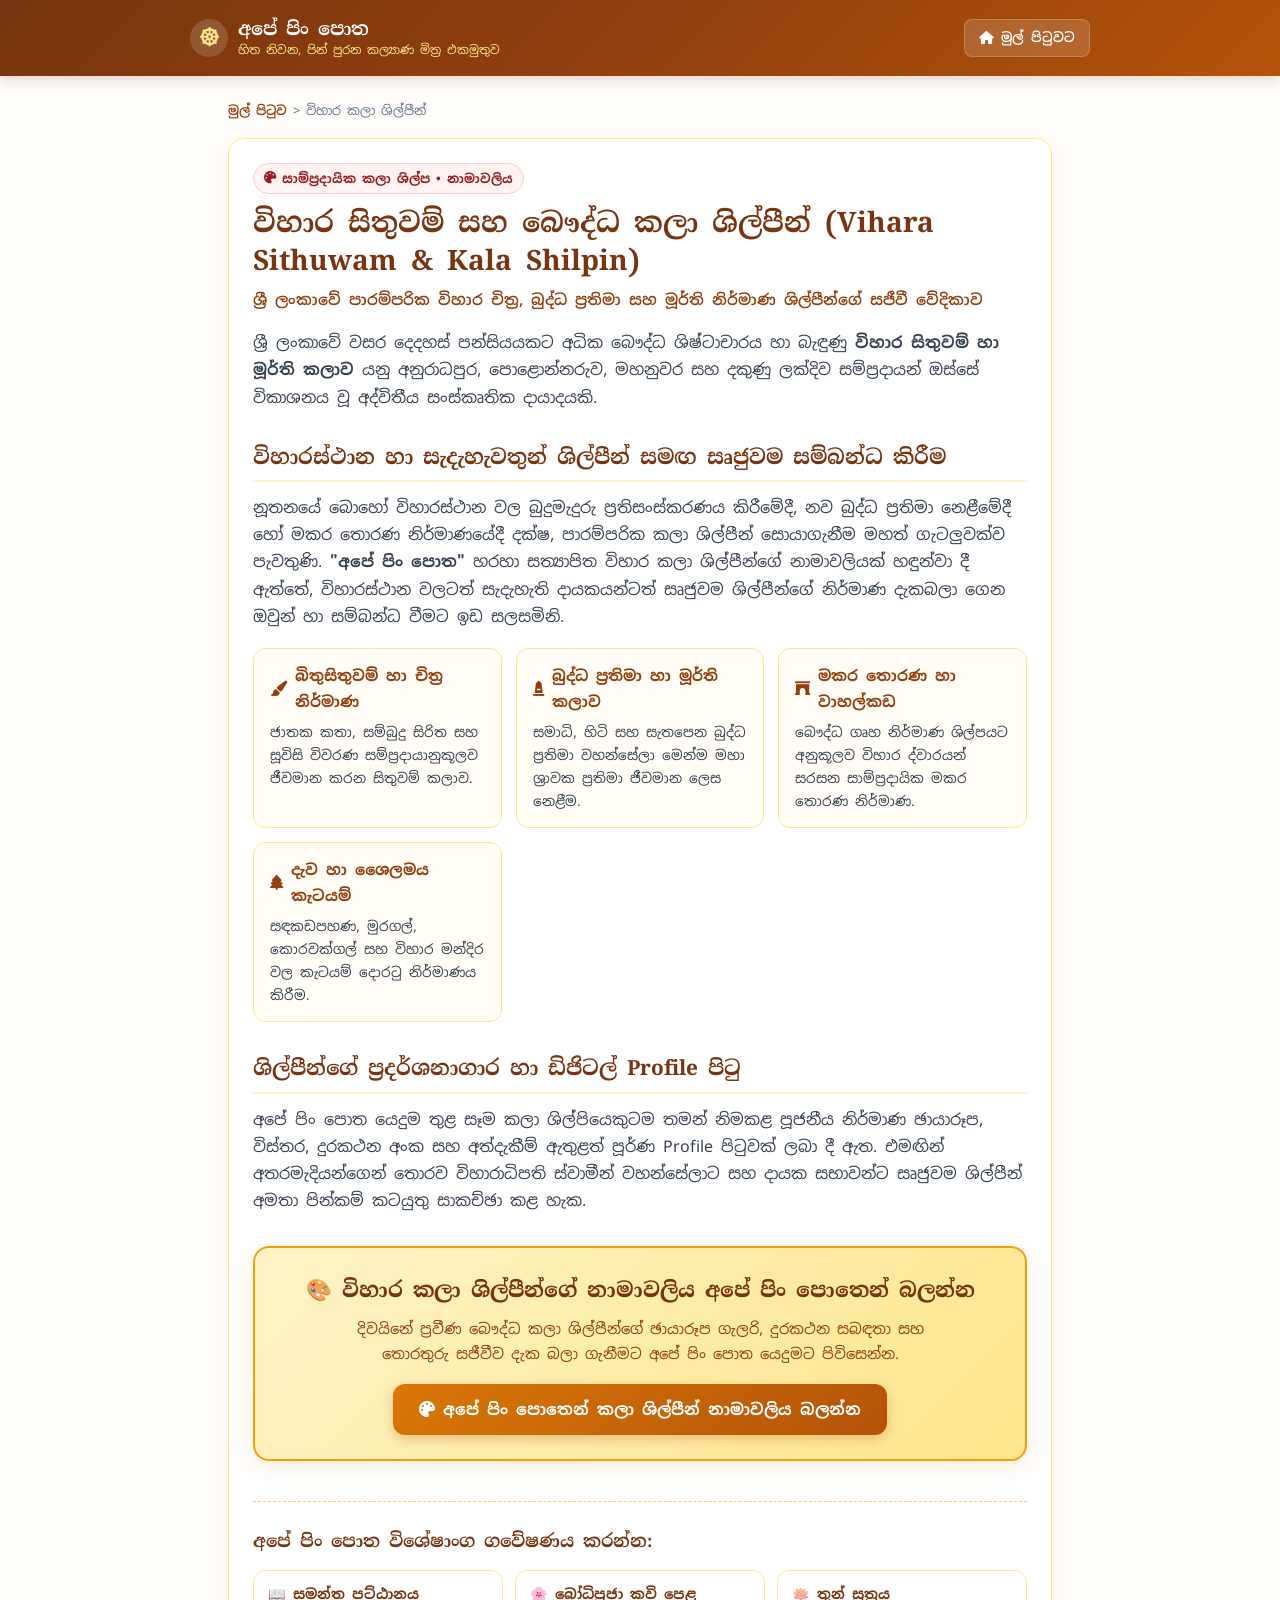
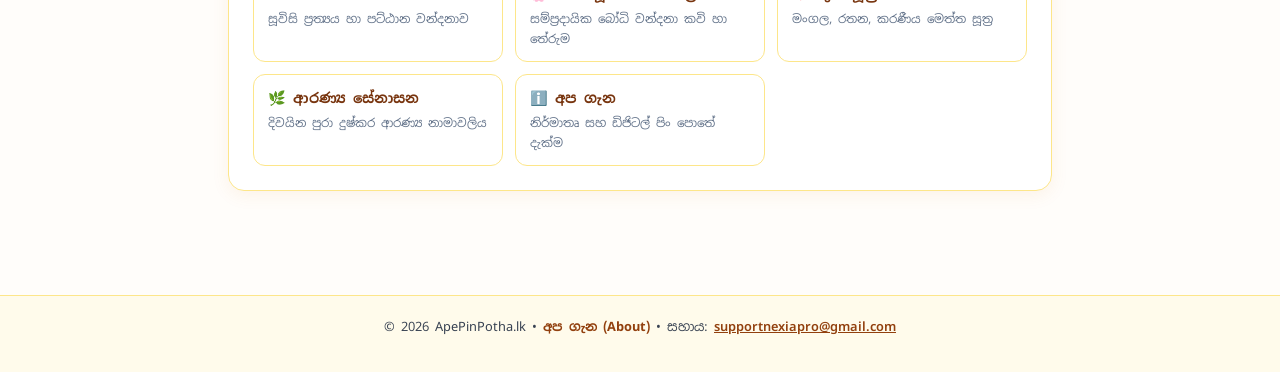
<file: pages/vihara-sithuwam.html>
<!DOCTYPE html>
<html lang="si">
<head>
    <meta charset="UTF-8">
    <meta name="viewport" content="width=device-width, initial-scale=1.0">
    <title>විහාර සිතුවම් සහ බෞද්ධ කලා ශිල්පීන් (Vihara Sithuwam & Kala Shilpin) | නිර්මාණ හා සබඳතා - අපේ පිං පොත</title>
    
    <!-- SEO Metadata -->
    <meta name="description" content="විහාරස්ථාන වල බුදුමැදුරු සිතුවම්, බුද්ධ ප්‍රතිමා, මකර තොරණ සහ සම්ප්‍රදායික කැටයම් නිර්මාණය කරන දිවයිනේ දක්ෂතම බෞද්ධ කලා ශිල්පීන්ගේ තොරතුරු හා සබඳතා අපේ පිං පොතෙන් සෘජුවම ලබාගන්න.">
    <meta name="keywords" content="විහාර සිතුවම්, විහාර කලා ශිල්පීන්, බෞද්ධ චිත්‍ර හා මූර්ති ශිල්පීන්, Vihara Sithuwam Sri Lanka, Temple Artists Sculptors Sri Lanka, Traditional Buddhist Murals, Ape Pin Potha">
    <link rel="canonical" href="https://apepinpotha.lk/pages/vihara-sithuwam.html">
    <link rel="icon" type="image/png" href="../assets/icon-192.png">

    <!-- Open Graph & Social Cards -->
    <meta property="og:type" content="website">
    <meta property="og:site_name" content="අපේ පිං පොත - Ape Pin Potha">
    <meta property="og:title" content="විහාර සිතුවම් සහ බෞද්ධ කලා ශිල්පීන් (Vihara Sithuwam & Kala Shilpin)">
    <meta property="og:description" content="බුදුමැදුරු සිතුවම්, බුද්ධ ප්‍රතිමා හා මූර්ති නිර්මාණය කරන දක්ෂතම සම්ප්‍රදායික ශිල්පීන්ගේ නාමාවලිය අපේ පිං පොතෙන්.">
    <meta property="og:image" content="https://apepinpotha.lk/assets/og-banner.jpg">
    <meta property="og:url" content="https://apepinpotha.lk/pages/vihara-sithuwam.html">

    <!-- Twitter Card -->
    <meta name="twitter:card" content="summary_large_image">
    <meta name="twitter:title" content="විහාර සිතුවම් සහ බෞද්ධ කලා ශිල්පීන්">
    <meta name="twitter:description" content="සාම්ප්‍රදායික විහාර සිතුවම් හා මූර්ති ශිල්පීන් නාමාවලිය - අපේ පිං පොත.">
    <meta name="twitter:image" content="https://apepinpotha.lk/assets/og-banner.jpg">

    <!-- Typography & Icons -->
    <link rel="preconnect" href="https://fonts.googleapis.com">
    <link rel="preconnect" href="https://fonts.gstatic.com" crossorigin>
    <link href="https://fonts.googleapis.com/css2?family=Noto+Sans+Sinhala:wght@400;500;600;700&family=Noto+Serif+Sinhala:wght@600;700;800&display=swap" rel="stylesheet">
    <link rel="stylesheet" href="https://cdnjs.cloudflare.com/ajax/libs/font-awesome/6.5.1/css/all.min.css">

    <!-- JSON-LD Structured Data Schema -->
    <script type="application/ld+json">
    {
      "@context": "https://schema.org",
      "@type": "WebPage",
      "@id": "https://apepinpotha.lk/pages/vihara-sithuwam.html",
      "headline": "විහාර සිතුවම් සහ බෞද්ධ කලා ශිල්පීන් (Vihara Sithuwam & Kala Shilpin)",
      "description": "විහාරස්ථාන වල බුදුමැදුරු සිතුවම්, බුද්ධ ප්‍රතිමා, මකර තොරණ සහ සම්ප්‍රදායික කැටයම් නිර්මාණය කරන දිවයිනේ දක්ෂතම බෞද්ධ කලා ශිල්පීන්ගේ තොරතුරු හා සබඳතා.",
      "image": "https://apepinpotha.lk/assets/og-banner.jpg",
      "publisher": {
        "@type": "Organization",
        "name": "අපේ පිං පොත - Ape Pin Potha",
        "logo": {
          "@type": "ImageObject",
          "url": "https://apepinpotha.lk/assets/icon-192.png"
        }
      },
      "inLanguage": "si-LK"
    }
    </script>

    <style>
      :root {
        --color-primary: #d97706;
        --color-primary-dark: #78350f;
        --color-accent: #92400e;
        --color-bg: #fffdfa;
        --color-card-bg: #ffffff;
        --color-text: #1f2937;
        --color-muted: #64748b;
        --font-serif: 'Noto Serif Sinhala', serif;
        --font-sans: 'Noto Sans Sinhala', sans-serif;
      }
      * { box-sizing: border-box; margin: 0; padding: 0; }
      body {
        font-family: var(--font-sans);
        background-color: var(--color-bg);
        color: var(--color-text);
        line-height: 1.7;
        font-size: 16px;
      }
      .page-header {
        background: linear-gradient(135deg, #78350f 0%, #92400e 50%, #b45309 100%);
        color: #ffffff;
        padding: 18px 20px;
        box-shadow: 0 4px 14px rgba(120, 53, 15, 0.2);
      }
      .header-wrap {
        max-width: 900px;
        margin: 0 auto;
        display: flex;
        align-items: center;
        justify-content: space-between;
        gap: 12px;
      }
      .brand-box, .brand-box:hover, .brand-box:focus {
        display: flex;
        align-items: center;
        gap: 10px;
        text-decoration: none !important;
        color: #ffffff;
      }
      .brand-logo-icon {
        width: 38px;
        height: 38px;
        border-radius: 50%;
        background: rgba(255, 255, 255, 0.15);
        display: flex;
        align-items: center;
        justify-content: center;
        color: #fde68a;
        font-size: 1.2rem;
        flex-shrink: 0;
      }
      .brand-title {
        font-family: var(--font-serif);
        font-size: 1.15rem;
        font-weight: 700;
        color: #ffffff !important;
        margin: 0 !important;
        padding: 0 !important;
        border: none !important;
        text-decoration: none !important;
        line-height: 1.25;
      }
      .brand-sub {
        font-size: 0.74rem;
        color: #fde68a !important;
        display: block;
        margin: 2px 0 0 0 !important;
        padding: 0 !important;
        border: none !important;
        text-decoration: none !important;
        line-height: 1.25;
      }
      .home-btn {
        background: rgba(255, 255, 255, 0.15);
        color: #ffffff;
        text-decoration: none;
        padding: 7px 14px;
        border-radius: 8px;
        font-size: 0.82rem;
        font-weight: 600;
        transition: all 0.2s;
        border: 1px solid rgba(255, 255, 255, 0.2);
        white-space: nowrap;
      }
      .home-btn:hover { background: rgba(255, 255, 255, 0.28); }
      .container {
        max-width: 860px;
        margin: 0 auto;
        padding: 24px 18px 40px;
      }
      .breadcrumb {
        font-size: 0.8rem;
        color: var(--color-muted);
        margin-bottom: 16px;
      }
      .breadcrumb a { color: var(--color-accent); text-decoration: none; font-weight: 600; }
      .hero-card {
        background: #ffffff;
        border: 1.5px solid #fde68a;
        border-radius: 16px;
        padding: 24px;
        box-shadow: 0 4px 18px rgba(217, 119, 6, 0.08);
        margin-bottom: 24px;
      }
      .badge-category {
        display: inline-flex;
        align-items: center;
        gap: 6px;
        background: #fef2f2;
        color: #991b1b;
        border: 1px solid #fecaca;
        padding: 4px 10px;
        border-radius: 20px;
        font-size: 0.78rem;
        font-weight: 700;
        margin-bottom: 10px;
      }
      h1 {
        font-family: var(--font-serif);
        font-size: 1.75rem;
        color: var(--color-primary-dark);
        line-height: 1.35;
        margin-bottom: 8px;
      }
      .subtitle {
        color: var(--color-accent);
        font-size: 0.95rem;
        font-weight: 600;
        margin-bottom: 16px;
      }
      h2 {
        font-family: var(--font-serif);
        font-size: 1.3rem;
        color: var(--color-primary-dark);
        margin: 28px 0 12px;
        border-bottom: 2px solid #fef3c7;
        padding-bottom: 6px;
      }
      p { margin-bottom: 14px; color: #374151; }
      .domain-grid {
        display: grid;
        grid-template-columns: repeat(auto-fill, minmax(240px, 1fr));
        gap: 14px;
        margin: 18px 0;
      }
      .domain-box {
        background: #fffdf5;
        border: 1px solid #fde68a;
        border-radius: 12px;
        padding: 14px 16px;
      }
      .domain-title {
        font-weight: 700;
        color: #92400e;
        font-size: 0.95rem;
        margin-bottom: 6px;
        display: flex;
        align-items: center;
        gap: 8px;
      }
      .cta-box {
        background: linear-gradient(135deg, #fef3c7 0%, #fde68a 100%);
        border: 2px solid #f59e0b;
        border-radius: 16px;
        padding: 24px;
        text-align: center;
        margin: 32px 0;
        box-shadow: 0 6px 20px rgba(217, 119, 6, 0.15);
      }
      .cta-title {
        font-family: var(--font-serif);
        font-size: 1.3rem;
        color: #78350f;
        font-weight: 800;
        margin-bottom: 8px;
      }
      .cta-desc {
        font-size: 0.92rem;
        color: #92400e;
        max-width: 580px;
        margin: 0 auto 18px;
      }
      .cta-btn {
        display: inline-flex;
        align-items: center;
        gap: 8px;
        background: linear-gradient(135deg, #d97706, #b45309);
        color: #ffffff;
        font-size: 1rem;
        font-weight: 700;
        text-decoration: none;
        padding: 12px 26px;
        border-radius: 12px;
        box-shadow: 0 4px 12px rgba(180, 83, 9, 0.3);
        transition: transform 0.2s, box-shadow 0.2s;
      }
      .cta-btn:hover {
        transform: translateY(-2px);
        box-shadow: 0 6px 16px rgba(180, 83, 9, 0.4);
      }
      .related-section {
        margin-top: 40px;
        padding-top: 24px;
        border-top: 1.5px dashed #fcd34d;
      }
      .related-grid {
        display: grid;
        grid-template-columns: repeat(auto-fill, minmax(200px, 1fr));
        gap: 12px;
        margin-top: 14px;
      }
      .related-card {
        background: #ffffff;
        border: 1px solid #fde68a;
        border-radius: 12px;
        padding: 12px 14px;
        text-decoration: none;
        color: inherit;
        transition: all 0.2s;
        display: block;
      }
      .related-card:hover {
        border-color: #d97706;
        transform: translateY(-2px);
        box-shadow: 0 4px 12px rgba(217, 119, 6, 0.1);
      }
      .related-card-title {
        font-weight: 700;
        font-size: 0.88rem;
        color: #78350f;
        margin-bottom: 2px;
      }
      .related-card-desc {
        font-size: 0.74rem;
        color: var(--color-muted);
      }
      footer {
        background: #fffbeb;
        border-top: 1px solid #fde68a;
        padding: 20px;
        text-align: center;
        font-size: 0.8rem;
        color: #78350f;
        margin-top: 40px;
      }
      @media (max-width: 600px) {
        h1 { font-size: 1.4rem; }
        .hero-card { padding: 18px 14px; }
      }
    </style>
</head>
<body>

    <!-- Header Bar -->
    <header class="page-header">
        <div class="header-wrap">
            <a href="../index.html" class="brand-box" title="අපේ පිං පොත මුල් පිටුවට">
                <div class="brand-logo-icon"><i class="fa-solid fa-dharmachakra"></i></div>
                <div>
                    <div class="brand-title">අපේ පිං පොත</div>
                    <span class="brand-sub">හිත නිවන, පින් පුරන කල්‍යාණ මිත්‍ර එකමුතුව</span>
                </div>
            </a>
            <a href="../index.html" class="home-btn"><i class="fa-solid fa-house"></i> මුල් පිටුවට</a>
        </div>
    </header>

    <div class="container">
        <!-- Breadcrumb Navigation -->
        <nav class="breadcrumb" aria-label="Breadcrumb">
            <a href="../index.html">මුල් පිටුව</a> &gt; <span>විහාර කලා ශිල්පීන්</span>
        </nav>

        <article class="hero-card">
            <div class="badge-category"><i class="fa-solid fa-palette"></i> සාම්ප්‍රදායික කලා ශිල්ප • නාමාවලිය</div>
            <h1>විහාර සිතුවම් සහ බෞද්ධ කලා ශිල්පීන් (Vihara Sithuwam & Kala Shilpin)</h1>
            <p class="subtitle">ශ්‍රී ලංකාවේ පාරම්පරික විහාර චිත්‍ර, බුද්ධ ප්‍රතිමා සහ මූර්ති නිර්මාණ ශිල්පීන්ගේ සජීවී වේදිකාව</p>

            <p>
                ශ්‍රී ලංකාවේ වසර දෙදහස් පන්සියයකට අධික බෞද්ධ ශිෂ්ටාචාරය හා බැඳුණු <strong>විහාර සිතුවම් හා මූර්ති කලාව</strong> යනු අනුරාධපුර, පොළොන්නරුව, මහනුවර සහ දකුණු ලක්දිව සම්ප්‍රදායන් ඔස්සේ විකාශනය වූ අද්විතීය සංස්කෘතික දායාදයකි.
            </p>

            <h2>විහාරස්ථාන හා සැදැහැවතුන් ශිල්පීන් සමඟ සෘජුවම සම්බන්ධ කිරීම</h2>
            <p>
                නූතනයේ බොහෝ විහාරස්ථාන වල බුදුමැදුරු ප්‍රතිසංස්කරණය කිරීමේදී, නව බුද්ධ ප්‍රතිමා නෙළීමේදී හෝ මකර තොරණ නිර්මාණයේදී දක්ෂ, පාරම්පරික කලා ශිල්පීන් සොයාගැනීම මහත් ගැටලුවක්ව පැවතුණි. <strong>"අපේ පිං පොත"</strong> හරහා සත්‍යාපිත විහාර කලා ශිල්පීන්ගේ නාමාවලියක් හඳුන්වා දී ඇත්තේ, විහාරස්ථාන වලටත් සැදැහැති දායකයන්ටත් සෘජුවම ශිල්පීන්ගේ නිර්මාණ දැකබලා ගෙන ඔවුන් හා සම්බන්ධ වීමට ඉඩ සලසමිනි.
            </p>

            <div class="domain-grid">
                <div class="domain-box">
                    <div class="domain-title"><i class="fa-solid fa-paintbrush"></i> බිතුසිතුවම් හා චිත්‍ර නිර්මාණ</div>
                    <p style="font-size: 0.85rem; margin: 0; color: #374151;">ජාතක කතා, සම්බුදු සිරිත සහ සූවිසි විවරණ සම්ප්‍රදායානුකූලව ජීවමාන කරන සිතුවම් කලාව.</p>
                </div>
                <div class="domain-box">
                    <div class="domain-title"><i class="fa-solid fa-monument"></i> බුද්ධ ප්‍රතිමා හා මූර්ති කලාව</div>
                    <p style="font-size: 0.85rem; margin: 0; color: #374151;">සමාධි, හිටි සහ සැතපෙන බුද්ධ ප්‍රතිමා වහන්සේලා මෙන්ම මහා ශ්‍රාවක ප්‍රතිමා ජීවමාන ලෙස නෙළීම.</p>
                </div>
                <div class="domain-box">
                    <div class="domain-title"><i class="fa-solid fa-archway"></i> මකර තොරණ හා වාහල්කඩ</div>
                    <p style="font-size: 0.85rem; margin: 0; color: #374151;">බෞද්ධ ගෘහ නිර්මාණ ශිල්පයට අනුකූලව විහාර ද්වාරයන් සරසන සාම්ප්‍රදායික මකර තොරණ නිර්මාණ.</p>
                </div>
                <div class="domain-box">
                    <div class="domain-title"><i class="fa-solid fa-tree"></i> දැව හා ශෛලමය කැටයම්</div>
                    <p style="font-size: 0.85rem; margin: 0; color: #374151;">සඳකඩපහණ, මුරගල්, කොරවක්ගල් සහ විහාර මන්දිර වල කැටයම් දොරටු නිර්මාණය කිරීම.</p>
                </div>
            </div>

            <h2>ශිල්පීන්ගේ ප්‍රදර්ශනාගාර හා ඩිජිටල් Profile පිටු</h2>
            <p>
                අපේ පිං පොත යෙදුම තුළ සෑම කලා ශිල්පියෙකුටම තමන් නිමකළ පූජනීය නිර්මාණ ඡායාරූප, විස්තර, දුරකථන අංක සහ අත්දැකීම් ඇතුළත් පූර්ණ Profile පිටුවක් ලබා දී ඇත. එමඟින් අතරමැදියන්ගෙන් තොරව විහාරාධිපති ස්වාමීන් වහන්සේලාට සහ දායක සභාවන්ට සෘජුවම ශිල්පීන් අමතා පින්කම් කටයුතු සාකච්ඡා කළ හැක.
            </p>

            <!-- Call to Action Card -->
            <div class="cta-box">
                <div class="cta-title">🎨 විහාර කලා ශිල්පීන්ගේ නාමාවලිය අපේ පිං පොතෙන් බලන්න</div>
                <p class="cta-desc">
                    දිවයිනේ ප්‍රවීණ බෞද්ධ කලා ශිල්පීන්ගේ ඡායාරූප ගැලරි, දුරකථන සබඳතා සහ තොරතුරු සජීවීව දැක බලා ගැනීමට අපේ පිං පොත යෙදුමට පිවිසෙන්න.
                </p>
                <a href="../index.html" class="cta-btn">
                    <i class="fa-solid fa-palette"></i> අපේ පිං පොතෙන් කලා ශිල්පීන් නාමාවලිය බලන්න
                </a>
            </div>

            <!-- Related Landing Pages -->
            <div class="related-section">
                <h3 style="font-family: var(--font-serif); color: #78350f; font-size: 1.1rem; margin-bottom: 4px;">අපේ පිං පොත විශේෂාංග ගවේෂණය කරන්න:</h3>
                <div class="related-grid">
                    <a href="samanta-patthana.html" class="related-card">
                        <div class="related-card-title">📖 සමන්ත පට්ඨානය</div>
                        <div class="related-card-desc">සූවිසි ප්‍රත්‍යය හා පට්ඨාන වන්දනාව</div>
                    </a>
                    <a href="bodhipuja-kavi.html" class="related-card">
                        <div class="related-card-title">🌸 බෝධිපූජා කවි පෙළ</div>
                        <div class="related-card-desc">සම්ප්‍රදායික බෝධි වන්දනා කවි හා තේරුම</div>
                    </a>
                    <a href="thun-suthraya.html" class="related-card">
                        <div class="related-card-title">🪷 තුන් සූත්‍රය</div>
                        <div class="related-card-desc">මංගල, රතන, කරණීය මෙත්ත සූත්‍ර</div>
                    </a>
                    <a href="aranya-senasana.html" class="related-card">
                        <div class="related-card-title">🌿 ආරණ්‍ය සේනාසන</div>
                        <div class="related-card-desc">දිවයින පුරා දුෂ්කර ආරණ්‍ය නාමාවලිය</div>
                    </a>
                    <a href="about.html" class="related-card">
                        <div class="related-card-title">ℹ️ අප ගැන</div>
                        <div class="related-card-desc">නිර්මාතෘ සහ ඩිජිටල් පිං පොතේ දැක්ම</div>
                    </a>
                </div>
            </div>
        </article>
    </div>

    <footer>
        <p>
            © 2026 ApePinPotha.lk • 
            <a href="about.html" style="color: #92400e; font-weight: 700; text-decoration: none;">අප ගැන (About)</a> • 
            සහාය: <a href="mailto:supportnexiapro@gmail.com" style="color: #92400e; font-weight: 600;">supportnexiapro@gmail.com</a>
        </p>
    </footer>

</body>
</html>
</file>
